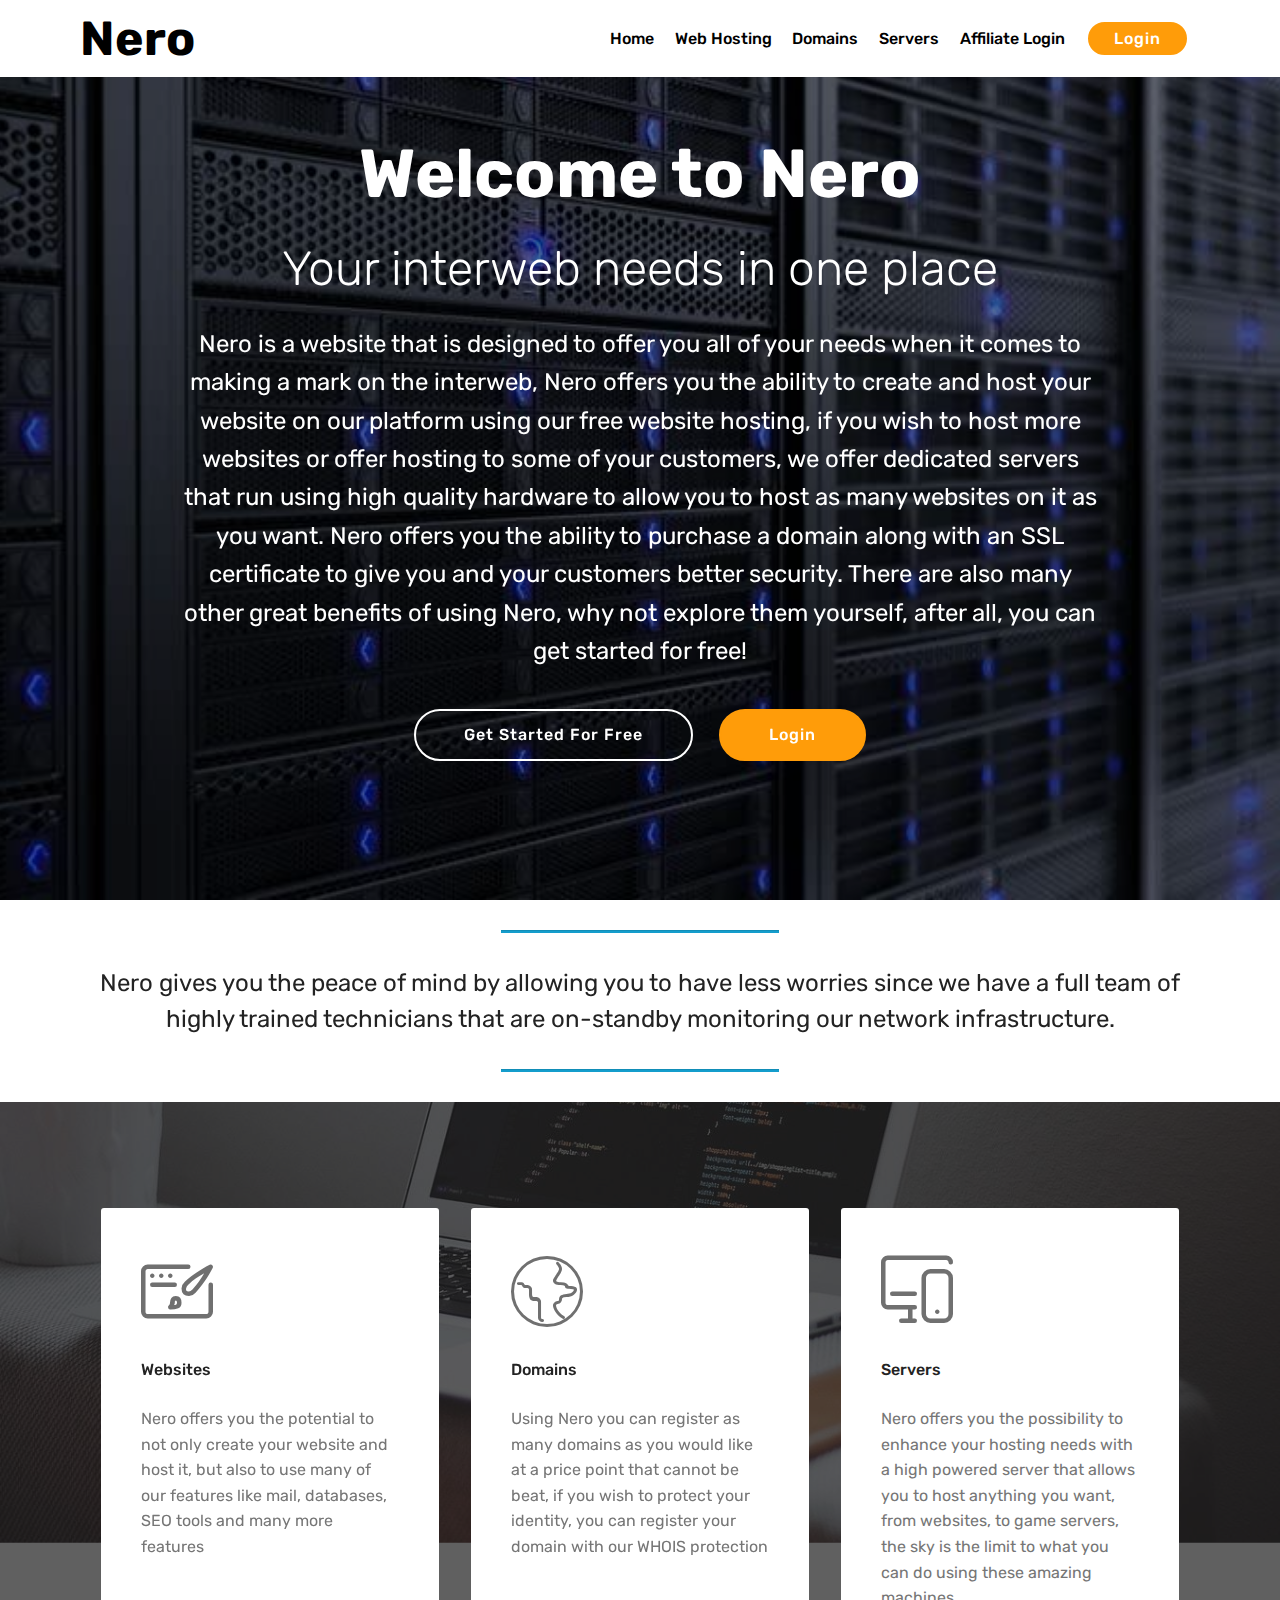
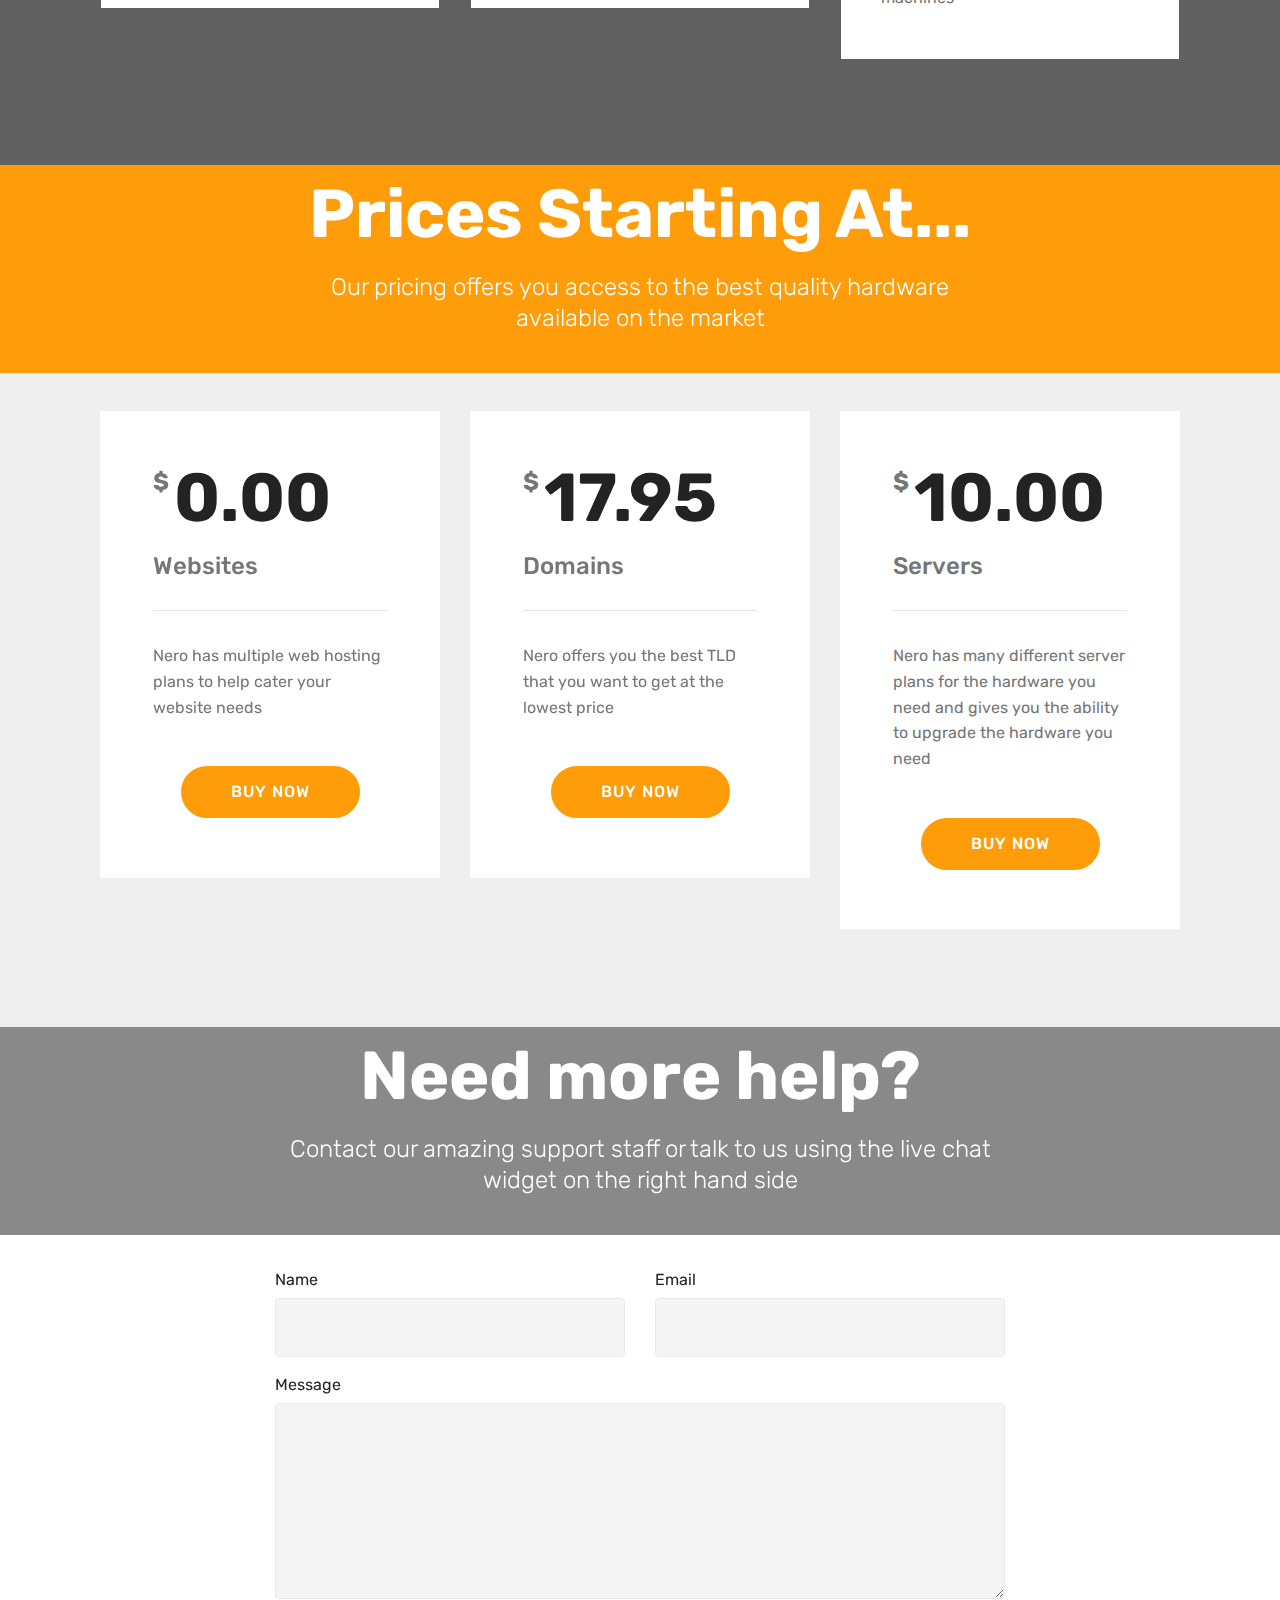
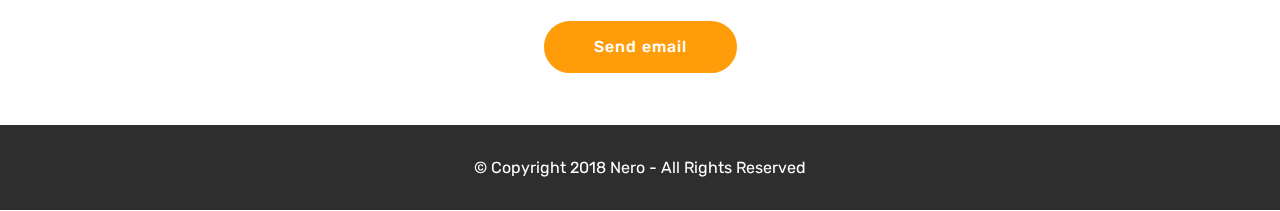
<file: index.html>
<!DOCTYPE html>
<html >
<head>
  <!-- Site made with Mobirise Website Builder v4.6.5, https://mobirise.com -->
  <meta charset="UTF-8">
  <meta http-equiv="X-UA-Compatible" content="IE=edge">
  <meta name="generator" content="Mobirise v4.6.5, mobirise.com">
  <meta name="viewport" content="width=device-width, initial-scale=1, minimum-scale=1">
  <link rel="shortcut icon" href="assets/images/logo2.png" type="image/x-icon">
  <meta name="description" content="">
  <title>Home</title>
  <link rel="stylesheet" href="assets/web/assets/mobirise-icons-bold/mobirise-icons-bold.css">
  <link rel="stylesheet" href="assets/web/assets/mobirise-icons/mobirise-icons.css">
  <link rel="stylesheet" href="assets/tether/tether.min.css">
  <link rel="stylesheet" href="assets/bootstrap/css/bootstrap.min.css">
  <link rel="stylesheet" href="assets/bootstrap/css/bootstrap-grid.min.css">
  <link rel="stylesheet" href="assets/bootstrap/css/bootstrap-reboot.min.css">
  <link rel="stylesheet" href="assets/dropdown/css/style.css">
  <link rel="stylesheet" href="assets/theme/css/style.css">
  <link rel="stylesheet" href="assets/mobirise/css/mbr-additional.css" type="text/css">
  
  
  
</head>
<body>
  <section class="menu cid-qK4sDYuwJm" once="menu" id="menu2-0">

    

    <nav class="navbar navbar-expand beta-menu navbar-dropdown align-items-center navbar-fixed-top navbar-toggleable-sm">
        <button class="navbar-toggler navbar-toggler-right" type="button" data-toggle="collapse" data-target="#navbarSupportedContent" aria-controls="navbarSupportedContent" aria-expanded="false" aria-label="Toggle navigation">
            <div class="hamburger">
                <span></span>
                <span></span>
                <span></span>
                <span></span>
            </div>
        </button>
        <div class="menu-logo">
            <div class="navbar-brand">
                
                <span class="navbar-caption-wrap"><a class="navbar-caption text-black display-2" href="index.html">
                        Nero</a></span>
            </div>
        </div>
        <div class="collapse navbar-collapse" id="navbarSupportedContent">
            <ul class="navbar-nav nav-dropdown" data-app-modern-menu="true"><li class="nav-item">
                    <a class="nav-link link text-black display-4" href="https://mobirise.com"></a>
                </li>
                <li class="nav-item">
                    <a class="nav-link link text-black display-4" href="index.html">
                        Home</a>
                </li><li class="nav-item"><a class="nav-link link text-black display-4" href="webhosting.html">
                        Web Hosting</a></li><li class="nav-item"><a class="nav-link link text-black display-4" href="domains.html">
                        Domains</a></li><li class="nav-item"><a class="nav-link link text-black display-4" href="server.html">
                        Servers</a></li><li class="nav-item"><a class="nav-link link text-black display-4" href="affiliates.html">
                        Affiliate Login</a></li></ul>
            <div class="navbar-buttons mbr-section-btn"><a class="btn btn-sm btn-primary display-4" href="tel:+1-234-567-8901">Login</a></div>
        </div>
    </nav>
</section>

<section class="engine"><a href="https://mobirise.ws/k">develop your own website</a></section><section class="header1 cid-qK4ugqiOtq mbr-fullscreen mbr-parallax-background" id="header1-6">

    

    <div class="mbr-overlay" style="opacity: 0.4; background-color: rgb(0, 0, 0);">
    </div>

    <div class="container">
        <div class="row justify-content-md-center">
            <div class="mbr-white col-md-10">
                <h1 class="mbr-section-title align-center mbr-bold pb-3 mbr-fonts-style display-1">Welcome to Nero</h1>
                <h3 class="mbr-section-subtitle align-center mbr-light pb-3 mbr-fonts-style display-2">
                    Your interweb needs in one place</h3>
                <p class="mbr-text align-center pb-3 mbr-fonts-style display-5">
                    Nero is a website that is designed to offer you all of your needs when it comes to making a mark on the interweb, Nero offers you the ability to create and host your website on our platform using our free website hosting, if you wish to host more websites or offer hosting to some of your customers, we offer dedicated servers that run using high quality hardware to allow you to host as many websites on it as you want. Nero offers you the ability to purchase a domain along with an SSL certificate to give you and your customers better security. There are also many other great benefits of using Nero, why not explore them yourself, after all, you can get started for free!
                </p>
                <div class="mbr-section-btn align-center"><a class="btn btn-md btn-white-outline display-4" href="webhosting.html">Get Started For Free</a>
                    <a class="btn btn-md btn-primary display-4" href="login.html">Login</a></div>
            </div>
        </div>
    </div>

</section>

<section class="mbr-section article content9 cid-qK4vZvKlPe" id="content9-9">
    
     

    <div class="container">
        <div class="inner-container" style="width: 100%;">
            <hr class="line" style="width: 25%;">
            <div class="section-text align-center mbr-fonts-style display-5">
                    Nero gives you the peace of mind by allowing you to have less worries since we have a full team of highly trained technicians that are on-standby monitoring our network infrastructure.</div>
            <hr class="line" style="width: 25%;">
        </div>
        </div>
</section>

<section class="features6 cid-qK4wARSNEf mbr-parallax-background" id="features6-b">
    
    

    <div class="mbr-overlay" style="opacity: 0.7; background-color: rgb(35, 35, 35);">
    </div>
    <div class="container">
        <div class="media-container-row">

            <div class="card p-3 col-12 col-md-6 col-lg-4">
                <div class="card-img pb-3">
                    <span class="mbr-iconfont mbrib-website-theme"></span>
                </div>
                <div class="card-box">
                    <h4 class="card-title py-3 mbr-fonts-style display-7">
                        Websites</h4>
                    <p class="mbr-text mbr-fonts-style display-7">Nero offers you the potential to not only create your website and host it, but also to use many of our features like mail, databases, SEO tools and many more features</p>
                </div>
            </div>

            <div class="card p-3 col-12 col-md-6 col-lg-4">
                <div class="card-img pb-3">
                    <span class="mbr-iconfont mbri-globe"></span>
                </div>
                <div class="card-box">
                    <h4 class="card-title py-3 mbr-fonts-style display-7">
                        Domains</h4>
                    <p class="mbr-text mbr-fonts-style display-7">
                       Using Nero you can register as many domains as you would like at a price point that cannot be beat, if you wish to protect your identity, you can register your domain with our WHOIS protection</p>
                </div>
            </div>

            <div class="card p-3 col-12 col-md-6 col-lg-4">
                <div class="card-img pb-3">
                    <span class="mbr-iconfont mbrib-responsive"></span>
                </div>
                <div class="card-box">
                    <h4 class="card-title py-3 mbr-fonts-style display-7">
                        Servers</h4>
                    <p class="mbr-text mbr-fonts-style display-7">
                       Nero offers you the possibility to enhance your hosting needs with a high powered server that allows you to host anything you want, from websites, to game servers, the sky is the limit to what you can do using these amazing machines</p>
                </div>
            </div>

            

        </div>

    </div>

</section>

<section class="mbr-section content5 cid-qK4yEMiuHv" id="content5-d">

    

    

    <div class="container">
        <div class="media-container-row">
            <div class="title col-12 col-md-8">
                <h2 class="align-center mbr-bold mbr-white pb-3 mbr-fonts-style display-1">
                    Prices Starting At...</h2>
                <h3 class="mbr-section-subtitle align-center mbr-light mbr-white pb-3 mbr-fonts-style display-5">
                    Our pricing offers you access to the best quality hardware available on the market</h3>
                
                
            </div>
        </div>
    </div>
</section>

<section class="cid-qK4yqyF3KU" id="pricing-tables3-c">

    

    
    <div class="container">
        <div class="media-container-row">
            <div class=" col-12 col-lg-4 col-md-6 my-2">
                <div class="pricing">
                    <div class="plan-header">
                        <div class="plan-price">
                            <span class="price-value mbr-fonts-style display-5">
                                $
                            </span>
                            <span class="price-figure mbr-fonts-style display-1">0.00</span>
                            <h3 class="plan-title mbr-fonts-style display-5">
                                Websites</h3>
                            <hr>
                        </div>
                    </div>
                    <div class="plan-body">
                        <p class="mbr-text mbr-fonts-style display-7">Nero has multiple web hosting plans to help cater your website needs</p>
                        <div class="mbr-section-btn pt-4 text-center"><a href="https://mobirise.com" class="btn btn-primary display-4">BUY NOW</a></div>
                    </div>
                </div>
            </div>

            <div class="col-12 col-lg-4 col-md-6 my-2">
                <div class="pricing">
                    <div class="plan-header">
                        <div class="plan-price">
                            <span class="price-value mbr-fonts-style display-5">
                                $
                            </span>
                            <span class="price-figure mbr-fonts-style display-1">17.95</span>
                            <h3 class="plan-title mbr-fonts-style display-5">
                                Domains</h3>
                            <hr>
                        </div>
                    </div>
                    <div class="plan-body">
                        <p class="mbr-text mbr-fonts-style display-7">Nero offers you the best TLD that you want to get at the lowest price</p>
                        <div class="mbr-section-btn pt-4 text-center">
                            <a href="https://mobirise.com" class="btn btn-primary display-4">BUY NOW</a>
                        </div>
                    </div>
                </div>
            </div>

            <div class="col-12 col-lg-4 col-md-6 my-2">
                <div class="pricing">
                    <div class="plan-header">
                        <div class="plan-price">
                            <span class="price-value mbr-fonts-style display-5">
                                $
                            </span>
                            <span class="price-figure mbr-fonts-style display-1">
                                10.00</span>
                            <h3 class="plan-title mbr-fonts-style display-5">
                                Servers</h3>
                            <hr>
                        </div>
                    </div>
                    <div class="plan-body ">
                        <p class="mbr-text mbr-fonts-style display-7">
                            Nero has many different server plans for the hardware you need and gives you the ability to upgrade the hardware you need</p>
                        <div class="mbr-section-btn pt-4 text-center">
                            <a href="https://mobirise.com" class="btn btn-primary display-4">BUY NOW</a>
                        </div>
                    </div>
                </div>
            </div>

        </div>
    </div>
</section>

<section class="mbr-section content5 cid-qK4CjR3xiL mbr-parallax-background" id="content5-e">

    

    <div class="mbr-overlay" style="opacity: 0.5; background-color: rgb(35, 35, 35);">
    </div>

    <div class="container">
        <div class="media-container-row">
            <div class="title col-12 col-md-8">
                <h2 class="align-center mbr-bold mbr-white pb-3 mbr-fonts-style display-1">
                    Need more help?</h2>
                <h3 class="mbr-section-subtitle align-center mbr-light mbr-white pb-3 mbr-fonts-style display-5">
                    Contact our amazing support staff or talk to us using the live chat widget on the right hand side</h3>
                
                
            </div>
        </div>
    </div>
</section>

<section class="mbr-section form1 cid-qK4Clx9FMu" id="form1-f">

    

    
    <div class="container">
        <div class="row justify-content-center">
            <div class="title col-12 col-lg-8">
                
                
            </div>
        </div>
    </div>
    <div class="container">
        <div class="row justify-content-center">
            <div class="media-container-column col-lg-8" data-form-type="formoid">
                    <div data-form-alert="" hidden="">Thanks for sending us an email, we will get back to you as soon as possible!</div>
            
                    <form class="mbr-form" action="https://mobirise.com/" method="post" data-form-title="Mobirise Form"><input type="hidden" name="email" data-form-email="true" value="tvxARgAqFTV+Lo9UblYu+5+bnXt8tzvX+t4djp2qATGUYwGDsbXwKC9CvB7HIoQi/vYSPEhSJR/b6FP6ygXLyBwKhEIQuYdPY1hWq35PYmFPETcRLYiGrcUC6JZn6Fee" data-form-field="Email">
                        <div class="row row-sm-offset">
                            <div class="col-md-4 multi-horizontal" data-for="name">
                                <div class="form-group">
                                    <label class="form-control-label mbr-fonts-style display-7" for="name-form1-f">Name</label>
                                    <input type="text" class="form-control" name="name" data-form-field="Name" required="" id="name-form1-f">
                                </div>
                            </div>
                            <div class="col-md-4 multi-horizontal" data-for="email">
                                <div class="form-group">
                                    <label class="form-control-label mbr-fonts-style display-7" for="email-form1-f">Email</label>
                                    <input type="email" class="form-control" name="email" data-form-field="Email" required="" id="email-form1-f">
                                </div>
                            </div>
                            
                        </div>
                        <div class="form-group" data-for="message">
                            <label class="form-control-label mbr-fonts-style display-7" for="message-form1-f">Message</label>
                            <textarea type="text" class="form-control" name="message" rows="7" data-form-field="Message" id="message-form1-f"></textarea>
                        </div>
            
                        <span class="input-group-btn"><button href="" type="submit" class="btn btn-primary btn-form display-4">Send email</button></span>
                    </form>
            </div>
        </div>
    </div>
</section>

<section once="" class="cid-qK4CY0224Y" id="footer6-g">

    

    

    <div class="container">
        <div class="media-container-row align-center mbr-white">
            <div class="col-12">
                <p class="mbr-text mb-0 mbr-fonts-style display-7">
                    © Copyright 2018 Nero - All Rights Reserved
                </p>
            </div>
        </div>
    </div>
</section>

<section class="mbr-section mbr-section--relative mbr-section--fixed-size" id="htmlblock-block-v" data-rv-view="438" style="background-color: rgb(255, 255, 255);">
	<style>.block {padding-bottom:0px; padding-top:0px;}</style>		
            

    <div class="mbr-section__container mbr-section__container--isolated container">
        <div class="row block">
            <div class="mbr-box mbr-box--fixed mbr-box--adapted">
                <div class="mbr-box__magnet mbr-box__magnet--top-left mbr-section__left col-sm-8">
                    <div class="mbr-section__container mbr-section__container--middle">
                        <div class="mbr-header mbr-header--auto-align mbr-header--wysiwyg">
                            <div class="mbr-header__text tiny"></div>
                        </div>
                    </div>
                    <div class="mbr-section__container">
                        <div class="mbr-article mbr-article--auto-align mbr-article--wysiwyg"><div class="tiny"><script language="javascript" type="text/javascript" src="https://secure.runhosting.com/live_chat.php?store=nero.gq"></script></div>
						</div>
                    </div>
                </div>
            </div>
        </div>
    </div>

	<div>
		<script src="https://cdn.tinymce.com/4/tinymce.min.js"></script>
		<script>tinymce.init({selector:'.tiny', inline: true, plugins: ['advlist autolink lists link image media charmap print preview anchor','searchreplace visualblocks code fullscreen','insertdatetime table contextmenu paste code textcolor colorpicker textpattern'],  toolbar1: 'insertfile undo redo | styleselect | bold italic forecolor backcolor | alignleft aligncenter alignright alignjustify | bullist numlist outdent indent | link image media | code',});</script>
	</div>
	
</section>


  <script src="assets/web/assets/jquery/jquery.min.js"></script>
  <script src="assets/tether/tether.min.js"></script>
  <script src="assets/popper/popper.min.js"></script>
  <script src="assets/bootstrap/js/bootstrap.min.js"></script>
  <script src="assets/smoothscroll/smooth-scroll.js"></script>
  <script src="assets/touchswipe/jquery.touch-swipe.min.js"></script>
  <script src="assets/parallax/jarallax.min.js"></script>
  <script src="assets/dropdown/js/script.min.js"></script>
  <script src="assets/theme/js/script.js"></script>
  <script src="assets/formoid/formoid.min.js"></script>
  
  
</body>
</html>
</file>
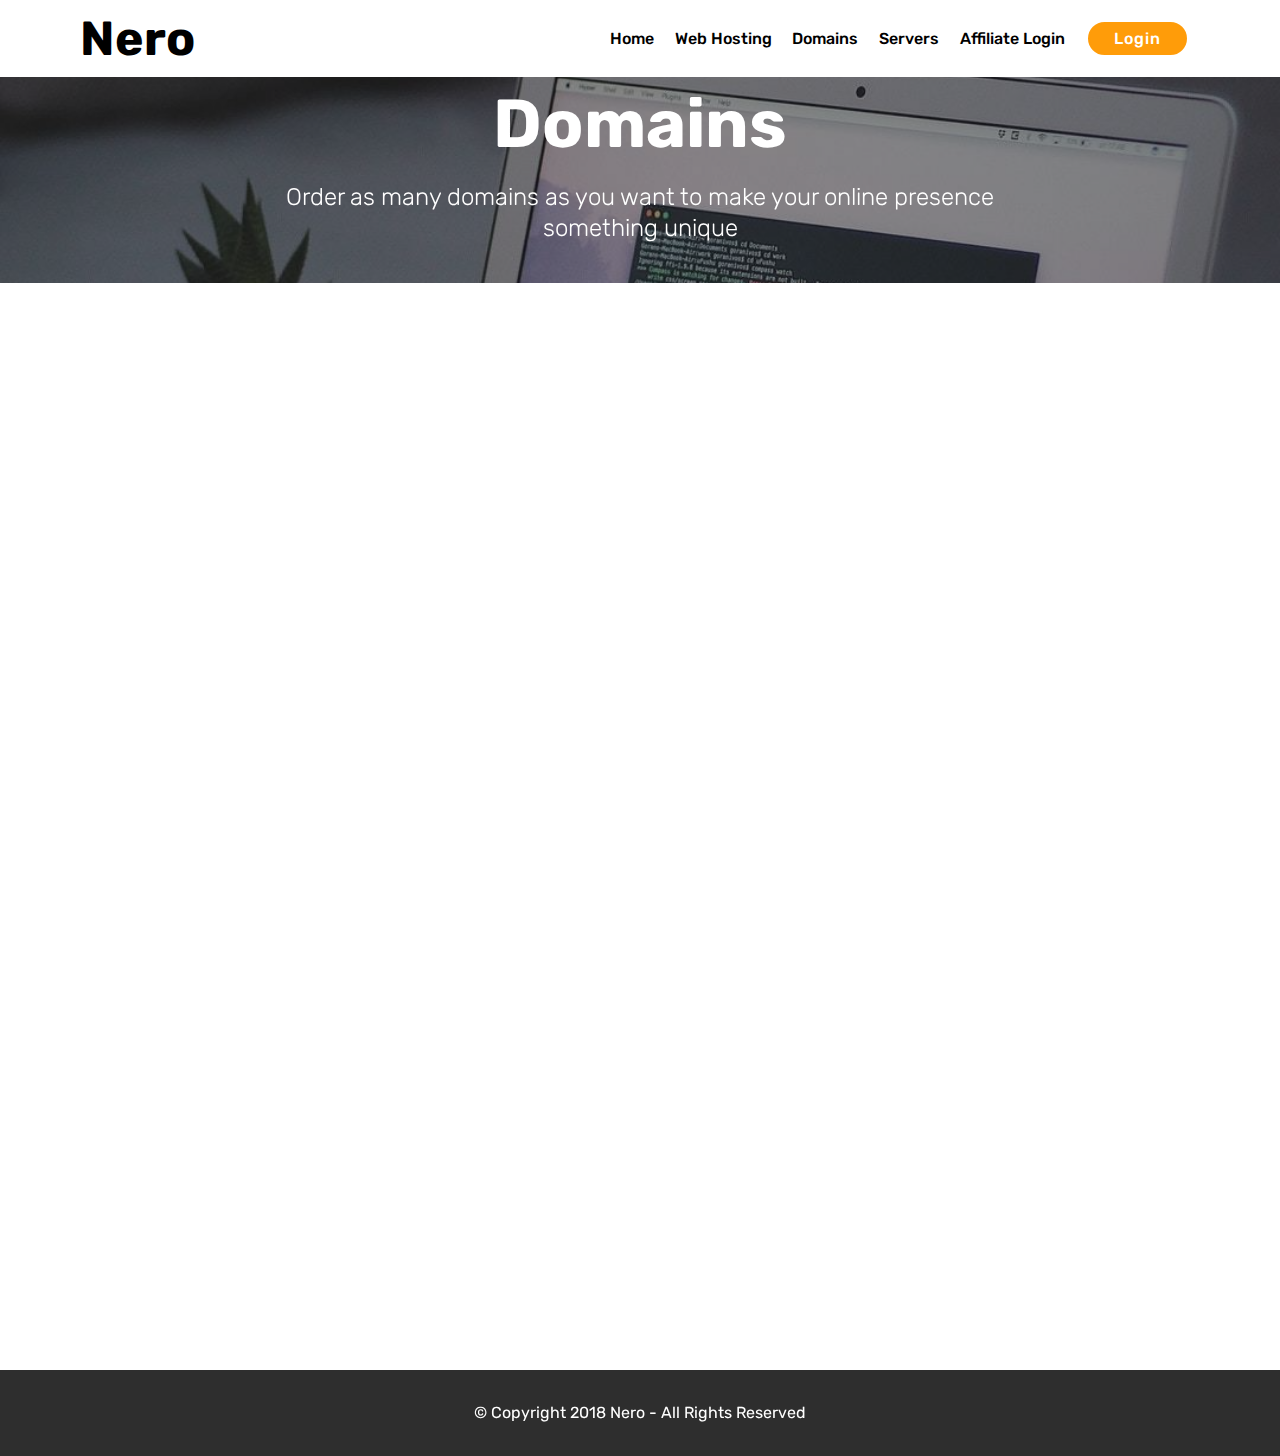
<file: domains.html>
<!DOCTYPE html>
<html >
<head>
  <!-- Site made with Mobirise Website Builder v4.6.5, https://mobirise.com -->
  <meta charset="UTF-8">
  <meta http-equiv="X-UA-Compatible" content="IE=edge">
  <meta name="generator" content="Mobirise v4.6.5, mobirise.com">
  <meta name="viewport" content="width=device-width, initial-scale=1, minimum-scale=1">
  <link rel="shortcut icon" href="assets/images/logo2.png" type="image/x-icon">
  <meta name="description" content="">
  <title>Domains</title>
  <link rel="stylesheet" href="assets/tether/tether.min.css">
  <link rel="stylesheet" href="assets/bootstrap/css/bootstrap.min.css">
  <link rel="stylesheet" href="assets/bootstrap/css/bootstrap-grid.min.css">
  <link rel="stylesheet" href="assets/bootstrap/css/bootstrap-reboot.min.css">
  <link rel="stylesheet" href="assets/dropdown/css/style.css">
  <link rel="stylesheet" href="assets/theme/css/style.css">
  <link rel="stylesheet" href="assets/mobirise/css/mbr-additional.css" type="text/css">
  
  
  
</head>
<body>
  <section class="menu cid-qK9jkyxrjm" once="menu" id="menu2-q">

    

    <nav class="navbar navbar-expand beta-menu navbar-dropdown align-items-center navbar-fixed-top navbar-toggleable-sm">
        <button class="navbar-toggler navbar-toggler-right" type="button" data-toggle="collapse" data-target="#navbarSupportedContent" aria-controls="navbarSupportedContent" aria-expanded="false" aria-label="Toggle navigation">
            <div class="hamburger">
                <span></span>
                <span></span>
                <span></span>
                <span></span>
            </div>
        </button>
        <div class="menu-logo">
            <div class="navbar-brand">
                
                <span class="navbar-caption-wrap"><a class="navbar-caption text-black display-2" href="index.html">
                        Nero</a></span>
            </div>
        </div>
        <div class="collapse navbar-collapse" id="navbarSupportedContent">
            <ul class="navbar-nav nav-dropdown" data-app-modern-menu="true"><li class="nav-item">
                    <a class="nav-link link text-black display-4" href="https://mobirise.com"></a>
                </li>
                <li class="nav-item">
                    <a class="nav-link link text-black display-4" href="index.html">
                        Home</a>
                </li><li class="nav-item"><a class="nav-link link text-black display-4" href="webhosting.html">
                        Web Hosting</a></li><li class="nav-item"><a class="nav-link link text-black display-4" href="domains.html">
                        Domains</a></li><li class="nav-item"><a class="nav-link link text-black display-4" href="server.html">
                        Servers</a></li><li class="nav-item"><a class="nav-link link text-black display-4" href="affiliates.html">
                        Affiliate Login</a></li></ul>
            <div class="navbar-buttons mbr-section-btn"><a class="btn btn-sm btn-primary display-4" href="tel:+1-234-567-8901">Login</a></div>
        </div>
    </nav>
</section>

<section class="engine"><a href="https://mobirise.ws/c">best free site maker</a></section><section class="mbr-section content5 cid-qK9jkzl3cp mbr-parallax-background" id="content5-r">

    

    <div class="mbr-overlay" style="opacity: 0.5; background-color: rgb(35, 35, 35);">
    </div>

    <div class="container">
        <div class="media-container-row">
            <div class="title col-12 col-md-8">
                <h2 class="align-center mbr-bold mbr-white pb-3 mbr-fonts-style display-1">
                    Domains</h2>
                <h3 class="mbr-section-subtitle align-center mbr-light mbr-white pb-3 mbr-fonts-style display-5">
                    Order as many domains as you want to make your online presence something unique</h3>
                
                
            </div>
        </div>
    </div>
</section>

<section class="mbr-section mbr-section--relative mbr-section--fixed-size" id="htmlblock-block-s" data-rv-view="237" style="background-color: rgb(255, 255, 255);">
	<style>.block {padding-bottom:40px; padding-top:40px;}</style>		
            

    <div class="mbr-section__container mbr-section__container--isolated container">
        <div class="row block">
            <div class="mbr-box mbr-box--fixed mbr-box--adapted">
                <div class="mbr-box__magnet mbr-box__magnet--top-left mbr-section__left col-sm-8">
                    <div class="mbr-section__container mbr-section__container--middle">
                        <div class="mbr-header mbr-header--auto-align mbr-header--wysiwyg">
                            <div class="mbr-header__text tiny"></div>
                        </div>
                    </div>
                    <div class="mbr-section__container">
                        <div class="mbr-article mbr-article--auto-align mbr-article--wysiwyg"><div class="tiny"><iframe name="domain_search_frame" frameborder="0" width="1100" height="1000" scrolling="no" src="https://secure.runhosting.com/remote_domain_search.html?store=nero.gq&amp;css=&amp;signup_url=http%3A%2F%2Fnero.gq%2Fsignup.html&amp;type=domain_search"></iframe></div>
						</div>
                    </div>
                </div>
            </div>
        </div>
    </div>

	
	
</section>

<section once="" class="cid-qK9jkC8TyD" id="footer6-t">

    

    

    <div class="container">
        <div class="media-container-row align-center mbr-white">
            <div class="col-12">
                <p class="mbr-text mb-0 mbr-fonts-style display-7">
                    © Copyright 2018 Nero - All Rights Reserved
                </p>
            </div>
        </div>
    </div>
</section>


  <script src="assets/web/assets/jquery/jquery.min.js"></script>
  <script src="assets/popper/popper.min.js"></script>
  <script src="assets/tether/tether.min.js"></script>
  <script src="assets/bootstrap/js/bootstrap.min.js"></script>
  <script src="assets/smoothscroll/smooth-scroll.js"></script>
  <script src="assets/dropdown/js/script.min.js"></script>
  <script src="assets/touchswipe/jquery.touch-swipe.min.js"></script>
  <script src="assets/parallax/jarallax.min.js"></script>
  <script src="assets/theme/js/script.js"></script>
  
  
</body>
</html>
</file>
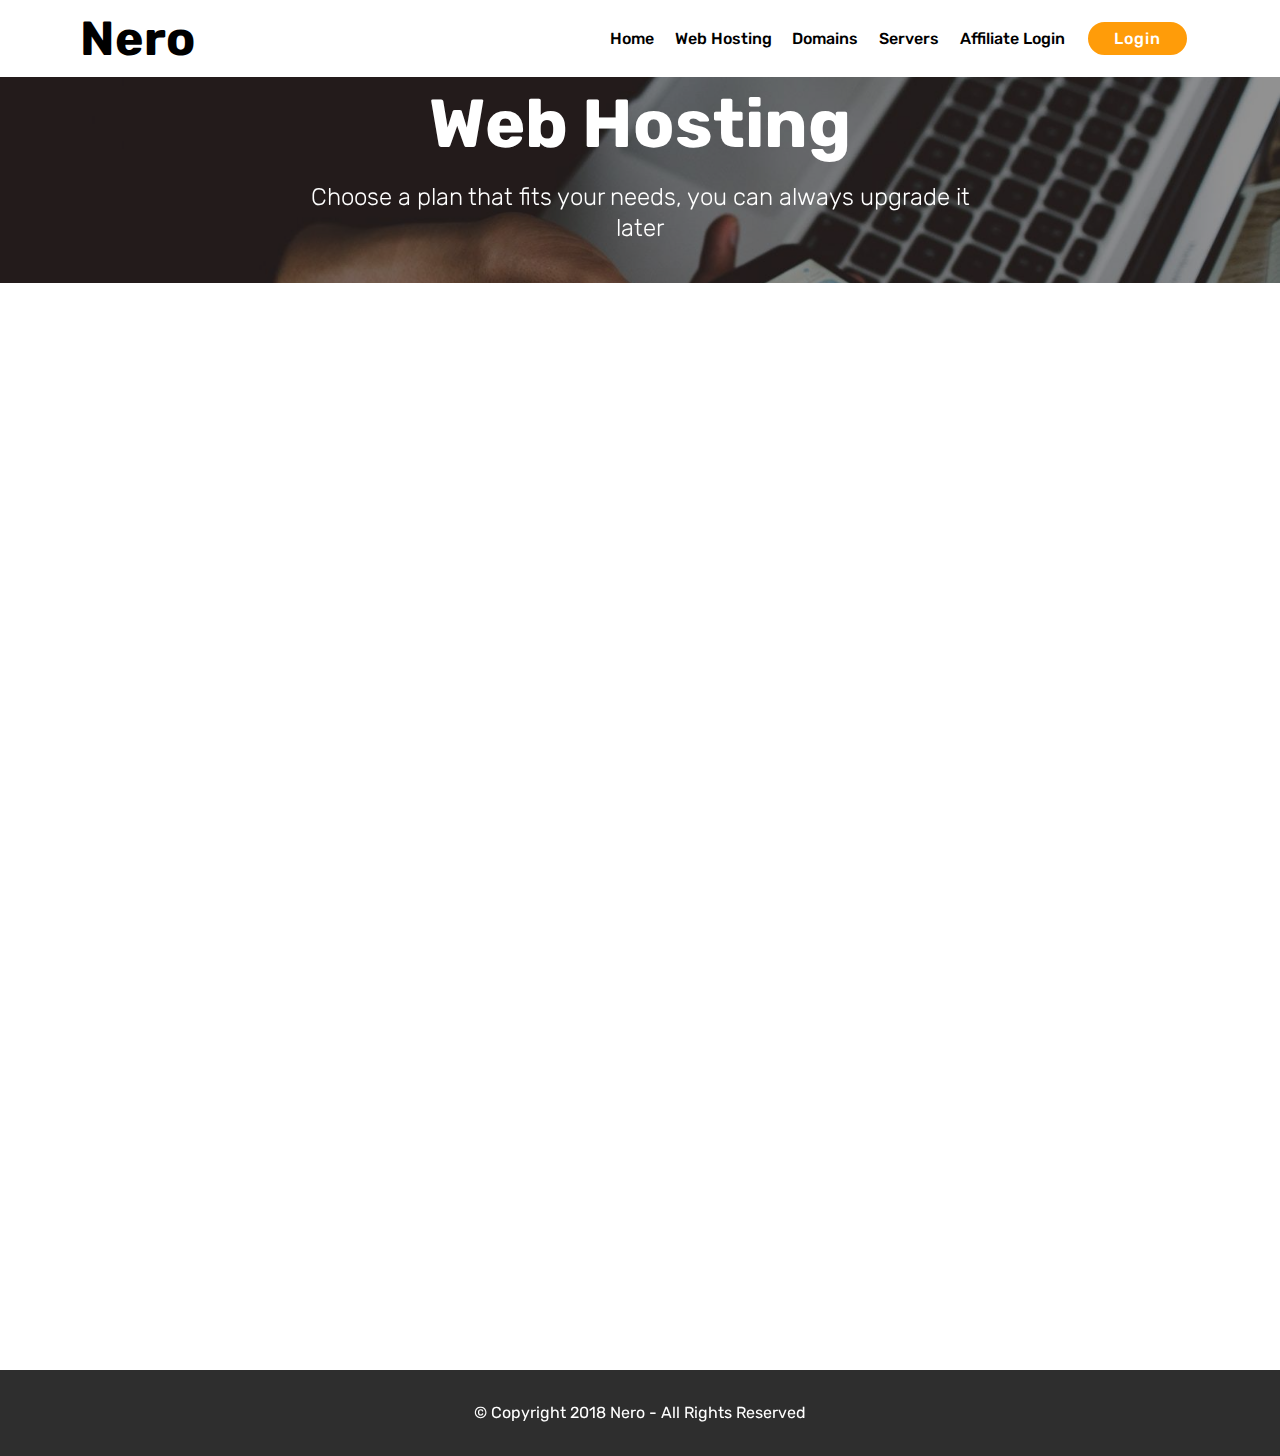
<file: webhosting.html>
<!DOCTYPE html>
<html >
<head>
  <!-- Site made with Mobirise Website Builder v4.6.5, https://mobirise.com -->
  <meta charset="UTF-8">
  <meta http-equiv="X-UA-Compatible" content="IE=edge">
  <meta name="generator" content="Mobirise v4.6.5, mobirise.com">
  <meta name="viewport" content="width=device-width, initial-scale=1, minimum-scale=1">
  <link rel="shortcut icon" href="assets/images/logo2.png" type="image/x-icon">
  <meta name="description" content="">
  <title>Web Hosting</title>
  <link rel="stylesheet" href="assets/tether/tether.min.css">
  <link rel="stylesheet" href="assets/bootstrap/css/bootstrap.min.css">
  <link rel="stylesheet" href="assets/bootstrap/css/bootstrap-grid.min.css">
  <link rel="stylesheet" href="assets/bootstrap/css/bootstrap-reboot.min.css">
  <link rel="stylesheet" href="assets/dropdown/css/style.css">
  <link rel="stylesheet" href="assets/theme/css/style.css">
  <link rel="stylesheet" href="assets/mobirise/css/mbr-additional.css" type="text/css">
  
  
  
</head>
<body>
  <section class="menu cid-qK4sDYuwJm" once="menu" id="menu2-1">

    

    <nav class="navbar navbar-expand beta-menu navbar-dropdown align-items-center navbar-fixed-top navbar-toggleable-sm">
        <button class="navbar-toggler navbar-toggler-right" type="button" data-toggle="collapse" data-target="#navbarSupportedContent" aria-controls="navbarSupportedContent" aria-expanded="false" aria-label="Toggle navigation">
            <div class="hamburger">
                <span></span>
                <span></span>
                <span></span>
                <span></span>
            </div>
        </button>
        <div class="menu-logo">
            <div class="navbar-brand">
                
                <span class="navbar-caption-wrap"><a class="navbar-caption text-black display-2" href="index.html">
                        Nero</a></span>
            </div>
        </div>
        <div class="collapse navbar-collapse" id="navbarSupportedContent">
            <ul class="navbar-nav nav-dropdown" data-app-modern-menu="true"><li class="nav-item">
                    <a class="nav-link link text-black display-4" href="https://mobirise.com"></a>
                </li>
                <li class="nav-item">
                    <a class="nav-link link text-black display-4" href="index.html">
                        Home</a>
                </li><li class="nav-item"><a class="nav-link link text-black display-4" href="webhosting.html">
                        Web Hosting</a></li><li class="nav-item"><a class="nav-link link text-black display-4" href="domains.html">
                        Domains</a></li><li class="nav-item"><a class="nav-link link text-black display-4" href="server.html">
                        Servers</a></li><li class="nav-item"><a class="nav-link link text-black display-4" href="affiliates.html">
                        Affiliate Login</a></li></ul>
            <div class="navbar-buttons mbr-section-btn"><a class="btn btn-sm btn-primary display-4" href="tel:+1-234-567-8901">Login</a></div>
        </div>
    </nav>
</section>

<section class="engine"><a href="https://mobirise.ws/c">best free site maker</a></section><section class="mbr-section content5 cid-qK9aKkIPlJ mbr-parallax-background" id="content5-l">

    

    <div class="mbr-overlay" style="opacity: 0.5; background-color: rgb(35, 35, 35);">
    </div>

    <div class="container">
        <div class="media-container-row">
            <div class="title col-12 col-md-8">
                <h2 class="align-center mbr-bold mbr-white pb-3 mbr-fonts-style display-1">
                    Web Hosting</h2>
                <h3 class="mbr-section-subtitle align-center mbr-light mbr-white pb-3 mbr-fonts-style display-5">
                    Choose a plan that fits your needs, you can always upgrade it later</h3>
                
                
            </div>
        </div>
    </div>
</section>

<section class="mbr-section mbr-section--relative mbr-section--fixed-size" id="htmlblock-block-n" data-rv-view="36" style="background-color: rgb(255, 255, 255);">
	<style>.block {padding-bottom:40px; padding-top:40px;}</style>		
            

    <div class="mbr-section__container mbr-section__container--isolated container">
        <div class="row block">
            <div class="mbr-box mbr-box--fixed mbr-box--adapted">
                <div class="mbr-box__magnet mbr-box__magnet--top-left mbr-section__left col-sm-8">
                    <div class="mbr-section__container mbr-section__container--middle">
                        <div class="mbr-header mbr-header--auto-align mbr-header--wysiwyg">
                            <div class="mbr-header__text tiny"></div>
                        </div>
                    </div>
                    <div class="mbr-section__container">
                        <div class="mbr-article mbr-article--auto-align mbr-article--wysiwyg"><div class="tiny"><iframe name="signup_frame" id="signup_frame" frameborder="0" width="1100" height="1000" scrolling="no" src="https://secure.runhosting.com/signup_form.html?store=nero.gq&amp;css=&amp;ref=http%3A%2F%2Fnero.gq%2Fsignup.html&amp;rl=http%3A%2F%2Fnero.gq%2Flogin.html&amp;type=signup"></iframe>
</div>
						</div>
                    </div>
                </div>
            </div>
        </div>
    </div>

	
	
</section>

<section once="" class="cid-qK9b7UO3CP" id="footer6-p">

    

    

    <div class="container">
        <div class="media-container-row align-center mbr-white">
            <div class="col-12">
                <p class="mbr-text mb-0 mbr-fonts-style display-7">
                    © Copyright 2018 Nero - All Rights Reserved
                </p>
            </div>
        </div>
    </div>
</section>


  <script src="assets/web/assets/jquery/jquery.min.js"></script>
  <script src="assets/popper/popper.min.js"></script>
  <script src="assets/tether/tether.min.js"></script>
  <script src="assets/bootstrap/js/bootstrap.min.js"></script>
  <script src="assets/smoothscroll/smooth-scroll.js"></script>
  <script src="assets/dropdown/js/script.min.js"></script>
  <script src="assets/touchswipe/jquery.touch-swipe.min.js"></script>
  <script src="assets/parallax/jarallax.min.js"></script>
  <script src="assets/theme/js/script.js"></script>
  
  
</body>
</html>
</file>
<file: assets/web/assets/mobirise-icons-bold/mobirise-icons-bold.css>
@font-face {
  font-family: 'mobirise-icons-bold';
  src:  url('mobirise-icons-bold.eot?m1l4yr');
  src:  url('mobirise-icons-bold.eot?m1l4yr#iefix') format('embedded-opentype'),
    url('mobirise-icons-bold.ttf?m1l4yr') format('truetype'),
    url('mobirise-icons-bold.woff?m1l4yr') format('woff'),
    url('mobirise-icons-bold.svg?m1l4yr#mobirise-icons-bold') format('svg');
  font-weight: normal;
  font-style: normal;
}

[class^="mbrib-"], [class*="mbrib-"] {
  /* use !important to prevent issues with browser extensions that change fonts */
  font-family: 'mobirise-icons-bold' !important;
  speak: none;
  font-style: normal;
  font-weight: normal;
  font-variant: normal;
  text-transform: none;
  line-height: 1;

  /* Better Font Rendering =========== */
  -webkit-font-smoothing: antialiased;
  -moz-osx-font-smoothing: grayscale;
}

.mbrib-add-submenu:before {
  content: "\e900";
}
.mbrib-alert:before {
  content: "\e901";
}
.mbrib-align-center:before {
  content: "\e902";
}
.mbrib-align-justify:before {
  content: "\e903";
}
.mbrib-align-left:before {
  content: "\e904";
}
.mbrib-align-right:before {
  content: "\e905";
}
.mbrib-android:before {
  content: "\e906";
}
.mbrib-apple:before {
  content: "\e907";
}
.mbrib-arrow-down:before {
  content: "\e908";
}
.mbrib-arrow-next:before {
  content: "\e909";
}
.mbrib-arrow-prev:before {
  content: "\e90a";
}
.mbrib-arrow-up:before {
  content: "\e90b";
}
.mbrib-bold:before {
  content: "\e90c";
}
.mbrib-bookmark:before {
  content: "\e90d";
}
.mbrib-bootstrap:before {
  content: "\e90e";
}
.mbrib-briefcase:before {
  content: "\e90f";
}
.mbrib-browse:before {
  content: "\e910";
}
.mbrib-bulleted-list:before {
  content: "\e911";
}
.mbrib-calendar:before {
  content: "\e912";
}
.mbrib-camera:before {
  content: "\e913";
}
.mbrib-cart-add:before {
  content: "\e914";
}
.mbrib-cart-full:before {
  content: "\e915";
}
.mbrib-cash:before {
  content: "\e916";
}
.mbrib-change-style:before {
  content: "\e917";
}
.mbrib-chat:before {
  content: "\e918";
}
.mbrib-clock:before {
  content: "\e919";
}
.mbrib-close:before {
  content: "\e91a";
}
.mbrib-cloud:before {
  content: "\e91b";
}
.mbrib-code:before {
  content: "\e91c";
}
.mbrib-contact-form:before {
  content: "\e91d";
}
.mbrib-credit-card:before {
  content: "\e91e";
}
.mbrib-cursor-click:before {
  content: "\e91f";
}
.mbrib-cust-feedback:before {
  content: "\e920";
}
.mbrib-database:before {
  content: "\e921";
}
.mbrib-delivery:before {
  content: "\e922";
}
.mbrib-desktop:before {
  content: "\e923";
}
.mbrib-devices:before {
  content: "\e924";
}
.mbrib-down:before {
  content: "\e925";
}
.mbrib-download:before {
  content: "\e926";
}
.mbrib-drag-n-drop:before {
  content: "\e927";
}
.mbrib-drag-n-drop2:before {
  content: "\e928";
}
.mbrib-edit:before {
  content: "\e929";
}
.mbrib-edit2:before {
  content: "\e92a";
}
.mbrib-error:before {
  content: "\e92b";
}
.mbrib-extension:before {
  content: "\e92c";
}
.mbrib-features:before {
  content: "\e92d";
}
.mbrib-file:before {
  content: "\e92e";
}
.mbrib-flag:before {
  content: "\e92f";
}
.mbrib-folder:before {
  content: "\e930";
}
.mbrib-gift:before {
  content: "\e931";
}
.mbrib-github:before {
  content: "\e932";
}
.mbrib-globe-2:before {
  content: "\e933";
}
.mbrib-globe:before {
  content: "\e934";
}
.mbrib-growing-chart:before {
  content: "\e935";
}
.mbrib-hearth:before {
  content: "\e936";
}
.mbrib-help:before {
  content: "\e937";
}
.mbrib-home:before {
  content: "\e938";
}
.mbrib-hot-cup:before {
  content: "\e939";
}
.mbrib-idea:before {
  content: "\e93a";
}
.mbrib-image-gallery:before {
  content: "\e93b";
}
.mbrib-image-slider:before {
  content: "\e93c";
}
.mbrib-info:before {
  content: "\e93d";
}
.mbrib-italic:before {
  content: "\e93e";
}
.mbrib-key:before {
  content: "\e93f";
}
.mbrib-laptop:before {
  content: "\e940";
}
.mbrib-layers:before {
  content: "\e941";
}
.mbrib-left-right:before {
  content: "\e942";
}
.mbrib-left:before {
  content: "\e943";
}
.mbrib-letter:before {
  content: "\e944";
}
.mbrib-like:before {
  content: "\e945";
}
.mbrib-link:before {
  content: "\e946";
}
.mbrib-lock:before {
  content: "\e947";
}
.mbrib-login:before {
  content: "\e948";
}
.mbrib-logout:before {
  content: "\e949";
}
.mbrib-magic-stick:before {
  content: "\e94a";
}
.mbrib-map-pin:before {
  content: "\e94b";
}
.mbrib-menu:before {
  content: "\e94c";
}
.mbrib-mobile:before {
  content: "\e94d";
}
.mbrib-mobile2:before {
  content: "\e94e";
}
.mbrib-mobirise:before {
  content: "\e94f";
}
.mbrib-more-horizontal:before {
  content: "\e950";
}
.mbrib-more-vertical:before {
  content: "\e951";
}
.mbrib-music:before {
  content: "\e952";
}
.mbrib-new-file:before {
  content: "\e953";
}
.mbrib-numbered-list:before {
  content: "\e954";
}
.mbrib-opened-folder:before {
  content: "\e955";
}
.mbrib-pages:before {
  content: "\e956";
}
.mbrib-paper-plane:before {
  content: "\e957";
}
.mbrib-paperclip:before {
  content: "\e958";
}
.mbrib-photo:before {
  content: "\e959";
}
.mbrib-photos:before {
  content: "\e95a";
}
.mbrib-pin:before {
  content: "\e95b";
}
.mbrib-play:before {
  content: "\e95c";
}
.mbrib-plus:before {
  content: "\e95d";
}
.mbrib-preview:before {
  content: "\e95e";
}
.mbrib-print:before {
  content: "\e95f";
}
.mbrib-protect:before {
  content: "\e960";
}
.mbrib-question:before {
  content: "\e961";
}
.mbrib-quote-left:before {
  content: "\e962";
}
.mbrib-quote-right:before {
  content: "\e963";
}
.mbrib-redo:before {
  content: "\e964";
}
.mbrib-refresh:before {
  content: "\e965";
}
.mbrib-responsive:before {
  content: "\e966";
}
.mbrib-right:before {
  content: "\e967";
}
.mbrib-rocket:before {
  content: "\e968";
}
.mbrib-sad-face:before {
  content: "\e969";
}
.mbrib-sale:before {
  content: "\e96a";
}
.mbrib-save:before {
  content: "\e96b";
}
.mbrib-search:before {
  content: "\e96c";
}
.mbrib-setting:before {
  content: "\e96d";
}
.mbrib-setting2:before {
  content: "\e96e";
}
.mbrib-setting3:before {
  content: "\e96f";
}
.mbrib-share:before {
  content: "\e970";
}
.mbrib-shopping-bag:before {
  content: "\e971";
}
.mbrib-shopping-basket:before {
  content: "\e972";
}
.mbrib-shopping-cart:before {
  content: "\e973";
}
.mbrib-sites:before {
  content: "\e974";
}
.mbrib-smile-face:before {
  content: "\e975";
}
.mbrib-speed:before {
  content: "\e976";
}
.mbrib-star:before {
  content: "\e977";
}
.mbrib-success:before {
  content: "\e978";
}
.mbrib-sun:before {
  content: "\e979";
}
.mbrib-sun2:before {
  content: "\e97a";
}
.mbrib-tablet-vertical:before {
  content: "\e97b";
}
.mbrib-tablet:before {
  content: "\e97c";
}
.mbrib-target:before {
  content: "\e97d";
}
.mbrib-timer:before {
  content: "\e97e";
}
.mbrib-to-ftp:before {
  content: "\e97f";
}
.mbrib-to-local-drive:before {
  content: "\e980";
}
.mbrib-touch-swipe:before {
  content: "\e981";
}
.mbrib-touch:before {
  content: "\e982";
}
.mbrib-trash:before {
  content: "\e983";
}
.mbrib-underline:before {
  content: "\e984";
}
.mbrib-undo:before {
  content: "\e985";
}
.mbrib-unlink:before {
  content: "\e986";
}
.mbrib-unlock:before {
  content: "\e987";
}
.mbrib-up-down:before {
  content: "\e988";
}
.mbrib-up:before {
  content: "\e989";
}
.mbrib-update:before {
  content: "\e98a";
}
.mbrib-upload:before {
  content: "\e98b";
}
.mbrib-user:before {
  content: "\e98c";
}
.mbrib-user2:before {
  content: "\e98d";
}
.mbrib-users:before {
  content: "\e98e";
}
.mbrib-video-play:before {
  content: "\e98f";
}
.mbrib-video:before {
  content: "\e990";
}
.mbrib-watch:before {
  content: "\e991";
}
.mbrib-website-theme:before {
  content: "\e992";
}
.mbrib-wifi:before {
  content: "\e993";
}
.mbrib-windows:before {
  content: "\e994";
}
.mbrib-zoom-out:before {
  content: "\e995";
}
</file>
<file: assets/web/assets/mobirise-icons/mobirise-icons.css>
@font-face {
  font-family: 'MobiriseIcons';
  src:  url('mobirise-icons.eot?spat4u');
  src:  url('mobirise-icons.eot?spat4u#iefix') format('embedded-opentype'),
    url('mobirise-icons.ttf?spat4u') format('truetype'),
    url('mobirise-icons.woff?spat4u') format('woff'),
    url('mobirise-icons.svg?spat4u#MobiriseIcons') format('svg');
  font-weight: normal;
  font-style: normal;
}

[class^="mbri-"], [class*=" mbri-"] {
  /* use !important to prevent issues with browser extensions that change fonts */
  font-family: MobiriseIcons !important;
  speak: none;
  font-style: normal;
  font-weight: normal;
  font-variant: normal;
  text-transform: none;
  line-height: 1;

  /* Better Font Rendering =========== */
  -webkit-font-smoothing: antialiased;
  -moz-osx-font-smoothing: grayscale;
}

.mbri-add-submenu:before {
  content: "\e900";
}
.mbri-alert:before {
  content: "\e901";
}
.mbri-align-center:before {
  content: "\e902";
}
.mbri-align-justify:before {
  content: "\e903";
}
.mbri-align-left:before {
  content: "\e904";
}
.mbri-align-right:before {
  content: "\e905";
}
.mbri-android:before {
  content: "\e906";
}
.mbri-apple:before {
  content: "\e907";
}
.mbri-arrow-down:before {
  content: "\e908";
}
.mbri-arrow-next:before {
  content: "\e909";
}
.mbri-arrow-prev:before {
  content: "\e90a";
}
.mbri-arrow-up:before {
  content: "\e90b";
}
.mbri-bold:before {
  content: "\e90c";
}
.mbri-bookmark:before {
  content: "\e90d";
}
.mbri-bootstrap:before {
  content: "\e90e";
}
.mbri-briefcase:before {
  content: "\e90f";
}
.mbri-browse:before {
  content: "\e910";
}
.mbri-bulleted-list:before {
  content: "\e911";
}
.mbri-calendar:before {
  content: "\e912";
}
.mbri-camera:before {
  content: "\e913";
}
.mbri-cart-add:before {
  content: "\e914";
}
.mbri-cart-full:before {
  content: "\e915";
}
.mbri-cash:before {
  content: "\e916";
}
.mbri-change-style:before {
  content: "\e917";
}
.mbri-chat:before {
  content: "\e918";
}
.mbri-clock:before {
  content: "\e919";
}
.mbri-close:before {
  content: "\e91a";
}
.mbri-cloud:before {
  content: "\e91b";
}
.mbri-code:before {
  content: "\e91c";
}
.mbri-contact-form:before {
  content: "\e91d";
}
.mbri-credit-card:before {
  content: "\e91e";
}
.mbri-cursor-click:before {
  content: "\e91f";
}
.mbri-cust-feedback:before {
  content: "\e920";
}
.mbri-database:before {
  content: "\e921";
}
.mbri-delivery:before {
  content: "\e922";
}
.mbri-desktop:before {
  content: "\e923";
}
.mbri-devices:before {
  content: "\e924";
}
.mbri-down:before {
  content: "\e925";
}
.mbri-download:before {
  content: "\e989";
}
.mbri-drag-n-drop:before {
  content: "\e927";
}
.mbri-drag-n-drop2:before {
  content: "\e928";
}
.mbri-edit:before {
  content: "\e929";
}
.mbri-edit2:before {
  content: "\e92a";
}
.mbri-error:before {
  content: "\e92b";
}
.mbri-extension:before {
  content: "\e92c";
}
.mbri-features:before {
  content: "\e92d";
}
.mbri-file:before {
  content: "\e92e";
}
.mbri-flag:before {
  content: "\e92f";
}
.mbri-folder:before {
  content: "\e930";
}
.mbri-gift:before {
  content: "\e931";
}
.mbri-github:before {
  content: "\e932";
}
.mbri-globe:before {
  content: "\e933";
}
.mbri-globe-2:before {
  content: "\e934";
}
.mbri-growing-chart:before {
  content: "\e935";
}
.mbri-hearth:before {
  content: "\e936";
}
.mbri-help:before {
  content: "\e937";
}
.mbri-home:before {
  content: "\e938";
}
.mbri-hot-cup:before {
  content: "\e939";
}
.mbri-idea:before {
  content: "\e93a";
}
.mbri-image-gallery:before {
  content: "\e93b";
}
.mbri-image-slider:before {
  content: "\e93c";
}
.mbri-info:before {
  content: "\e93d";
}
.mbri-italic:before {
  content: "\e93e";
}
.mbri-key:before {
  content: "\e93f";
}
.mbri-laptop:before {
  content: "\e940";
}
.mbri-layers:before {
  content: "\e941";
}
.mbri-left-right:before {
  content: "\e942";
}
.mbri-left:before {
  content: "\e943";
}
.mbri-letter:before {
  content: "\e944";
}
.mbri-like:before {
  content: "\e945";
}
.mbri-link:before {
  content: "\e946";
}
.mbri-lock:before {
  content: "\e947";
}
.mbri-login:before {
  content: "\e948";
}
.mbri-logout:before {
  content: "\e949";
}
.mbri-magic-stick:before {
  content: "\e94a";
}
.mbri-map-pin:before {
  content: "\e94b";
}
.mbri-menu:before {
  content: "\e94c";
}
.mbri-mobile:before {
  content: "\e94d";
}
.mbri-mobile2:before {
  content: "\e94e";
}
.mbri-mobirise:before {
  content: "\e94f";
}
.mbri-more-horizontal:before {
  content: "\e950";
}
.mbri-more-vertical:before {
  content: "\e951";
}
.mbri-music:before {
  content: "\e952";
}
.mbri-new-file:before {
  content: "\e953";
}
.mbri-numbered-list:before {
  content: "\e954";
}
.mbri-opened-folder:before {
  content: "\e955";
}
.mbri-pages:before {
  content: "\e956";
}
.mbri-paper-plane:before {
  content: "\e957";
}
.mbri-paperclip:before {
  content: "\e958";
}
.mbri-photo:before {
  content: "\e959";
}
.mbri-photos:before {
  content: "\e95a";
}
.mbri-pin:before {
  content: "\e95b";
}
.mbri-play:before {
  content: "\e95c";
}
.mbri-plus:before {
  content: "\e95d";
}
.mbri-preview:before {
  content: "\e95e";
}
.mbri-print:before {
  content: "\e95f";
}
.mbri-protect:before {
  content: "\e960";
}
.mbri-question:before {
  content: "\e961";
}
.mbri-quote-left:before {
  content: "\e962";
}
.mbri-quote-right:before {
  content: "\e963";
}
.mbri-refresh:before {
  content: "\e964";
}
.mbri-responsive:before {
  content: "\e965";
}
.mbri-right:before {
  content: "\e966";
}
.mbri-rocket:before {
  content: "\e967";
}
.mbri-sad-face:before {
  content: "\e968";
}
.mbri-sale:before {
  content: "\e969";
}
.mbri-save:before {
  content: "\e96a";
}
.mbri-search:before {
  content: "\e96b";
}
.mbri-setting:before {
  content: "\e96c";
}
.mbri-setting2:before {
  content: "\e96d";
}
.mbri-setting3:before {
  content: "\e96e";
}
.mbri-share:before {
  content: "\e96f";
}
.mbri-shopping-bag:before {
  content: "\e970";
}
.mbri-shopping-basket:before {
  content: "\e971";
}
.mbri-shopping-cart:before {
  content: "\e972";
}
.mbri-sites:before {
  content: "\e973";
}
.mbri-smile-face:before {
  content: "\e974";
}
.mbri-speed:before {
  content: "\e975";
}
.mbri-star:before {
  content: "\e976";
}
.mbri-success:before {
  content: "\e977";
}
.mbri-sun:before {
  content: "\e978";
}
.mbri-sun2:before {
  content: "\e979";
}
.mbri-tablet:before {
  content: "\e97a";
}
.mbri-tablet-vertical:before {
  content: "\e97b";
}
.mbri-target:before {
  content: "\e97c";
}
.mbri-timer:before {
  content: "\e97d";
}
.mbri-to-ftp:before {
  content: "\e97e";
}
.mbri-to-local-drive:before {
  content: "\e97f";
}
.mbri-touch-swipe:before {
  content: "\e980";
}
.mbri-touch:before {
  content: "\e981";
}
.mbri-trash:before {
  content: "\e982";
}
.mbri-underline:before {
  content: "\e983";
}
.mbri-unlink:before {
  content: "\e984";
}
.mbri-unlock:before {
  content: "\e985";
}
.mbri-up-down:before {
  content: "\e986";
}
.mbri-up:before {
  content: "\e987";
}
.mbri-update:before {
  content: "\e988";
}
.mbri-upload:before {
 content: "\e926"; 
}
.mbri-user:before {
  content: "\e98a";
}
.mbri-user2:before {
  content: "\e98b";
}
.mbri-users:before {
  content: "\e98c";
}
.mbri-video:before {
  content: "\e98d";
}
.mbri-video-play:before {
  content: "\e98e";
}
.mbri-watch:before {
  content: "\e98f";
}
.mbri-website-theme:before {
  content: "\e990";
}
.mbri-wifi:before {
  content: "\e991";
}
.mbri-windows:before {
  content: "\e992";
}
.mbri-zoom-out:before {
  content: "\e993";
}
.mbri-redo:before {
  content: "\e994";
}
.mbri-undo:before {
  content: "\e995";
}
</file>
<file: assets/dropdown/css/style.css>
.navbar-dropdown {
  left: 0;
  padding: 0;
  position: absolute;
  right: 0;
  top: 0;
  transition: all 0.45s ease;
  z-index: 1030;
  background: #282828; }
  .navbar-dropdown .navbar-logo {
    margin-right: 0.8rem;
    transition: margin 0.3s ease-in-out;
    vertical-align: middle; }
    .navbar-dropdown .navbar-logo img {
      height: 3.125rem;
      transition: all 0.3s ease-in-out; }
    .navbar-dropdown .navbar-logo.mbr-iconfont {
      font-size: 3.125rem;
      line-height: 3.125rem; }
  .navbar-dropdown .navbar-caption {
    font-weight: 700;
    white-space: normal;
    vertical-align: -4px;
    line-height: 3.125rem !important; }
    .navbar-dropdown .navbar-caption, .navbar-dropdown .navbar-caption:hover {
      color: inherit;
      text-decoration: none; }
  .navbar-dropdown .mbr-iconfont + .navbar-caption {
    vertical-align: -1px; }
  .navbar-dropdown.navbar-fixed-top {
    position: fixed; }
  .navbar-dropdown .navbar-brand span {
    vertical-align: -4px; }
  .navbar-dropdown.bg-color.transparent {
    background: none; }
  .navbar-dropdown.navbar-short .navbar-brand {
    padding: 0.625rem 0; }
    .navbar-dropdown.navbar-short .navbar-brand span {
      vertical-align: -1px; }
  .navbar-dropdown.navbar-short .navbar-caption {
    line-height: 2.375rem !important;
    vertical-align: -2px; }
  .navbar-dropdown.navbar-short .navbar-logo {
    margin-right: 0.5rem; }
    .navbar-dropdown.navbar-short .navbar-logo img {
      height: 2.375rem; }
    .navbar-dropdown.navbar-short .navbar-logo.mbr-iconfont {
      font-size: 2.375rem;
      line-height: 2.375rem; }
  .navbar-dropdown.navbar-short .mbr-table-cell {
    height: 3.625rem; }
  .navbar-dropdown .navbar-close {
    left: 0.6875rem;
    position: fixed;
    top: 0.75rem;
    z-index: 1000; }
  .navbar-dropdown .hamburger-icon {
    content: "";
    display: inline-block;
    vertical-align: middle;
    width: 16px;
    -webkit-box-shadow: 0 -6px 0 1px #282828,0 0 0 1px #282828,0 6px 0 1px #282828;
    -moz-box-shadow: 0 -6px 0 1px #282828,0 0 0 1px #282828,0 6px 0 1px #282828;
    box-shadow: 0 -6px 0 1px #282828,0 0 0 1px #282828,0 6px 0 1px #282828; }

.dropdown-menu .dropdown-toggle[data-toggle="dropdown-submenu"]::after {
  border-bottom: 0.35em solid transparent;
  border-left: 0.35em solid;
  border-right: 0;
  border-top: 0.35em solid transparent;
  margin-left: 0.3rem; }

.dropdown-menu .dropdown-item:focus {
  outline: 0; }

.nav-dropdown {
  font-size: 0.75rem;
  font-weight: 500;
  height: auto !important; }
  .nav-dropdown .nav-btn {
    padding-left: 1rem; }
  .nav-dropdown .link {
    margin: .667em 1.667em;
    font-weight: 500;
    padding: 0;
    transition: color .2s ease-in-out; }
    .nav-dropdown .link.dropdown-toggle {
      margin-right: 2.583em; }
      .nav-dropdown .link.dropdown-toggle::after {
        margin-left: .25rem;
        border-top: 0.35em solid;
        border-right: 0.35em solid transparent;
        border-left: 0.35em solid transparent;
        border-bottom: 0; }
      .nav-dropdown .link.dropdown-toggle[aria-expanded="true"] {
        margin: 0;
        padding: 0.667em 3.263em  0.667em 1.667em; }
  .nav-dropdown .link::after,
  .nav-dropdown .dropdown-item::after {
    color: inherit; }
  .nav-dropdown .btn {
    font-size: 0.75rem;
    font-weight: 700;
    letter-spacing: 0;
    margin-bottom: 0;
    padding-left: 1.25rem;
    padding-right: 1.25rem; }
  .nav-dropdown .dropdown-menu {
    border-radius: 0;
    border: 0;
    left: 0;
    margin: 0;
    padding-bottom: 1.25rem;
    padding-top: 1.25rem;
    position: relative; }
  .nav-dropdown .dropdown-submenu {
    margin-left: 0.125rem;
    top: 0; }
  .nav-dropdown .dropdown-item {
    font-weight: 500;
    line-height: 2;
    padding: 0.3846em 4.615em 0.3846em 1.5385em;
    position: relative;
    transition: color .2s ease-in-out, background-color .2s ease-in-out; }
    .nav-dropdown .dropdown-item::after {
      margin-top: -0.3077em;
      position: absolute;
      right: 1.1538em;
      top: 50%; }
    .nav-dropdown .dropdown-item:focus, .nav-dropdown .dropdown-item:hover {
      background: none; }

@media (max-width: 767px) {
  .nav-dropdown.navbar-toggleable-sm {
    bottom: 0;
    display: none;
    left: 0;
    overflow-x: hidden;
    position: fixed;
    top: 0;
    transform: translateX(-100%);
    -ms-transform: translateX(-100%);
    -webkit-transform: translateX(-100%);
    width: 18.75rem;
    z-index: 999; } }
.nav-dropdown.navbar-toggleable-xl {
  bottom: 0;
  display: none;
  left: 0;
  overflow-x: hidden;
  position: fixed;
  top: 0;
  transform: translateX(-100%);
  -ms-transform: translateX(-100%);
  -webkit-transform: translateX(-100%);
  width: 18.75rem;
  z-index: 999; }

.nav-dropdown-sm {
  display: block !important;
  overflow-x: hidden;
  overflow: auto;
  padding-top: 3.875rem; }
  .nav-dropdown-sm::after {
    content: "";
    display: block;
    height: 3rem;
    width: 100%; }
  .nav-dropdown-sm.collapse.in ~ .navbar-close {
    display: block !important; }
  .nav-dropdown-sm.collapsing, .nav-dropdown-sm.collapse.in {
    transform: translateX(0);
    -ms-transform: translateX(0);
    -webkit-transform: translateX(0);
    transition: all 0.25s ease-out;
    -webkit-transition: all 0.25s ease-out;
    background: #282828; }
  .nav-dropdown-sm.collapsing[aria-expanded="false"] {
    transform: translateX(-100%);
    -ms-transform: translateX(-100%);
    -webkit-transform: translateX(-100%); }
  .nav-dropdown-sm .nav-item {
    display: block;
    margin-left: 0 !important;
    padding-left: 0; }
  .nav-dropdown-sm .link,
  .nav-dropdown-sm .dropdown-item {
    border-top: 1px dotted rgba(255, 255, 255, 0.1);
    font-size: 0.8125rem;
    line-height: 1.6;
    margin: 0 !important;
    padding: 0.875rem 2.4rem 0.875rem 1.5625rem !important;
    position: relative;
    white-space: normal; }
    .nav-dropdown-sm .link:focus, .nav-dropdown-sm .link:hover,
    .nav-dropdown-sm .dropdown-item:focus,
    .nav-dropdown-sm .dropdown-item:hover {
      background: rgba(0, 0, 0, 0.2) !important;
      color: #c0a375; }
  .nav-dropdown-sm .nav-btn {
    position: relative;
    padding: 1.5625rem 1.5625rem 0 1.5625rem; }
    .nav-dropdown-sm .nav-btn::before {
      border-top: 1px dotted rgba(255, 255, 255, 0.1);
      content: "";
      left: 0;
      position: absolute;
      top: 0;
      width: 100%; }
    .nav-dropdown-sm .nav-btn + .nav-btn {
      padding-top: 0.625rem; }
      .nav-dropdown-sm .nav-btn + .nav-btn::before {
        display: none; }
  .nav-dropdown-sm .btn {
    padding: 0.625rem 0; }
  .nav-dropdown-sm .dropdown-toggle[data-toggle="dropdown-submenu"]::after {
    margin-left: .25rem;
    border-top: 0.35em solid;
    border-right: 0.35em solid transparent;
    border-left: 0.35em solid transparent;
    border-bottom: 0; }
  .nav-dropdown-sm .dropdown-toggle[data-toggle="dropdown-submenu"][aria-expanded="true"]::after {
    border-top: 0;
    border-right: 0.35em solid transparent;
    border-left: 0.35em solid transparent;
    border-bottom: 0.35em solid; }
  .nav-dropdown-sm .dropdown-menu {
    margin: 0;
    padding: 0;
    position: relative;
    top: 0;
    left: 0;
    width: 100%;
    border: 0;
    float: none;
    border-radius: 0;
    background: none; }
  .nav-dropdown-sm .dropdown-submenu {
    left: 100%;
    margin-left: 0.125rem;
    margin-top: -1.25rem;
    top: 0; }

.navbar-toggleable-sm .nav-dropdown .dropdown-menu {
  position: absolute; }

.navbar-toggleable-sm .nav-dropdown .dropdown-submenu {
  left: 100%;
  margin-left: 0.125rem;
  margin-top: -1.25rem;
  top: 0; }

.navbar-toggleable-sm.opened .nav-dropdown .dropdown-menu {
  position: relative; }

.navbar-toggleable-sm.opened .nav-dropdown .dropdown-submenu {
  left: 0;
  margin-left: 00rem;
  margin-top: 0rem;
  top: 0; }

.is-builder .nav-dropdown.collapsing {
  transition: none !important; }

/*# sourceMappingURL=style.css.map */
</file>
<file: assets/theme/css/style.css>
/*!
 * Mobirise v4 theme (https://mobirise.com/)
 * Copyright 2017 Mobirise
 */
section {
  background-color: #eeeeee; }

section,
.container,
.container-fluid {
  position: relative;
  word-wrap: break-word; }

a.mbr-iconfont:hover {
  text-decoration: none; }

.article .lead p, .article .lead ul, .article .lead ol, .article .lead pre, .article .lead blockquote {
  margin-bottom: 0; }

a {
  font-style: normal;
  font-weight: 400;
  cursor: pointer; }
  a, a:hover {
    text-decoration: none; }

figure {
  margin-bottom: 0; }

body {
  color: #232323; }

h1, h2, h3, h4, h5, h6,
.h1, .h2, .h3, .h4, .h5, .h6,
.display-1, .display-2, .display-3, .display-4 {
  line-height: 1;
  word-break: break-word;
  word-wrap: break-word; }

b, strong {
  font-weight: bold; }

blockquote {
  padding: 10px 0 10px 20px;
  position: relative;
  border-left: 2px solid;
  border-color: #ff3366; }

input:-webkit-autofill, input:-webkit-autofill:hover, input:-webkit-autofill:focus, input:-webkit-autofill:active {
  transition-delay: 9999s;
  transition-property: background-color, color; }

textarea[type="hidden"] {
  display: none; }

body {
  position: relative; }

section {
  background-position: 50% 50%;
  background-repeat: no-repeat;
  background-size: cover; }
  section .mbr-background-video,
  section .mbr-background-video-preview {
    position: absolute;
    bottom: 0;
    left: 0;
    right: 0;
    top: 0; }

.hidden {
  visibility: hidden; }

.mbr-z-index20 {
  z-index: 20; }

/*! Base colors */
.mbr-white {
  color: #ffffff; }

.mbr-black {
  color: #000000; }

.mbr-bg-white {
  background-color: #ffffff; }

.mbr-bg-black {
  background-color: #000000; }

/*! Text-aligns */
.align-left {
  text-align: left; }

.align-center {
  text-align: center; }

.align-right {
  text-align: right; }

@media (max-width: 767px) {
  .align-left, .align-center, .align-right, .mbr-section-btn, .mbr-section-title {
    text-align: center; } }
/*! Font-weight  */
.mbr-light {
  font-weight: 300; }

.mbr-regular {
  font-weight: 400; }

.mbr-semibold {
  font-weight: 500; }

.mbr-bold {
  font-weight: 700; }

/*! Media  */
.media-size-item {
  -webkit-flex: 1 1 auto;
  -moz-flex: 1 1 auto;
  -ms-flex: 1 1 auto;
  -o-flex: 1 1 auto;
  flex: 1 1 auto; }

.media-content {
  -webkit-flex-basis: 100%;
  flex-basis: 100%; }

.media-container-row {
  display: -ms-flexbox;
  display: -webkit-flex;
  display: flex;
  -webkit-flex-direction: row;
  -ms-flex-direction: row;
  flex-direction: row;
  -webkit-flex-wrap: wrap;
  -ms-flex-wrap: wrap;
  flex-wrap: wrap;
  -webkit-justify-content: center;
  -ms-flex-pack: center;
  justify-content: center;
  -webkit-align-content: center;
  -ms-flex-line-pack: center;
  align-content: center;
  -webkit-align-items: start;
  -ms-flex-align: start;
  align-items: start; }
  .media-container-row .media-size-item {
    width: 400px; }

.media-container-column {
  display: -ms-flexbox;
  display: -webkit-flex;
  display: flex;
  -webkit-flex-direction: column;
  -ms-flex-direction: column;
  flex-direction: column;
  -webkit-flex-wrap: wrap;
  -ms-flex-wrap: wrap;
  flex-wrap: wrap;
  -webkit-justify-content: center;
  -ms-flex-pack: center;
  justify-content: center;
  -webkit-align-content: center;
  -ms-flex-line-pack: center;
  align-content: center;
  -webkit-align-items: stretch;
  -ms-flex-align: stretch;
  align-items: stretch; }
  .media-container-column > * {
    width: 100%; }

@media (min-width: 992px) {
  .media-container-row {
    -webkit-flex-wrap: nowrap;
    -ms-flex-wrap: nowrap;
    flex-wrap: nowrap; } }
figure {
  overflow: hidden; }

figure[mbr-media-size] {
  transition: width 0.1s; }

.mbr-figure img, .mbr-figure iframe {
  display: block;
  width: 100%; }

.card {
  background-color: transparent;
  border: none; }

.card-img {
  text-align: center;
  flex-shrink: 0; }

.media {
  max-width: 100%;
  margin: 0 auto; }

.mbr-figure {
  -ms-flex-item-align: center;
  -ms-grid-row-align: center;
  -webkit-align-self: center;
  align-self: center; }

.media-container > div {
  max-width: 100%; }

.mbr-figure img, .card-img img {
  width: 100%; }

@media (max-width: 991px) {
  .media-size-item {
    width: auto !important; }

  .media {
    width: auto; }

  .mbr-figure {
    width: 100% !important; } }
/*! Buttons */
.mbr-section-btn {
  margin-left: -.25rem;
  margin-right: -.25rem;
  font-size: 0; }

nav .mbr-section-btn {
  margin-left: 0rem;
  margin-right: 0rem; }

/*! Btn icon margin */
.btn .mbr-iconfont, .btn.btn-sm .mbr-iconfont {
  cursor: pointer;
  margin-right: 0.5rem; }

.btn.btn-md .mbr-iconfont, .btn.btn-md .mbr-iconfont {
  margin-right: 0.8rem; }

.mbr-regular {
  font-weight: 400; }

.mbr-semibold {
  font-weight: 500; }

.mbr-bold {
  font-weight: 700; }

[type="submit"] {
  -webkit-appearance: none; }

/*! Full-screen */
.mbr-fullscreen .mbr-overlay {
  min-height: 100vh; }

.mbr-fullscreen {
  display: flex;
  display: -webkit-flex;
  display: -moz-flex;
  display: -ms-flex;
  display: -o-flex;
  align-items: center;
  -webkit-align-items: center;
  min-height: 100vh;
  padding-top: 3rem;
  padding-bottom: 3rem; }

/*! Map */
.map {
  height: 25rem;
  position: relative; }
  .map iframe {
    width: 100%;
    height: 100%; }

/* Form */
.form-asterisk {
  font-family: initial;
  position: absolute;
  top: -2px;
  font-weight: normal; }

/*! Scroll to top arrow */
.mbr-arrow-up {
  bottom: 25px;
  right: 90px;
  position: fixed;
  text-align: right;
  z-index: 5000;
  color: #ffffff;
  font-size: 32px;
  transform: rotate(180deg);
  -webkit-transform: rotate(180deg); }

.mbr-arrow-up a {
  background: rgba(0, 0, 0, 0.2);
  border-radius: 3px;
  color: #fff;
  display: inline-block;
  height: 60px;
  width: 60px;
  outline-style: none !important;
  position: relative;
  text-decoration: none;
  transition: all .3s ease-in-out;
  cursor: pointer;
  text-align: center; }
  .mbr-arrow-up a:hover {
    background-color: rgba(0, 0, 0, 0.4); }
  .mbr-arrow-up a i {
    line-height: 60px; }

.mbr-arrow-up-icon {
  display: block;
  color: #fff; }

.mbr-arrow-up-icon::before {
  content: "\203a";
  display: inline-block;
  font-family: serif;
  font-size: 32px;
  line-height: 1;
  font-style: normal;
  position: relative;
  top: 6px;
  left: -4px;
  -webkit-transform: rotate(-90deg);
  transform: rotate(-90deg); }

/*! Arrow Down */
.mbr-arrow {
  position: absolute;
  bottom: 45px;
  left: 50%;
  width: 60px;
  height: 60px;
  cursor: pointer;
  background-color: rgba(80, 80, 80, 0.5);
  border-radius: 50%;
  -webkit-transform: translateX(-50%);
  transform: translateX(-50%); }
  .mbr-arrow > a {
    display: inline-block;
    text-decoration: none;
    outline-style: none;
    -webkit-animation: arrowdown 1.7s ease-in-out infinite;
    animation: arrowdown 1.7s ease-in-out infinite; }
    .mbr-arrow > a > i {
      position: absolute;
      top: -2px;
      left: 15px;
      font-size: 2rem; }

@keyframes arrowdown {
  0% {
    transform: translateY(0px);
    -webkit-transform: translateY(0px); }
  50% {
    transform: translateY(-5px);
    -webkit-transform: translateY(-5px); }
  100% {
    transform: translateY(0px);
    -webkit-transform: translateY(0px); } }
@-webkit-keyframes arrowdown {
  0% {
    transform: translateY(0px);
    -webkit-transform: translateY(0px); }
  50% {
    transform: translateY(-5px);
    -webkit-transform: translateY(-5px); }
  100% {
    transform: translateY(0px);
    -webkit-transform: translateY(0px); } }
@media (max-width: 500px) {
  .mbr-arrow-up {
    left: 50%;
    right: auto;
    transform: translateX(-50%) rotate(180deg);
    -webkit-transform: translateX(-50%) rotate(180deg); } }
/*Gradients animation*/
@keyframes gradient-animation {
  from {
    background-position: 0% 100%;
    animation-timing-function: ease-in-out; }
  to {
    background-position: 100% 0%;
    animation-timing-function: ease-in-out; } }
@-webkit-keyframes gradient-animation {
  from {
    background-position: 0% 100%;
    animation-timing-function: ease-in-out; }
  to {
    background-position: 100% 0%;
    animation-timing-function: ease-in-out; } }
.bg-gradient {
  background-size: 200% 200%;
  animation: gradient-animation 5s infinite alternate;
  -webkit-animation: gradient-animation 5s infinite alternate; }

.menu .navbar-brand {
  display: -webkit-flex; }
  .menu .navbar-brand span {
    display: flex;
    display: -webkit-flex; }
  .menu .navbar-brand .navbar-caption-wrap {
    display: -webkit-flex; }
  .menu .navbar-brand .navbar-logo img {
    display: -webkit-flex; }
@media (min-width: 768px) and (max-width: 991px) {
  .menu .navbar-toggleable-sm .navbar-nav {
    display: -webkit-box;
    display: -webkit-flex;
    display: -ms-flexbox; } }
@media (min-width: 992px) {
  .menu .navbar-nav.nav-dropdown {
    display: -webkit-flex; }
  .menu .navbar-toggleable-sm .navbar-collapse {
    display: -webkit-flex !important; } }

/*# sourceMappingURL=style.css.map */
.engine {
	position: absolute;
	text-indent: -2400px;
	text-align: center;
	padding: 0;
	top: 0;
	left: -2400px;
}
</file>
<file: assets/mobirise/css/mbr-additional.css>
@import url(https://fonts.googleapis.com/css?family=Rubik:300,300i,400,400i,500,500i,700,700i,900,900i);





body {
  font-style: normal;
  line-height: 1.5;
}
.mbr-section-title {
  font-style: normal;
  line-height: 1.2;
}
.mbr-section-subtitle {
  line-height: 1.3;
}
.mbr-text {
  font-style: normal;
  line-height: 1.6;
}
.display-1 {
  font-family: 'Rubik', sans-serif;
  font-size: 4.25rem;
}
.display-1 > .mbr-iconfont {
  font-size: 6.8rem;
}
.display-2 {
  font-family: 'Rubik', sans-serif;
  font-size: 3rem;
}
.display-2 > .mbr-iconfont {
  font-size: 4.8rem;
}
.display-4 {
  font-family: 'Rubik', sans-serif;
  font-size: 1rem;
}
.display-4 > .mbr-iconfont {
  font-size: 1.6rem;
}
.display-5 {
  font-family: 'Rubik', sans-serif;
  font-size: 1.5rem;
}
.display-5 > .mbr-iconfont {
  font-size: 2.4rem;
}
.display-7 {
  font-family: 'Rubik', sans-serif;
  font-size: 1rem;
}
.display-7 > .mbr-iconfont {
  font-size: 1.6rem;
}
/* ---- Fluid typography for mobile devices ---- */
/* 1.4 - font scale ratio ( bootstrap == 1.42857 ) */
/* 100vw - current viewport width */
/* (48 - 20)  48 == 48rem == 768px, 20 == 20rem == 320px(minimal supported viewport) */
/* 0.65 - min scale variable, may vary */
@media (max-width: 768px) {
  .display-1 {
    font-size: 3.4rem;
    font-size: calc( 2.1374999999999997rem + (4.25 - 2.1374999999999997) * ((100vw - 20rem) / (48 - 20)));
    line-height: calc( 1.4 * (2.1374999999999997rem + (4.25 - 2.1374999999999997) * ((100vw - 20rem) / (48 - 20))));
  }
  .display-2 {
    font-size: 2.4rem;
    font-size: calc( 1.7rem + (3 - 1.7) * ((100vw - 20rem) / (48 - 20)));
    line-height: calc( 1.4 * (1.7rem + (3 - 1.7) * ((100vw - 20rem) / (48 - 20))));
  }
  .display-4 {
    font-size: 0.8rem;
    font-size: calc( 1rem + (1 - 1) * ((100vw - 20rem) / (48 - 20)));
    line-height: calc( 1.4 * (1rem + (1 - 1) * ((100vw - 20rem) / (48 - 20))));
  }
  .display-5 {
    font-size: 1.2rem;
    font-size: calc( 1.175rem + (1.5 - 1.175) * ((100vw - 20rem) / (48 - 20)));
    line-height: calc( 1.4 * (1.175rem + (1.5 - 1.175) * ((100vw - 20rem) / (48 - 20))));
  }
}
/* Buttons */
.btn {
  font-weight: 500;
  border-width: 2px;
  font-style: normal;
  letter-spacing: 1px;
  margin: .4rem .8rem;
  white-space: normal;
  -webkit-transition: all 0.3s ease-in-out;
  -moz-transition: all 0.3s ease-in-out;
  transition: all 0.3s ease-in-out;
  padding: 1rem 3rem;
  border-radius: 3px;
  display: inline-flex;
  align-items: center;
  justify-content: center;
  word-break: break-word;
}
.btn-sm {
  font-weight: 500;
  letter-spacing: 1px;
  -webkit-transition: all 0.3s ease-in-out;
  -moz-transition: all 0.3s ease-in-out;
  transition: all 0.3s ease-in-out;
  padding: 0.6rem 1.5rem;
  border-radius: 3px;
}
.btn-md {
  font-weight: 500;
  letter-spacing: 1px;
  margin: .4rem .8rem !important;
  -webkit-transition: all 0.3s ease-in-out;
  -moz-transition: all 0.3s ease-in-out;
  transition: all 0.3s ease-in-out;
  padding: 1rem 3rem;
  border-radius: 3px;
}
.btn-lg {
  font-weight: 500;
  letter-spacing: 1px;
  margin: .4rem .8rem !important;
  -webkit-transition: all 0.3s ease-in-out;
  -moz-transition: all 0.3s ease-in-out;
  transition: all 0.3s ease-in-out;
  padding: 1.2rem 3.2rem;
  border-radius: 3px;
}
.bg-primary {
  background-color: #ff9c09 !important;
}
.bg-success {
  background-color: #f7ed4a !important;
}
.bg-info {
  background-color: #82786e !important;
}
.bg-warning {
  background-color: #879a9f !important;
}
.bg-danger {
  background-color: #b1a374 !important;
}
.btn-primary,
.btn-primary:active {
  background-color: #ff9c09 !important;
  border-color: #ff9c09 !important;
  color: #ffffff !important;
}
.btn-primary:hover,
.btn-primary:focus,
.btn-primary.focus,
.btn-primary.active {
  color: #ffffff !important;
  background-color: #bc7000 !important;
  border-color: #bc7000 !important;
}
.btn-primary.disabled,
.btn-primary:disabled {
  color: #ffffff !important;
  background-color: #bc7000 !important;
  border-color: #bc7000 !important;
}
.btn-secondary,
.btn-secondary:active {
  background-color: #ff3366 !important;
  border-color: #ff3366 !important;
  color: #ffffff !important;
}
.btn-secondary:hover,
.btn-secondary:focus,
.btn-secondary.focus,
.btn-secondary.active {
  color: #ffffff !important;
  background-color: #e50039 !important;
  border-color: #e50039 !important;
}
.btn-secondary.disabled,
.btn-secondary:disabled {
  color: #ffffff !important;
  background-color: #e50039 !important;
  border-color: #e50039 !important;
}
.btn-info,
.btn-info:active {
  background-color: #82786e !important;
  border-color: #82786e !important;
  color: #ffffff !important;
}
.btn-info:hover,
.btn-info:focus,
.btn-info.focus,
.btn-info.active {
  color: #ffffff !important;
  background-color: #59524b !important;
  border-color: #59524b !important;
}
.btn-info.disabled,
.btn-info:disabled {
  color: #ffffff !important;
  background-color: #59524b !important;
  border-color: #59524b !important;
}
.btn-success,
.btn-success:active {
  background-color: #f7ed4a !important;
  border-color: #f7ed4a !important;
  color: #3f3c03 !important;
}
.btn-success:hover,
.btn-success:focus,
.btn-success.focus,
.btn-success.active {
  color: #3f3c03 !important;
  background-color: #eadd0a !important;
  border-color: #eadd0a !important;
}
.btn-success.disabled,
.btn-success:disabled {
  color: #3f3c03 !important;
  background-color: #eadd0a !important;
  border-color: #eadd0a !important;
}
.btn-warning,
.btn-warning:active {
  background-color: #879a9f !important;
  border-color: #879a9f !important;
  color: #ffffff !important;
}
.btn-warning:hover,
.btn-warning:focus,
.btn-warning.focus,
.btn-warning.active {
  color: #ffffff !important;
  background-color: #617479 !important;
  border-color: #617479 !important;
}
.btn-warning.disabled,
.btn-warning:disabled {
  color: #ffffff !important;
  background-color: #617479 !important;
  border-color: #617479 !important;
}
.btn-danger,
.btn-danger:active {
  background-color: #b1a374 !important;
  border-color: #b1a374 !important;
  color: #ffffff !important;
}
.btn-danger:hover,
.btn-danger:focus,
.btn-danger.focus,
.btn-danger.active {
  color: #ffffff !important;
  background-color: #8b7d4e !important;
  border-color: #8b7d4e !important;
}
.btn-danger.disabled,
.btn-danger:disabled {
  color: #ffffff !important;
  background-color: #8b7d4e !important;
  border-color: #8b7d4e !important;
}
.btn-white {
  color: #333333 !important;
}
.btn-white,
.btn-white:active {
  background-color: #ffffff !important;
  border-color: #ffffff !important;
  color: #808080 !important;
}
.btn-white:hover,
.btn-white:focus,
.btn-white.focus,
.btn-white.active {
  color: #808080 !important;
  background-color: #d9d9d9 !important;
  border-color: #d9d9d9 !important;
}
.btn-white.disabled,
.btn-white:disabled {
  color: #808080 !important;
  background-color: #d9d9d9 !important;
  border-color: #d9d9d9 !important;
}
.btn-black,
.btn-black:active {
  background-color: #333333 !important;
  border-color: #333333 !important;
  color: #ffffff !important;
}
.btn-black:hover,
.btn-black:focus,
.btn-black.focus,
.btn-black.active {
  color: #ffffff !important;
  background-color: #0d0d0d !important;
  border-color: #0d0d0d !important;
}
.btn-black.disabled,
.btn-black:disabled {
  color: #ffffff !important;
  background-color: #0d0d0d !important;
  border-color: #0d0d0d !important;
}
.btn-primary-outline,
.btn-primary-outline:active {
  background: none;
  border-color: #a26100;
  color: #a26100;
}
.btn-primary-outline:hover,
.btn-primary-outline:focus,
.btn-primary-outline.focus,
.btn-primary-outline.active {
  color: #ffffff;
  background-color: #ff9c09;
  border-color: #ff9c09;
}
.btn-primary-outline.disabled,
.btn-primary-outline:disabled {
  color: #ffffff !important;
  background-color: #ff9c09 !important;
  border-color: #ff9c09 !important;
}
.btn-secondary-outline,
.btn-secondary-outline:active {
  background: none;
  border-color: #cc0033;
  color: #cc0033;
}
.btn-secondary-outline:hover,
.btn-secondary-outline:focus,
.btn-secondary-outline.focus,
.btn-secondary-outline.active {
  color: #ffffff;
  background-color: #ff3366;
  border-color: #ff3366;
}
.btn-secondary-outline.disabled,
.btn-secondary-outline:disabled {
  color: #ffffff !important;
  background-color: #ff3366 !important;
  border-color: #ff3366 !important;
}
.btn-info-outline,
.btn-info-outline:active {
  background: none;
  border-color: #4b453f;
  color: #4b453f;
}
.btn-info-outline:hover,
.btn-info-outline:focus,
.btn-info-outline.focus,
.btn-info-outline.active {
  color: #ffffff;
  background-color: #82786e;
  border-color: #82786e;
}
.btn-info-outline.disabled,
.btn-info-outline:disabled {
  color: #ffffff !important;
  background-color: #82786e !important;
  border-color: #82786e !important;
}
.btn-success-outline,
.btn-success-outline:active {
  background: none;
  border-color: #d2c609;
  color: #d2c609;
}
.btn-success-outline:hover,
.btn-success-outline:focus,
.btn-success-outline.focus,
.btn-success-outline.active {
  color: #3f3c03;
  background-color: #f7ed4a;
  border-color: #f7ed4a;
}
.btn-success-outline.disabled,
.btn-success-outline:disabled {
  color: #3f3c03 !important;
  background-color: #f7ed4a !important;
  border-color: #f7ed4a !important;
}
.btn-warning-outline,
.btn-warning-outline:active {
  background: none;
  border-color: #55666b;
  color: #55666b;
}
.btn-warning-outline:hover,
.btn-warning-outline:focus,
.btn-warning-outline.focus,
.btn-warning-outline.active {
  color: #ffffff;
  background-color: #879a9f;
  border-color: #879a9f;
}
.btn-warning-outline.disabled,
.btn-warning-outline:disabled {
  color: #ffffff !important;
  background-color: #879a9f !important;
  border-color: #879a9f !important;
}
.btn-danger-outline,
.btn-danger-outline:active {
  background: none;
  border-color: #7a6e45;
  color: #7a6e45;
}
.btn-danger-outline:hover,
.btn-danger-outline:focus,
.btn-danger-outline.focus,
.btn-danger-outline.active {
  color: #ffffff;
  background-color: #b1a374;
  border-color: #b1a374;
}
.btn-danger-outline.disabled,
.btn-danger-outline:disabled {
  color: #ffffff !important;
  background-color: #b1a374 !important;
  border-color: #b1a374 !important;
}
.btn-black-outline,
.btn-black-outline:active {
  background: none;
  border-color: #000000;
  color: #000000;
}
.btn-black-outline:hover,
.btn-black-outline:focus,
.btn-black-outline.focus,
.btn-black-outline.active {
  color: #ffffff;
  background-color: #333333;
  border-color: #333333;
}
.btn-black-outline.disabled,
.btn-black-outline:disabled {
  color: #ffffff !important;
  background-color: #333333 !important;
  border-color: #333333 !important;
}
.btn-white-outline,
.btn-white-outline:active,
.btn-white-outline.active {
  background: none;
  border-color: #ffffff;
  color: #ffffff;
}
.btn-white-outline:hover,
.btn-white-outline:focus,
.btn-white-outline.focus {
  color: #333333;
  background-color: #ffffff;
  border-color: #ffffff;
}
.text-primary {
  color: #ff9c09 !important;
}
.text-secondary {
  color: #ff3366 !important;
}
.text-success {
  color: #f7ed4a !important;
}
.text-info {
  color: #82786e !important;
}
.text-warning {
  color: #879a9f !important;
}
.text-danger {
  color: #b1a374 !important;
}
.text-white {
  color: #ffffff !important;
}
.text-black {
  color: #000000 !important;
}
a.text-primary:hover,
a.text-primary:focus {
  color: #a26100 !important;
}
a.text-secondary:hover,
a.text-secondary:focus {
  color: #cc0033 !important;
}
a.text-success:hover,
a.text-success:focus {
  color: #d2c609 !important;
}
a.text-info:hover,
a.text-info:focus {
  color: #4b453f !important;
}
a.text-warning:hover,
a.text-warning:focus {
  color: #55666b !important;
}
a.text-danger:hover,
a.text-danger:focus {
  color: #7a6e45 !important;
}
a.text-white:hover,
a.text-white:focus {
  color: #b3b3b3 !important;
}
a.text-black:hover,
a.text-black:focus {
  color: #4d4d4d !important;
}
.alert-success {
  background-color: #70c770;
}
.alert-info {
  background-color: #82786e;
}
.alert-warning {
  background-color: #879a9f;
}
.alert-danger {
  background-color: #b1a374;
}
.mbr-section-btn a.btn:not(.btn-form) {
  border-radius: 100px;
}
.mbr-section-btn a.btn:not(.btn-form):hover,
.mbr-section-btn a.btn:not(.btn-form):focus {
  box-shadow: none !important;
}
.mbr-section-btn a.btn:not(.btn-form):hover,
.mbr-section-btn a.btn:not(.btn-form):focus {
  box-shadow: 0 10px 40px 0 rgba(0, 0, 0, 0.2) !important;
  -webkit-box-shadow: 0 10px 40px 0 rgba(0, 0, 0, 0.2) !important;
}
.mbr-gallery-filter li a {
  border-radius: 100px !important;
}
.mbr-gallery-filter li.active .btn {
  background-color: #ff9c09;
  border-color: #ff9c09;
  color: #ffffff;
}
.mbr-gallery-filter li.active .btn:focus {
  box-shadow: none;
}
.nav-tabs .nav-link {
  border-radius: 100px !important;
}
.btn-form {
  border-radius: 0;
}
.btn-form:hover {
  cursor: pointer;
}
a,
a:hover {
  color: #ff9c09;
}
.mbr-plan-header.bg-primary .mbr-plan-subtitle,
.mbr-plan-header.bg-primary .mbr-plan-price-desc {
  color: #ffeed5;
}
.mbr-plan-header.bg-success .mbr-plan-subtitle,
.mbr-plan-header.bg-success .mbr-plan-price-desc {
  color: #ffffff;
}
.mbr-plan-header.bg-info .mbr-plan-subtitle,
.mbr-plan-header.bg-info .mbr-plan-price-desc {
  color: #beb8b2;
}
.mbr-plan-header.bg-warning .mbr-plan-subtitle,
.mbr-plan-header.bg-warning .mbr-plan-price-desc {
  color: #ced6d8;
}
.mbr-plan-header.bg-danger .mbr-plan-subtitle,
.mbr-plan-header.bg-danger .mbr-plan-price-desc {
  color: #dfd9c6;
}
/* Scroll to top button*/
.scrollToTop_wraper {
  opacity: 0 !important;
}
#scrollToTop a i:before {
  content: '';
  position: absolute;
  height: 40%;
  top: 25%;
  background: #fff;
  width: 2px;
  left: calc(50% - 1px);
}
#scrollToTop a i:after {
  content: '';
  position: absolute;
  display: block;
  border-top: 2px solid #fff;
  border-right: 2px solid #fff;
  width: 40%;
  height: 40%;
  left: 30%;
  bottom: 30%;
  transform: rotate(135deg);
}
/* Others*/
.note-check a[data-value=Rubik] {
  font-style: normal;
}
.mbr-arrow a {
  color: #ffffff;
}
@media (max-width: 767px) {
  .mbr-arrow {
    display: none;
  }
}
.form-control-label {
  position: relative;
  cursor: pointer;
  margin-bottom: .357em;
  padding: 0;
}
.alert {
  color: #ffffff;
  border-radius: 0;
  border: 0;
  font-size: .875rem;
  line-height: 1.5;
  margin-bottom: 1.875rem;
  padding: 1.25rem;
  position: relative;
}
.alert.alert-form::after {
  background-color: inherit;
  bottom: -7px;
  content: "";
  display: block;
  height: 14px;
  left: 50%;
  margin-left: -7px;
  position: absolute;
  transform: rotate(45deg);
  width: 14px;
}
.form-control {
  background-color: #f5f5f5;
  box-shadow: none;
  color: #565656;
  font-family: 'Rubik', sans-serif;
  font-size: 1rem;
  line-height: 1.43;
  min-height: 3.5em;
  padding: 1.07em .5em;
}
.form-control > .mbr-iconfont {
  font-size: 1.6rem;
}
.form-control,
.form-control:focus {
  border: 1px solid #e8e8e8;
}
.form-active .form-control:invalid {
  border-color: red;
}
.mbr-overlay {
  background-color: #000;
  bottom: 0;
  left: 0;
  opacity: .5;
  position: absolute;
  right: 0;
  top: 0;
  z-index: 0;
}
blockquote {
  font-style: italic;
  padding: 10px 0 10px 20px;
  font-size: 1.09rem;
  position: relative;
  border-color: #ff9c09;
  border-width: 3px;
}
ul,
ol,
pre,
blockquote {
  margin-bottom: 2.3125rem;
}
pre {
  background: #f4f4f4;
  padding: 10px 24px;
  white-space: pre-wrap;
}
.inactive {
  -webkit-user-select: none;
  -moz-user-select: none;
  -ms-user-select: none;
  user-select: none;
  pointer-events: none;
  -webkit-user-drag: none;
  user-drag: none;
}
.mbr-section__comments .row {
  justify-content: center;
}
/* Forms */
.mbr-form .btn {
  margin: .4rem 0;
}
.mbr-form .input-group-btn a.btn {
  border-radius: 100px !important;
}
.mbr-form .input-group-btn a.btn:hover {
  box-shadow: 0 10px 40px 0 rgba(0, 0, 0, 0.2);
}
.mbr-form .input-group-btn button[type="submit"] {
  border-radius: 100px !important;
  padding: 1rem 3rem;
}
.mbr-form .input-group-btn button[type="submit"]:hover {
  box-shadow: 0 10px 40px 0 rgba(0, 0, 0, 0.2);
}
.form2 .form-control {
  border-top-left-radius: 100px;
  border-bottom-left-radius: 100px;
}
.form2 .input-group-btn a.btn {
  border-top-left-radius: 0 !important;
  border-bottom-left-radius: 0 !important;
}
.form2 .input-group-btn button[type="submit"] {
  border-top-left-radius: 0 !important;
  border-bottom-left-radius: 0 !important;
}
.form3 input[type="email"] {
  border-radius: 100px !important;
}
@media (max-width: 349px) {
  .form2 input[type="email"] {
    border-radius: 100px !important;
  }
  .form2 .input-group-btn a.btn {
    border-radius: 100px !important;
  }
  .form2 .input-group-btn button[type="submit"] {
    border-radius: 100px !important;
  }
}
@media (max-width: 767px) {
  .btn {
    font-size: .75rem !important;
  }
  .btn .mbr-iconfont {
    font-size: 1rem !important;
  }
}
/* Social block */
.btn-social {
  font-size: 20px;
  border-radius: 50%;
  padding: 0;
  width: 44px;
  height: 44px;
  line-height: 44px;
  text-align: center;
  position: relative;
  border: 2px solid #c0a375;
  border-color: #ff9c09;
  color: #232323;
  cursor: pointer;
}
.btn-social i {
  top: 0;
  line-height: 44px;
  width: 44px;
}
.btn-social:hover {
  color: #fff;
  background: #ff9c09;
}
.btn-social + .btn {
  margin-left: .1rem;
}
/* Footer */
.mbr-footer-content li::before,
.mbr-footer .mbr-contacts li::before {
  background: #ff9c09;
}
.mbr-footer-content li a:hover,
.mbr-footer .mbr-contacts li a:hover {
  color: #ff9c09;
}
.footer3 input[type="email"],
.footer4 input[type="email"] {
  border-radius: 100px !important;
}
.footer3 .input-group-btn a.btn,
.footer4 .input-group-btn a.btn {
  border-radius: 100px !important;
}
.footer3 .input-group-btn button[type="submit"],
.footer4 .input-group-btn button[type="submit"] {
  border-radius: 100px !important;
}
/* Headers*/
.header13 .form-inline input[type="email"],
.header14 .form-inline input[type="email"] {
  border-radius: 100px;
}
.header13 .form-inline input[type="text"],
.header14 .form-inline input[type="text"] {
  border-radius: 100px;
}
.header13 .form-inline input[type="tel"],
.header14 .form-inline input[type="tel"] {
  border-radius: 100px;
}
.header13 .form-inline a.btn,
.header14 .form-inline a.btn {
  border-radius: 100px;
}
.header13 .form-inline button,
.header14 .form-inline button {
  border-radius: 100px !important;
}
.offset-1 {
  margin-left: 8.33333%;
}
.offset-2 {
  margin-left: 16.66667%;
}
.offset-3 {
  margin-left: 25%;
}
.offset-4 {
  margin-left: 33.33333%;
}
.offset-5 {
  margin-left: 41.66667%;
}
.offset-6 {
  margin-left: 50%;
}
.offset-7 {
  margin-left: 58.33333%;
}
.offset-8 {
  margin-left: 66.66667%;
}
.offset-9 {
  margin-left: 75%;
}
.offset-10 {
  margin-left: 83.33333%;
}
.offset-11 {
  margin-left: 91.66667%;
}
@media (min-width: 576px) {
  .offset-sm-0 {
    margin-left: 0%;
  }
  .offset-sm-1 {
    margin-left: 8.33333%;
  }
  .offset-sm-2 {
    margin-left: 16.66667%;
  }
  .offset-sm-3 {
    margin-left: 25%;
  }
  .offset-sm-4 {
    margin-left: 33.33333%;
  }
  .offset-sm-5 {
    margin-left: 41.66667%;
  }
  .offset-sm-6 {
    margin-left: 50%;
  }
  .offset-sm-7 {
    margin-left: 58.33333%;
  }
  .offset-sm-8 {
    margin-left: 66.66667%;
  }
  .offset-sm-9 {
    margin-left: 75%;
  }
  .offset-sm-10 {
    margin-left: 83.33333%;
  }
  .offset-sm-11 {
    margin-left: 91.66667%;
  }
}
@media (min-width: 768px) {
  .offset-md-0 {
    margin-left: 0%;
  }
  .offset-md-1 {
    margin-left: 8.33333%;
  }
  .offset-md-2 {
    margin-left: 16.66667%;
  }
  .offset-md-3 {
    margin-left: 25%;
  }
  .offset-md-4 {
    margin-left: 33.33333%;
  }
  .offset-md-5 {
    margin-left: 41.66667%;
  }
  .offset-md-6 {
    margin-left: 50%;
  }
  .offset-md-7 {
    margin-left: 58.33333%;
  }
  .offset-md-8 {
    margin-left: 66.66667%;
  }
  .offset-md-9 {
    margin-left: 75%;
  }
  .offset-md-10 {
    margin-left: 83.33333%;
  }
  .offset-md-11 {
    margin-left: 91.66667%;
  }
}
@media (min-width: 992px) {
  .offset-lg-0 {
    margin-left: 0%;
  }
  .offset-lg-1 {
    margin-left: 8.33333%;
  }
  .offset-lg-2 {
    margin-left: 16.66667%;
  }
  .offset-lg-3 {
    margin-left: 25%;
  }
  .offset-lg-4 {
    margin-left: 33.33333%;
  }
  .offset-lg-5 {
    margin-left: 41.66667%;
  }
  .offset-lg-6 {
    margin-left: 50%;
  }
  .offset-lg-7 {
    margin-left: 58.33333%;
  }
  .offset-lg-8 {
    margin-left: 66.66667%;
  }
  .offset-lg-9 {
    margin-left: 75%;
  }
  .offset-lg-10 {
    margin-left: 83.33333%;
  }
  .offset-lg-11 {
    margin-left: 91.66667%;
  }
}
@media (min-width: 1200px) {
  .offset-xl-0 {
    margin-left: 0%;
  }
  .offset-xl-1 {
    margin-left: 8.33333%;
  }
  .offset-xl-2 {
    margin-left: 16.66667%;
  }
  .offset-xl-3 {
    margin-left: 25%;
  }
  .offset-xl-4 {
    margin-left: 33.33333%;
  }
  .offset-xl-5 {
    margin-left: 41.66667%;
  }
  .offset-xl-6 {
    margin-left: 50%;
  }
  .offset-xl-7 {
    margin-left: 58.33333%;
  }
  .offset-xl-8 {
    margin-left: 66.66667%;
  }
  .offset-xl-9 {
    margin-left: 75%;
  }
  .offset-xl-10 {
    margin-left: 83.33333%;
  }
  .offset-xl-11 {
    margin-left: 91.66667%;
  }
}
.navbar-toggler {
  -webkit-align-self: flex-start;
  -ms-flex-item-align: start;
  align-self: flex-start;
  padding: 0.25rem 0.75rem;
  font-size: 1.25rem;
  line-height: 1;
  background: transparent;
  border: 1px solid transparent;
  -webkit-border-radius: 0.25rem;
  border-radius: 0.25rem;
}
.navbar-toggler:focus,
.navbar-toggler:hover {
  text-decoration: none;
}
.navbar-toggler-icon {
  display: inline-block;
  width: 1.5em;
  height: 1.5em;
  vertical-align: middle;
  content: "";
  background: no-repeat center center;
  -webkit-background-size: 100% 100%;
  -o-background-size: 100% 100%;
  background-size: 100% 100%;
}
.navbar-toggler-left {
  position: absolute;
  left: 1rem;
}
.navbar-toggler-right {
  position: absolute;
  right: 1rem;
}
@media (max-width: 575px) {
  .navbar-toggleable .navbar-nav .dropdown-menu {
    position: static;
    float: none;
  }
  .navbar-toggleable > .container {
    padding-right: 0;
    padding-left: 0;
  }
}
@media (min-width: 576px) {
  .navbar-toggleable {
    -webkit-box-orient: horizontal;
    -webkit-box-direction: normal;
    -webkit-flex-direction: row;
    -ms-flex-direction: row;
    flex-direction: row;
    -webkit-flex-wrap: nowrap;
    -ms-flex-wrap: nowrap;
    flex-wrap: nowrap;
    -webkit-box-align: center;
    -webkit-align-items: center;
    -ms-flex-align: center;
    align-items: center;
  }
  .navbar-toggleable .navbar-nav {
    -webkit-box-orient: horizontal;
    -webkit-box-direction: normal;
    -webkit-flex-direction: row;
    -ms-flex-direction: row;
    flex-direction: row;
  }
  .navbar-toggleable .navbar-nav .nav-link {
    padding-right: .5rem;
    padding-left: .5rem;
  }
  .navbar-toggleable > .container {
    display: -webkit-box;
    display: -webkit-flex;
    display: -ms-flexbox;
    display: flex;
    -webkit-flex-wrap: nowrap;
    -ms-flex-wrap: nowrap;
    flex-wrap: nowrap;
    -webkit-box-align: center;
    -webkit-align-items: center;
    -ms-flex-align: center;
    align-items: center;
  }
  .navbar-toggleable .navbar-collapse {
    display: -webkit-box !important;
    display: -webkit-flex !important;
    display: -ms-flexbox !important;
    display: flex !important;
    width: 100%;
  }
  .navbar-toggleable .navbar-toggler {
    display: none;
  }
}
@media (max-width: 767px) {
  .navbar-toggleable-sm .navbar-nav .dropdown-menu {
    position: static;
    float: none;
  }
  .navbar-toggleable-sm > .container {
    padding-right: 0;
    padding-left: 0;
  }
}
@media (min-width: 768px) {
  .navbar-toggleable-sm {
    -webkit-box-orient: horizontal;
    -webkit-box-direction: normal;
    -webkit-flex-direction: row;
    -ms-flex-direction: row;
    flex-direction: row;
    -webkit-flex-wrap: nowrap;
    -ms-flex-wrap: nowrap;
    flex-wrap: nowrap;
    -webkit-box-align: center;
    -webkit-align-items: center;
    -ms-flex-align: center;
    align-items: center;
  }
  .navbar-toggleable-sm .navbar-nav {
    -webkit-box-orient: horizontal;
    -webkit-box-direction: normal;
    -webkit-flex-direction: row;
    -ms-flex-direction: row;
    flex-direction: row;
  }
  .navbar-toggleable-sm .navbar-nav .nav-link {
    padding-right: .5rem;
    padding-left: .5rem;
  }
  .navbar-toggleable-sm > .container {
    display: -webkit-box;
    display: -webkit-flex;
    display: -ms-flexbox;
    display: flex;
    -webkit-flex-wrap: nowrap;
    -ms-flex-wrap: nowrap;
    flex-wrap: nowrap;
    -webkit-box-align: center;
    -webkit-align-items: center;
    -ms-flex-align: center;
    align-items: center;
  }
  .navbar-toggleable-sm .navbar-collapse {
    display: -webkit-box !important;
    display: -webkit-flex !important;
    display: -ms-flexbox !important;
    display: flex !important;
    width: 100%;
  }
  .navbar-toggleable-sm .navbar-toggler {
    display: none;
  }
}
@media (max-width: 991px) {
  .navbar-toggleable-md .navbar-nav .dropdown-menu {
    position: static;
    float: none;
  }
  .navbar-toggleable-md > .container {
    padding-right: 0;
    padding-left: 0;
  }
}
@media (min-width: 992px) {
  .navbar-toggleable-md {
    -webkit-box-orient: horizontal;
    -webkit-box-direction: normal;
    -webkit-flex-direction: row;
    -ms-flex-direction: row;
    flex-direction: row;
    -webkit-flex-wrap: nowrap;
    -ms-flex-wrap: nowrap;
    flex-wrap: nowrap;
    -webkit-box-align: center;
    -webkit-align-items: center;
    -ms-flex-align: center;
    align-items: center;
  }
  .navbar-toggleable-md .navbar-nav {
    -webkit-box-orient: horizontal;
    -webkit-box-direction: normal;
    -webkit-flex-direction: row;
    -ms-flex-direction: row;
    flex-direction: row;
  }
  .navbar-toggleable-md .navbar-nav .nav-link {
    padding-right: .5rem;
    padding-left: .5rem;
  }
  .navbar-toggleable-md > .container {
    display: -webkit-box;
    display: -webkit-flex;
    display: -ms-flexbox;
    display: flex;
    -webkit-flex-wrap: nowrap;
    -ms-flex-wrap: nowrap;
    flex-wrap: nowrap;
    -webkit-box-align: center;
    -webkit-align-items: center;
    -ms-flex-align: center;
    align-items: center;
  }
  .navbar-toggleable-md .navbar-collapse {
    display: -webkit-box !important;
    display: -webkit-flex !important;
    display: -ms-flexbox !important;
    display: flex !important;
    width: 100%;
  }
  .navbar-toggleable-md .navbar-toggler {
    display: none;
  }
}
@media (max-width: 1199px) {
  .navbar-toggleable-lg .navbar-nav .dropdown-menu {
    position: static;
    float: none;
  }
  .navbar-toggleable-lg > .container {
    padding-right: 0;
    padding-left: 0;
  }
}
@media (min-width: 1200px) {
  .navbar-toggleable-lg {
    -webkit-box-orient: horizontal;
    -webkit-box-direction: normal;
    -webkit-flex-direction: row;
    -ms-flex-direction: row;
    flex-direction: row;
    -webkit-flex-wrap: nowrap;
    -ms-flex-wrap: nowrap;
    flex-wrap: nowrap;
    -webkit-box-align: center;
    -webkit-align-items: center;
    -ms-flex-align: center;
    align-items: center;
  }
  .navbar-toggleable-lg .navbar-nav {
    -webkit-box-orient: horizontal;
    -webkit-box-direction: normal;
    -webkit-flex-direction: row;
    -ms-flex-direction: row;
    flex-direction: row;
  }
  .navbar-toggleable-lg .navbar-nav .nav-link {
    padding-right: .5rem;
    padding-left: .5rem;
  }
  .navbar-toggleable-lg > .container {
    display: -webkit-box;
    display: -webkit-flex;
    display: -ms-flexbox;
    display: flex;
    -webkit-flex-wrap: nowrap;
    -ms-flex-wrap: nowrap;
    flex-wrap: nowrap;
    -webkit-box-align: center;
    -webkit-align-items: center;
    -ms-flex-align: center;
    align-items: center;
  }
  .navbar-toggleable-lg .navbar-collapse {
    display: -webkit-box !important;
    display: -webkit-flex !important;
    display: -ms-flexbox !important;
    display: flex !important;
    width: 100%;
  }
  .navbar-toggleable-lg .navbar-toggler {
    display: none;
  }
}
.navbar-toggleable-xl {
  -webkit-box-orient: horizontal;
  -webkit-box-direction: normal;
  -webkit-flex-direction: row;
  -ms-flex-direction: row;
  flex-direction: row;
  -webkit-flex-wrap: nowrap;
  -ms-flex-wrap: nowrap;
  flex-wrap: nowrap;
  -webkit-box-align: center;
  -webkit-align-items: center;
  -ms-flex-align: center;
  align-items: center;
}
.navbar-toggleable-xl .navbar-nav .dropdown-menu {
  position: static;
  float: none;
}
.navbar-toggleable-xl > .container {
  padding-right: 0;
  padding-left: 0;
}
.navbar-toggleable-xl .navbar-nav {
  -webkit-box-orient: horizontal;
  -webkit-box-direction: normal;
  -webkit-flex-direction: row;
  -ms-flex-direction: row;
  flex-direction: row;
}
.navbar-toggleable-xl .navbar-nav .nav-link {
  padding-right: .5rem;
  padding-left: .5rem;
}
.navbar-toggleable-xl > .container {
  display: -webkit-box;
  display: -webkit-flex;
  display: -ms-flexbox;
  display: flex;
  -webkit-flex-wrap: nowrap;
  -ms-flex-wrap: nowrap;
  flex-wrap: nowrap;
  -webkit-box-align: center;
  -webkit-align-items: center;
  -ms-flex-align: center;
  align-items: center;
}
.navbar-toggleable-xl .navbar-collapse {
  display: -webkit-box !important;
  display: -webkit-flex !important;
  display: -ms-flexbox !important;
  display: flex !important;
  width: 100%;
}
.navbar-toggleable-xl .navbar-toggler {
  display: none;
}
.card-img {
  width: auto;
}
.menu .navbar.collapsed:not(.beta-menu) {
  flex-direction: column;
}
.carousel-item.active,
.carousel-item-next,
.carousel-item-prev {
  display: -webkit-box;
  display: -webkit-flex;
  display: -ms-flexbox;
  display: flex;
}
.note-air-layout .dropup .dropdown-menu,
.note-air-layout .navbar-fixed-bottom .dropdown .dropdown-menu {
  bottom: initial !important;
}
html,
body {
  height: auto;
  min-height: 100vh;
}
.dropup .dropdown-toggle::after {
  display: none;
}
.cid-qK4sDYuwJm .navbar {
  background: #ffffff;
  transition: none;
  min-height: 77px;
  padding: .5rem 0;
}
.cid-qK4sDYuwJm .navbar-dropdown.bg-color.transparent.opened {
  background: #ffffff;
}
.cid-qK4sDYuwJm a {
  font-style: normal;
}
.cid-qK4sDYuwJm .nav-item span {
  padding-right: 0.4em;
  line-height: 0.5em;
  vertical-align: text-bottom;
  position: relative;
  text-decoration: none;
}
.cid-qK4sDYuwJm .nav-item a {
  display: flex;
  align-items: center;
  justify-content: center;
  padding: 0.7rem 0 !important;
  margin: 0rem .65rem !important;
}
.cid-qK4sDYuwJm .nav-item:focus,
.cid-qK4sDYuwJm .nav-link:focus {
  outline: none;
}
.cid-qK4sDYuwJm .btn {
  padding: 0.4rem 1.5rem;
  display: inline-flex;
  align-items: center;
}
.cid-qK4sDYuwJm .btn .mbr-iconfont {
  font-size: 1.6rem;
}
.cid-qK4sDYuwJm .menu-logo {
  margin-right: auto;
}
.cid-qK4sDYuwJm .menu-logo .navbar-brand {
  display: flex;
  margin-left: 5rem;
  padding: 0;
  transition: padding .2s;
  min-height: 3.8rem;
  align-items: center;
}
.cid-qK4sDYuwJm .menu-logo .navbar-brand .navbar-caption-wrap {
  display: flex;
  -webkit-align-items: center;
  align-items: center;
  word-break: break-word;
  min-width: 7rem;
  margin: .3rem 0;
}
.cid-qK4sDYuwJm .menu-logo .navbar-brand .navbar-caption-wrap .navbar-caption {
  line-height: 1.2rem !important;
  padding-right: 2rem;
}
.cid-qK4sDYuwJm .menu-logo .navbar-brand .navbar-logo {
  font-size: 4rem;
  transition: font-size 0.25s;
}
.cid-qK4sDYuwJm .menu-logo .navbar-brand .navbar-logo img {
  display: flex;
}
.cid-qK4sDYuwJm .menu-logo .navbar-brand .navbar-logo .mbr-iconfont {
  transition: font-size 0.25s;
}
.cid-qK4sDYuwJm .navbar-toggleable-sm .navbar-collapse {
  justify-content: flex-end;
  -webkit-justify-content: flex-end;
  padding-right: 5rem;
  width: auto;
}
.cid-qK4sDYuwJm .navbar-toggleable-sm .navbar-collapse .navbar-nav {
  flex-wrap: wrap;
  -webkit-flex-wrap: wrap;
  padding-left: 0;
}
.cid-qK4sDYuwJm .navbar-toggleable-sm .navbar-collapse .navbar-nav .nav-item {
  -webkit-align-self: center;
  align-self: center;
}
.cid-qK4sDYuwJm .navbar-toggleable-sm .navbar-collapse .navbar-buttons {
  padding-left: 0;
  padding-bottom: 0;
}
.cid-qK4sDYuwJm .dropdown .dropdown-menu {
  background: #ffffff;
  display: none;
  position: absolute;
  min-width: 5rem;
  padding-top: 1.4rem;
  padding-bottom: 1.4rem;
  text-align: left;
}
.cid-qK4sDYuwJm .dropdown .dropdown-menu .dropdown-item {
  width: auto;
  padding: 0.235em 1.5385em 0.235em 1.5385em !important;
}
.cid-qK4sDYuwJm .dropdown .dropdown-menu .dropdown-item::after {
  right: 0.5rem;
}
.cid-qK4sDYuwJm .dropdown .dropdown-menu .dropdown-submenu {
  margin: 0;
}
.cid-qK4sDYuwJm .dropdown.open > .dropdown-menu {
  display: block;
}
.cid-qK4sDYuwJm .navbar-toggleable-sm.opened:after {
  position: absolute;
  width: 100vw;
  height: 100vh;
  content: '';
  background-color: rgba(0, 0, 0, 0.1);
  left: 0;
  bottom: 0;
  transform: translateY(100%);
  -webkit-transform: translateY(100%);
  z-index: 1000;
}
.cid-qK4sDYuwJm .navbar.navbar-short {
  min-height: 60px;
  transition: all .2s;
}
.cid-qK4sDYuwJm .navbar.navbar-short .navbar-toggler-right {
  top: 20px;
}
.cid-qK4sDYuwJm .navbar.navbar-short .navbar-logo a {
  font-size: 2.5rem !important;
  line-height: 2.5rem;
  transition: font-size 0.25s;
}
.cid-qK4sDYuwJm .navbar.navbar-short .navbar-logo a .mbr-iconfont {
  font-size: 2.5rem !important;
}
.cid-qK4sDYuwJm .navbar.navbar-short .navbar-logo a img {
  height: 3rem !important;
}
.cid-qK4sDYuwJm .navbar.navbar-short .navbar-brand {
  min-height: 3rem;
}
.cid-qK4sDYuwJm button.navbar-toggler {
  width: 31px;
  height: 18px;
  cursor: pointer;
  transition: all .2s;
  top: 1.5rem;
  right: 1rem;
}
.cid-qK4sDYuwJm button.navbar-toggler:focus {
  outline: none;
}
.cid-qK4sDYuwJm button.navbar-toggler .hamburger span {
  position: absolute;
  right: 0;
  width: 30px;
  height: 2px;
  border-right: 5px;
  background-color: #ff9c09;
}
.cid-qK4sDYuwJm button.navbar-toggler .hamburger span:nth-child(1) {
  top: 0;
  transition: all .2s;
}
.cid-qK4sDYuwJm button.navbar-toggler .hamburger span:nth-child(2) {
  top: 8px;
  transition: all .15s;
}
.cid-qK4sDYuwJm button.navbar-toggler .hamburger span:nth-child(3) {
  top: 8px;
  transition: all .15s;
}
.cid-qK4sDYuwJm button.navbar-toggler .hamburger span:nth-child(4) {
  top: 16px;
  transition: all .2s;
}
.cid-qK4sDYuwJm nav.opened .hamburger span:nth-child(1) {
  top: 8px;
  width: 0;
  opacity: 0;
  right: 50%;
  transition: all .2s;
}
.cid-qK4sDYuwJm nav.opened .hamburger span:nth-child(2) {
  -webkit-transform: rotate(45deg);
  transform: rotate(45deg);
  transition: all .25s;
}
.cid-qK4sDYuwJm nav.opened .hamburger span:nth-child(3) {
  -webkit-transform: rotate(-45deg);
  transform: rotate(-45deg);
  transition: all .25s;
}
.cid-qK4sDYuwJm nav.opened .hamburger span:nth-child(4) {
  top: 8px;
  width: 0;
  opacity: 0;
  right: 50%;
  transition: all .2s;
}
.cid-qK4sDYuwJm .collapsed.navbar-expand {
  flex-direction: column;
}
.cid-qK4sDYuwJm .collapsed .btn {
  display: flex;
}
.cid-qK4sDYuwJm .collapsed .navbar-collapse {
  display: none !important;
  padding-right: 0 !important;
}
.cid-qK4sDYuwJm .collapsed .navbar-collapse.collapsing,
.cid-qK4sDYuwJm .collapsed .navbar-collapse.show {
  display: block !important;
}
.cid-qK4sDYuwJm .collapsed .navbar-collapse.collapsing .navbar-nav,
.cid-qK4sDYuwJm .collapsed .navbar-collapse.show .navbar-nav {
  display: block;
  text-align: center;
}
.cid-qK4sDYuwJm .collapsed .navbar-collapse.collapsing .navbar-nav .nav-item,
.cid-qK4sDYuwJm .collapsed .navbar-collapse.show .navbar-nav .nav-item {
  clear: both;
}
.cid-qK4sDYuwJm .collapsed .navbar-collapse.collapsing .navbar-buttons,
.cid-qK4sDYuwJm .collapsed .navbar-collapse.show .navbar-buttons {
  text-align: center;
}
.cid-qK4sDYuwJm .collapsed .navbar-collapse.collapsing .navbar-buttons:last-child,
.cid-qK4sDYuwJm .collapsed .navbar-collapse.show .navbar-buttons:last-child {
  margin-bottom: 1rem;
}
.cid-qK4sDYuwJm .collapsed button.navbar-toggler {
  display: block;
}
.cid-qK4sDYuwJm .collapsed .navbar-brand {
  margin-left: 1rem !important;
}
.cid-qK4sDYuwJm .collapsed .navbar-toggleable-sm {
  flex-direction: column;
  -webkit-flex-direction: column;
}
.cid-qK4sDYuwJm .collapsed .dropdown .dropdown-menu {
  width: 100%;
  text-align: center;
  position: relative;
  opacity: 0;
  display: block;
  height: 0;
  visibility: hidden;
  padding: 0;
  transition-duration: .5s;
  transition-property: opacity,padding,height;
}
.cid-qK4sDYuwJm .collapsed .dropdown.open > .dropdown-menu {
  position: relative;
  opacity: 1;
  height: auto;
  padding: 1.4rem 0;
  visibility: visible;
}
.cid-qK4sDYuwJm .collapsed .dropdown .dropdown-submenu {
  left: 0;
  text-align: center;
  width: 100%;
}
.cid-qK4sDYuwJm .collapsed .dropdown .dropdown-toggle[data-toggle="dropdown-submenu"]::after {
  margin-top: 0;
  position: inherit;
  right: 0;
  top: 50%;
  display: inline-block;
  width: 0;
  height: 0;
  margin-left: .3em;
  vertical-align: middle;
  content: "";
  border-top: .30em solid;
  border-right: .30em solid transparent;
  border-left: .30em solid transparent;
}
@media (max-width: 991px) {
  .cid-qK4sDYuwJm.navbar-expand {
    flex-direction: column;
  }
  .cid-qK4sDYuwJm img {
    height: 3.8rem !important;
  }
  .cid-qK4sDYuwJm .btn {
    display: flex;
  }
  .cid-qK4sDYuwJm button.navbar-toggler {
    display: block;
  }
  .cid-qK4sDYuwJm .navbar-brand {
    margin-left: 1rem !important;
  }
  .cid-qK4sDYuwJm .navbar-toggleable-sm {
    flex-direction: column;
    -webkit-flex-direction: column;
  }
  .cid-qK4sDYuwJm .navbar-collapse {
    display: none !important;
    padding-right: 0 !important;
  }
  .cid-qK4sDYuwJm .navbar-collapse.collapsing,
  .cid-qK4sDYuwJm .navbar-collapse.show {
    display: block !important;
  }
  .cid-qK4sDYuwJm .navbar-collapse.collapsing .navbar-nav,
  .cid-qK4sDYuwJm .navbar-collapse.show .navbar-nav {
    display: block;
    text-align: center;
  }
  .cid-qK4sDYuwJm .navbar-collapse.collapsing .navbar-nav .nav-item,
  .cid-qK4sDYuwJm .navbar-collapse.show .navbar-nav .nav-item {
    clear: both;
  }
  .cid-qK4sDYuwJm .navbar-collapse.collapsing .navbar-buttons,
  .cid-qK4sDYuwJm .navbar-collapse.show .navbar-buttons {
    text-align: center;
  }
  .cid-qK4sDYuwJm .navbar-collapse.collapsing .navbar-buttons:last-child,
  .cid-qK4sDYuwJm .navbar-collapse.show .navbar-buttons:last-child {
    margin-bottom: 1rem;
  }
  .cid-qK4sDYuwJm .dropdown .dropdown-menu {
    width: 100%;
    text-align: center;
    position: relative;
    opacity: 0;
    display: block;
    height: 0;
    visibility: hidden;
    padding: 0;
    transition-duration: .5s;
    transition-property: opacity,padding,height;
  }
  .cid-qK4sDYuwJm .dropdown.open > .dropdown-menu {
    position: relative;
    opacity: 1;
    height: auto;
    padding: 1.4rem 0;
    visibility: visible;
  }
  .cid-qK4sDYuwJm .dropdown .dropdown-submenu {
    left: 0;
    text-align: center;
    width: 100%;
  }
  .cid-qK4sDYuwJm .dropdown .dropdown-toggle[data-toggle="dropdown-submenu"]::after {
    margin-top: 0;
    position: inherit;
    right: 0;
    top: 50%;
    display: inline-block;
    width: 0;
    height: 0;
    margin-left: .3em;
    vertical-align: middle;
    content: "";
    border-top: .30em solid;
    border-right: .30em solid transparent;
    border-left: .30em solid transparent;
  }
}
@media (min-width: 767px) {
  .cid-qK4sDYuwJm .menu-logo {
    flex-shrink: 0;
  }
}
.cid-qK4sDYuwJm .navbar-collapse {
  flex-basis: auto;
}
.cid-qK4sDYuwJm .nav-link:hover,
.cid-qK4sDYuwJm .dropdown-item:hover {
  color: #767676 !important;
}
.cid-qK4ugqiOtq {
  background-image: url("../../../assets/images/1-852x480.jpg");
}
.cid-qK4vZvKlPe {
  padding-top: 30px;
  padding-bottom: 30px;
  background-color: #ffffff;
}
.cid-qK4vZvKlPe .line {
  background-color: #149dcc;
  color: #149dcc;
  align: center;
  height: 2px;
  margin: 0 auto;
}
.cid-qK4vZvKlPe .section-text {
  padding: 2rem 0;
}
.cid-qK4vZvKlPe .inner-container {
  margin: 0 auto;
}
@media (max-width: 768px) {
  .cid-qK4vZvKlPe .inner-container {
    width: 100% !important;
  }
}
.cid-qK4wARSNEf {
  padding-top: 90px;
  padding-bottom: 90px;
  background-image: url("../../../assets/images/mbr-1352x1080.jpg");
}
.cid-qK4wARSNEf h4 {
  text-align: left;
  font-weight: 500;
}
.cid-qK4wARSNEf p {
  color: #767676;
  text-align: left;
  margin-bottom: 0;
}
.cid-qK4wARSNEf .card-img {
  text-align: left;
  background-color: #ffffff;
  border-bottom-right-radius: 0;
  border-bottom-left-radius: 0;
  padding: 3rem 2.5rem 0 2.5rem;
}
.cid-qK4wARSNEf .card-img span {
  font-size: 72px;
  color: #707070;
}
.cid-qK4wARSNEf .card-box {
  padding: 0rem 2.5rem 3rem 2.5rem;
  background-color: #ffffff;
}
.cid-qK4yEMiuHv {
  padding-top: 15px;
  padding-bottom: 15px;
  background-color: #ff9c09;
}
.cid-qK4yqyF3KU {
  padding-top: 30px;
  padding-bottom: 90px;
  background-color: #efefef;
}
.cid-qK4yqyF3KU .pricing {
  padding: 3.3rem;
  color: #767676;
  background-color: #fff;
}
@media (max-width: 767px) {
  .cid-qK4yqyF3KU .pricing {
    padding: 1.5rem;
  }
}
.cid-qK4yqyF3KU .plan-header,
.cid-qK4yqyF3KU .plan-body {
  background-color: #fff;
}
.cid-qK4yqyF3KU .plan-title {
  margin-top: 1.4rem;
}
.cid-qK4yqyF3KU .price-figure {
  font-weight: 700;
  color: #232323;
}
@media (max-width: 550px) {
  .cid-qK4yqyF3KU .price-figure {
    font-size: 4.25rem;
  }
}
.cid-qK4yqyF3KU .price-value {
  font-weight: 700;
  vertical-align: top;
}
.cid-qK4yqyF3KU hr {
  margin: 2rem 0;
}
.cid-qK4CjR3xiL {
  padding-top: 15px;
  padding-bottom: 15px;
  background-image: url("../../../assets/images/mbr-1-1620x1080.jpg");
}
.cid-qK4Clx9FMu {
  padding-top: 0px;
  padding-bottom: 45px;
  background-color: #ffffff;
}
.cid-qK4Clx9FMu .title {
  margin-bottom: 2rem;
}
.cid-qK4Clx9FMu .mbr-section-subtitle {
  color: #767676;
}
.cid-qK4Clx9FMu a:not([href]):not([tabindex]) {
  color: #fff;
  border-radius: 3px;
}
.cid-qK4Clx9FMu a.btn-white:not([href]):not([tabindex]) {
  color: #333;
}
.cid-qK4Clx9FMu .multi-horizontal {
  flex-grow: 1;
  -webkit-flex-grow: 1;
  max-width: 100%;
}
.cid-qK4Clx9FMu .input-group-btn {
  display: block;
  text-align: center;
}
.cid-qK4CY0224Y {
  padding-top: 30px;
  padding-bottom: 30px;
  background-color: #2e2e2e;
}
.cid-qK4sDYuwJm .navbar {
  background: #ffffff;
  transition: none;
  min-height: 77px;
  padding: .5rem 0;
}
.cid-qK4sDYuwJm .navbar-dropdown.bg-color.transparent.opened {
  background: #ffffff;
}
.cid-qK4sDYuwJm a {
  font-style: normal;
}
.cid-qK4sDYuwJm .nav-item span {
  padding-right: 0.4em;
  line-height: 0.5em;
  vertical-align: text-bottom;
  position: relative;
  text-decoration: none;
}
.cid-qK4sDYuwJm .nav-item a {
  display: flex;
  align-items: center;
  justify-content: center;
  padding: 0.7rem 0 !important;
  margin: 0rem .65rem !important;
}
.cid-qK4sDYuwJm .nav-item:focus,
.cid-qK4sDYuwJm .nav-link:focus {
  outline: none;
}
.cid-qK4sDYuwJm .btn {
  padding: 0.4rem 1.5rem;
  display: inline-flex;
  align-items: center;
}
.cid-qK4sDYuwJm .btn .mbr-iconfont {
  font-size: 1.6rem;
}
.cid-qK4sDYuwJm .menu-logo {
  margin-right: auto;
}
.cid-qK4sDYuwJm .menu-logo .navbar-brand {
  display: flex;
  margin-left: 5rem;
  padding: 0;
  transition: padding .2s;
  min-height: 3.8rem;
  align-items: center;
}
.cid-qK4sDYuwJm .menu-logo .navbar-brand .navbar-caption-wrap {
  display: flex;
  -webkit-align-items: center;
  align-items: center;
  word-break: break-word;
  min-width: 7rem;
  margin: .3rem 0;
}
.cid-qK4sDYuwJm .menu-logo .navbar-brand .navbar-caption-wrap .navbar-caption {
  line-height: 1.2rem !important;
  padding-right: 2rem;
}
.cid-qK4sDYuwJm .menu-logo .navbar-brand .navbar-logo {
  font-size: 4rem;
  transition: font-size 0.25s;
}
.cid-qK4sDYuwJm .menu-logo .navbar-brand .navbar-logo img {
  display: flex;
}
.cid-qK4sDYuwJm .menu-logo .navbar-brand .navbar-logo .mbr-iconfont {
  transition: font-size 0.25s;
}
.cid-qK4sDYuwJm .navbar-toggleable-sm .navbar-collapse {
  justify-content: flex-end;
  -webkit-justify-content: flex-end;
  padding-right: 5rem;
  width: auto;
}
.cid-qK4sDYuwJm .navbar-toggleable-sm .navbar-collapse .navbar-nav {
  flex-wrap: wrap;
  -webkit-flex-wrap: wrap;
  padding-left: 0;
}
.cid-qK4sDYuwJm .navbar-toggleable-sm .navbar-collapse .navbar-nav .nav-item {
  -webkit-align-self: center;
  align-self: center;
}
.cid-qK4sDYuwJm .navbar-toggleable-sm .navbar-collapse .navbar-buttons {
  padding-left: 0;
  padding-bottom: 0;
}
.cid-qK4sDYuwJm .dropdown .dropdown-menu {
  background: #ffffff;
  display: none;
  position: absolute;
  min-width: 5rem;
  padding-top: 1.4rem;
  padding-bottom: 1.4rem;
  text-align: left;
}
.cid-qK4sDYuwJm .dropdown .dropdown-menu .dropdown-item {
  width: auto;
  padding: 0.235em 1.5385em 0.235em 1.5385em !important;
}
.cid-qK4sDYuwJm .dropdown .dropdown-menu .dropdown-item::after {
  right: 0.5rem;
}
.cid-qK4sDYuwJm .dropdown .dropdown-menu .dropdown-submenu {
  margin: 0;
}
.cid-qK4sDYuwJm .dropdown.open > .dropdown-menu {
  display: block;
}
.cid-qK4sDYuwJm .navbar-toggleable-sm.opened:after {
  position: absolute;
  width: 100vw;
  height: 100vh;
  content: '';
  background-color: rgba(0, 0, 0, 0.1);
  left: 0;
  bottom: 0;
  transform: translateY(100%);
  -webkit-transform: translateY(100%);
  z-index: 1000;
}
.cid-qK4sDYuwJm .navbar.navbar-short {
  min-height: 60px;
  transition: all .2s;
}
.cid-qK4sDYuwJm .navbar.navbar-short .navbar-toggler-right {
  top: 20px;
}
.cid-qK4sDYuwJm .navbar.navbar-short .navbar-logo a {
  font-size: 2.5rem !important;
  line-height: 2.5rem;
  transition: font-size 0.25s;
}
.cid-qK4sDYuwJm .navbar.navbar-short .navbar-logo a .mbr-iconfont {
  font-size: 2.5rem !important;
}
.cid-qK4sDYuwJm .navbar.navbar-short .navbar-logo a img {
  height: 3rem !important;
}
.cid-qK4sDYuwJm .navbar.navbar-short .navbar-brand {
  min-height: 3rem;
}
.cid-qK4sDYuwJm button.navbar-toggler {
  width: 31px;
  height: 18px;
  cursor: pointer;
  transition: all .2s;
  top: 1.5rem;
  right: 1rem;
}
.cid-qK4sDYuwJm button.navbar-toggler:focus {
  outline: none;
}
.cid-qK4sDYuwJm button.navbar-toggler .hamburger span {
  position: absolute;
  right: 0;
  width: 30px;
  height: 2px;
  border-right: 5px;
  background-color: #333333;
}
.cid-qK4sDYuwJm button.navbar-toggler .hamburger span:nth-child(1) {
  top: 0;
  transition: all .2s;
}
.cid-qK4sDYuwJm button.navbar-toggler .hamburger span:nth-child(2) {
  top: 8px;
  transition: all .15s;
}
.cid-qK4sDYuwJm button.navbar-toggler .hamburger span:nth-child(3) {
  top: 8px;
  transition: all .15s;
}
.cid-qK4sDYuwJm button.navbar-toggler .hamburger span:nth-child(4) {
  top: 16px;
  transition: all .2s;
}
.cid-qK4sDYuwJm nav.opened .hamburger span:nth-child(1) {
  top: 8px;
  width: 0;
  opacity: 0;
  right: 50%;
  transition: all .2s;
}
.cid-qK4sDYuwJm nav.opened .hamburger span:nth-child(2) {
  -webkit-transform: rotate(45deg);
  transform: rotate(45deg);
  transition: all .25s;
}
.cid-qK4sDYuwJm nav.opened .hamburger span:nth-child(3) {
  -webkit-transform: rotate(-45deg);
  transform: rotate(-45deg);
  transition: all .25s;
}
.cid-qK4sDYuwJm nav.opened .hamburger span:nth-child(4) {
  top: 8px;
  width: 0;
  opacity: 0;
  right: 50%;
  transition: all .2s;
}
.cid-qK4sDYuwJm .collapsed.navbar-expand {
  flex-direction: column;
}
.cid-qK4sDYuwJm .collapsed .btn {
  display: flex;
}
.cid-qK4sDYuwJm .collapsed .navbar-collapse {
  display: none !important;
  padding-right: 0 !important;
}
.cid-qK4sDYuwJm .collapsed .navbar-collapse.collapsing,
.cid-qK4sDYuwJm .collapsed .navbar-collapse.show {
  display: block !important;
}
.cid-qK4sDYuwJm .collapsed .navbar-collapse.collapsing .navbar-nav,
.cid-qK4sDYuwJm .collapsed .navbar-collapse.show .navbar-nav {
  display: block;
  text-align: center;
}
.cid-qK4sDYuwJm .collapsed .navbar-collapse.collapsing .navbar-nav .nav-item,
.cid-qK4sDYuwJm .collapsed .navbar-collapse.show .navbar-nav .nav-item {
  clear: both;
}
.cid-qK4sDYuwJm .collapsed .navbar-collapse.collapsing .navbar-buttons,
.cid-qK4sDYuwJm .collapsed .navbar-collapse.show .navbar-buttons {
  text-align: center;
}
.cid-qK4sDYuwJm .collapsed .navbar-collapse.collapsing .navbar-buttons:last-child,
.cid-qK4sDYuwJm .collapsed .navbar-collapse.show .navbar-buttons:last-child {
  margin-bottom: 1rem;
}
.cid-qK4sDYuwJm .collapsed button.navbar-toggler {
  display: block;
}
.cid-qK4sDYuwJm .collapsed .navbar-brand {
  margin-left: 1rem !important;
}
.cid-qK4sDYuwJm .collapsed .navbar-toggleable-sm {
  flex-direction: column;
  -webkit-flex-direction: column;
}
.cid-qK4sDYuwJm .collapsed .dropdown .dropdown-menu {
  width: 100%;
  text-align: center;
  position: relative;
  opacity: 0;
  display: block;
  height: 0;
  visibility: hidden;
  padding: 0;
  transition-duration: .5s;
  transition-property: opacity,padding,height;
}
.cid-qK4sDYuwJm .collapsed .dropdown.open > .dropdown-menu {
  position: relative;
  opacity: 1;
  height: auto;
  padding: 1.4rem 0;
  visibility: visible;
}
.cid-qK4sDYuwJm .collapsed .dropdown .dropdown-submenu {
  left: 0;
  text-align: center;
  width: 100%;
}
.cid-qK4sDYuwJm .collapsed .dropdown .dropdown-toggle[data-toggle="dropdown-submenu"]::after {
  margin-top: 0;
  position: inherit;
  right: 0;
  top: 50%;
  display: inline-block;
  width: 0;
  height: 0;
  margin-left: .3em;
  vertical-align: middle;
  content: "";
  border-top: .30em solid;
  border-right: .30em solid transparent;
  border-left: .30em solid transparent;
}
@media (max-width: 991px) {
  .cid-qK4sDYuwJm.navbar-expand {
    flex-direction: column;
  }
  .cid-qK4sDYuwJm img {
    height: 3.8rem !important;
  }
  .cid-qK4sDYuwJm .btn {
    display: flex;
  }
  .cid-qK4sDYuwJm button.navbar-toggler {
    display: block;
  }
  .cid-qK4sDYuwJm .navbar-brand {
    margin-left: 1rem !important;
  }
  .cid-qK4sDYuwJm .navbar-toggleable-sm {
    flex-direction: column;
    -webkit-flex-direction: column;
  }
  .cid-qK4sDYuwJm .navbar-collapse {
    display: none !important;
    padding-right: 0 !important;
  }
  .cid-qK4sDYuwJm .navbar-collapse.collapsing,
  .cid-qK4sDYuwJm .navbar-collapse.show {
    display: block !important;
  }
  .cid-qK4sDYuwJm .navbar-collapse.collapsing .navbar-nav,
  .cid-qK4sDYuwJm .navbar-collapse.show .navbar-nav {
    display: block;
    text-align: center;
  }
  .cid-qK4sDYuwJm .navbar-collapse.collapsing .navbar-nav .nav-item,
  .cid-qK4sDYuwJm .navbar-collapse.show .navbar-nav .nav-item {
    clear: both;
  }
  .cid-qK4sDYuwJm .navbar-collapse.collapsing .navbar-buttons,
  .cid-qK4sDYuwJm .navbar-collapse.show .navbar-buttons {
    text-align: center;
  }
  .cid-qK4sDYuwJm .navbar-collapse.collapsing .navbar-buttons:last-child,
  .cid-qK4sDYuwJm .navbar-collapse.show .navbar-buttons:last-child {
    margin-bottom: 1rem;
  }
  .cid-qK4sDYuwJm .dropdown .dropdown-menu {
    width: 100%;
    text-align: center;
    position: relative;
    opacity: 0;
    display: block;
    height: 0;
    visibility: hidden;
    padding: 0;
    transition-duration: .5s;
    transition-property: opacity,padding,height;
  }
  .cid-qK4sDYuwJm .dropdown.open > .dropdown-menu {
    position: relative;
    opacity: 1;
    height: auto;
    padding: 1.4rem 0;
    visibility: visible;
  }
  .cid-qK4sDYuwJm .dropdown .dropdown-submenu {
    left: 0;
    text-align: center;
    width: 100%;
  }
  .cid-qK4sDYuwJm .dropdown .dropdown-toggle[data-toggle="dropdown-submenu"]::after {
    margin-top: 0;
    position: inherit;
    right: 0;
    top: 50%;
    display: inline-block;
    width: 0;
    height: 0;
    margin-left: .3em;
    vertical-align: middle;
    content: "";
    border-top: .30em solid;
    border-right: .30em solid transparent;
    border-left: .30em solid transparent;
  }
}
@media (min-width: 767px) {
  .cid-qK4sDYuwJm .menu-logo {
    flex-shrink: 0;
  }
}
.cid-qK4sDYuwJm .navbar-collapse {
  flex-basis: auto;
}
.cid-qK4sDYuwJm .nav-link:hover,
.cid-qK4sDYuwJm .dropdown-item:hover {
  color: #767676 !important;
}
.cid-qK9aKkIPlJ {
  padding-top: 90px;
  padding-bottom: 15px;
  background-image: url("../../../assets/images/mbr-2-1620x1080.jpg");
}
.cid-qK9b7UO3CP {
  padding-top: 30px;
  padding-bottom: 30px;
  background-color: #2e2e2e;
}
.cid-qK4sDYuwJm .navbar {
  background: #ffffff;
  transition: none;
  min-height: 77px;
  padding: .5rem 0;
}
.cid-qK4sDYuwJm .navbar-dropdown.bg-color.transparent.opened {
  background: #ffffff;
}
.cid-qK4sDYuwJm a {
  font-style: normal;
}
.cid-qK4sDYuwJm .nav-item span {
  padding-right: 0.4em;
  line-height: 0.5em;
  vertical-align: text-bottom;
  position: relative;
  text-decoration: none;
}
.cid-qK4sDYuwJm .nav-item a {
  display: flex;
  align-items: center;
  justify-content: center;
  padding: 0.7rem 0 !important;
  margin: 0rem .65rem !important;
}
.cid-qK4sDYuwJm .nav-item:focus,
.cid-qK4sDYuwJm .nav-link:focus {
  outline: none;
}
.cid-qK4sDYuwJm .btn {
  padding: 0.4rem 1.5rem;
  display: inline-flex;
  align-items: center;
}
.cid-qK4sDYuwJm .btn .mbr-iconfont {
  font-size: 1.6rem;
}
.cid-qK4sDYuwJm .menu-logo {
  margin-right: auto;
}
.cid-qK4sDYuwJm .menu-logo .navbar-brand {
  display: flex;
  margin-left: 5rem;
  padding: 0;
  transition: padding .2s;
  min-height: 3.8rem;
  align-items: center;
}
.cid-qK4sDYuwJm .menu-logo .navbar-brand .navbar-caption-wrap {
  display: flex;
  -webkit-align-items: center;
  align-items: center;
  word-break: break-word;
  min-width: 7rem;
  margin: .3rem 0;
}
.cid-qK4sDYuwJm .menu-logo .navbar-brand .navbar-caption-wrap .navbar-caption {
  line-height: 1.2rem !important;
  padding-right: 2rem;
}
.cid-qK4sDYuwJm .menu-logo .navbar-brand .navbar-logo {
  font-size: 4rem;
  transition: font-size 0.25s;
}
.cid-qK4sDYuwJm .menu-logo .navbar-brand .navbar-logo img {
  display: flex;
}
.cid-qK4sDYuwJm .menu-logo .navbar-brand .navbar-logo .mbr-iconfont {
  transition: font-size 0.25s;
}
.cid-qK4sDYuwJm .navbar-toggleable-sm .navbar-collapse {
  justify-content: flex-end;
  -webkit-justify-content: flex-end;
  padding-right: 5rem;
  width: auto;
}
.cid-qK4sDYuwJm .navbar-toggleable-sm .navbar-collapse .navbar-nav {
  flex-wrap: wrap;
  -webkit-flex-wrap: wrap;
  padding-left: 0;
}
.cid-qK4sDYuwJm .navbar-toggleable-sm .navbar-collapse .navbar-nav .nav-item {
  -webkit-align-self: center;
  align-self: center;
}
.cid-qK4sDYuwJm .navbar-toggleable-sm .navbar-collapse .navbar-buttons {
  padding-left: 0;
  padding-bottom: 0;
}
.cid-qK4sDYuwJm .dropdown .dropdown-menu {
  background: #ffffff;
  display: none;
  position: absolute;
  min-width: 5rem;
  padding-top: 1.4rem;
  padding-bottom: 1.4rem;
  text-align: left;
}
.cid-qK4sDYuwJm .dropdown .dropdown-menu .dropdown-item {
  width: auto;
  padding: 0.235em 1.5385em 0.235em 1.5385em !important;
}
.cid-qK4sDYuwJm .dropdown .dropdown-menu .dropdown-item::after {
  right: 0.5rem;
}
.cid-qK4sDYuwJm .dropdown .dropdown-menu .dropdown-submenu {
  margin: 0;
}
.cid-qK4sDYuwJm .dropdown.open > .dropdown-menu {
  display: block;
}
.cid-qK4sDYuwJm .navbar-toggleable-sm.opened:after {
  position: absolute;
  width: 100vw;
  height: 100vh;
  content: '';
  background-color: rgba(0, 0, 0, 0.1);
  left: 0;
  bottom: 0;
  transform: translateY(100%);
  -webkit-transform: translateY(100%);
  z-index: 1000;
}
.cid-qK4sDYuwJm .navbar.navbar-short {
  min-height: 60px;
  transition: all .2s;
}
.cid-qK4sDYuwJm .navbar.navbar-short .navbar-toggler-right {
  top: 20px;
}
.cid-qK4sDYuwJm .navbar.navbar-short .navbar-logo a {
  font-size: 2.5rem !important;
  line-height: 2.5rem;
  transition: font-size 0.25s;
}
.cid-qK4sDYuwJm .navbar.navbar-short .navbar-logo a .mbr-iconfont {
  font-size: 2.5rem !important;
}
.cid-qK4sDYuwJm .navbar.navbar-short .navbar-logo a img {
  height: 3rem !important;
}
.cid-qK4sDYuwJm .navbar.navbar-short .navbar-brand {
  min-height: 3rem;
}
.cid-qK4sDYuwJm button.navbar-toggler {
  width: 31px;
  height: 18px;
  cursor: pointer;
  transition: all .2s;
  top: 1.5rem;
  right: 1rem;
}
.cid-qK4sDYuwJm button.navbar-toggler:focus {
  outline: none;
}
.cid-qK4sDYuwJm button.navbar-toggler .hamburger span {
  position: absolute;
  right: 0;
  width: 30px;
  height: 2px;
  border-right: 5px;
  background-color: #333333;
}
.cid-qK4sDYuwJm button.navbar-toggler .hamburger span:nth-child(1) {
  top: 0;
  transition: all .2s;
}
.cid-qK4sDYuwJm button.navbar-toggler .hamburger span:nth-child(2) {
  top: 8px;
  transition: all .15s;
}
.cid-qK4sDYuwJm button.navbar-toggler .hamburger span:nth-child(3) {
  top: 8px;
  transition: all .15s;
}
.cid-qK4sDYuwJm button.navbar-toggler .hamburger span:nth-child(4) {
  top: 16px;
  transition: all .2s;
}
.cid-qK4sDYuwJm nav.opened .hamburger span:nth-child(1) {
  top: 8px;
  width: 0;
  opacity: 0;
  right: 50%;
  transition: all .2s;
}
.cid-qK4sDYuwJm nav.opened .hamburger span:nth-child(2) {
  -webkit-transform: rotate(45deg);
  transform: rotate(45deg);
  transition: all .25s;
}
.cid-qK4sDYuwJm nav.opened .hamburger span:nth-child(3) {
  -webkit-transform: rotate(-45deg);
  transform: rotate(-45deg);
  transition: all .25s;
}
.cid-qK4sDYuwJm nav.opened .hamburger span:nth-child(4) {
  top: 8px;
  width: 0;
  opacity: 0;
  right: 50%;
  transition: all .2s;
}
.cid-qK4sDYuwJm .collapsed.navbar-expand {
  flex-direction: column;
}
.cid-qK4sDYuwJm .collapsed .btn {
  display: flex;
}
.cid-qK4sDYuwJm .collapsed .navbar-collapse {
  display: none !important;
  padding-right: 0 !important;
}
.cid-qK4sDYuwJm .collapsed .navbar-collapse.collapsing,
.cid-qK4sDYuwJm .collapsed .navbar-collapse.show {
  display: block !important;
}
.cid-qK4sDYuwJm .collapsed .navbar-collapse.collapsing .navbar-nav,
.cid-qK4sDYuwJm .collapsed .navbar-collapse.show .navbar-nav {
  display: block;
  text-align: center;
}
.cid-qK4sDYuwJm .collapsed .navbar-collapse.collapsing .navbar-nav .nav-item,
.cid-qK4sDYuwJm .collapsed .navbar-collapse.show .navbar-nav .nav-item {
  clear: both;
}
.cid-qK4sDYuwJm .collapsed .navbar-collapse.collapsing .navbar-buttons,
.cid-qK4sDYuwJm .collapsed .navbar-collapse.show .navbar-buttons {
  text-align: center;
}
.cid-qK4sDYuwJm .collapsed .navbar-collapse.collapsing .navbar-buttons:last-child,
.cid-qK4sDYuwJm .collapsed .navbar-collapse.show .navbar-buttons:last-child {
  margin-bottom: 1rem;
}
.cid-qK4sDYuwJm .collapsed button.navbar-toggler {
  display: block;
}
.cid-qK4sDYuwJm .collapsed .navbar-brand {
  margin-left: 1rem !important;
}
.cid-qK4sDYuwJm .collapsed .navbar-toggleable-sm {
  flex-direction: column;
  -webkit-flex-direction: column;
}
.cid-qK4sDYuwJm .collapsed .dropdown .dropdown-menu {
  width: 100%;
  text-align: center;
  position: relative;
  opacity: 0;
  display: block;
  height: 0;
  visibility: hidden;
  padding: 0;
  transition-duration: .5s;
  transition-property: opacity,padding,height;
}
.cid-qK4sDYuwJm .collapsed .dropdown.open > .dropdown-menu {
  position: relative;
  opacity: 1;
  height: auto;
  padding: 1.4rem 0;
  visibility: visible;
}
.cid-qK4sDYuwJm .collapsed .dropdown .dropdown-submenu {
  left: 0;
  text-align: center;
  width: 100%;
}
.cid-qK4sDYuwJm .collapsed .dropdown .dropdown-toggle[data-toggle="dropdown-submenu"]::after {
  margin-top: 0;
  position: inherit;
  right: 0;
  top: 50%;
  display: inline-block;
  width: 0;
  height: 0;
  margin-left: .3em;
  vertical-align: middle;
  content: "";
  border-top: .30em solid;
  border-right: .30em solid transparent;
  border-left: .30em solid transparent;
}
@media (max-width: 991px) {
  .cid-qK4sDYuwJm.navbar-expand {
    flex-direction: column;
  }
  .cid-qK4sDYuwJm img {
    height: 3.8rem !important;
  }
  .cid-qK4sDYuwJm .btn {
    display: flex;
  }
  .cid-qK4sDYuwJm button.navbar-toggler {
    display: block;
  }
  .cid-qK4sDYuwJm .navbar-brand {
    margin-left: 1rem !important;
  }
  .cid-qK4sDYuwJm .navbar-toggleable-sm {
    flex-direction: column;
    -webkit-flex-direction: column;
  }
  .cid-qK4sDYuwJm .navbar-collapse {
    display: none !important;
    padding-right: 0 !important;
  }
  .cid-qK4sDYuwJm .navbar-collapse.collapsing,
  .cid-qK4sDYuwJm .navbar-collapse.show {
    display: block !important;
  }
  .cid-qK4sDYuwJm .navbar-collapse.collapsing .navbar-nav,
  .cid-qK4sDYuwJm .navbar-collapse.show .navbar-nav {
    display: block;
    text-align: center;
  }
  .cid-qK4sDYuwJm .navbar-collapse.collapsing .navbar-nav .nav-item,
  .cid-qK4sDYuwJm .navbar-collapse.show .navbar-nav .nav-item {
    clear: both;
  }
  .cid-qK4sDYuwJm .navbar-collapse.collapsing .navbar-buttons,
  .cid-qK4sDYuwJm .navbar-collapse.show .navbar-buttons {
    text-align: center;
  }
  .cid-qK4sDYuwJm .navbar-collapse.collapsing .navbar-buttons:last-child,
  .cid-qK4sDYuwJm .navbar-collapse.show .navbar-buttons:last-child {
    margin-bottom: 1rem;
  }
  .cid-qK4sDYuwJm .dropdown .dropdown-menu {
    width: 100%;
    text-align: center;
    position: relative;
    opacity: 0;
    display: block;
    height: 0;
    visibility: hidden;
    padding: 0;
    transition-duration: .5s;
    transition-property: opacity,padding,height;
  }
  .cid-qK4sDYuwJm .dropdown.open > .dropdown-menu {
    position: relative;
    opacity: 1;
    height: auto;
    padding: 1.4rem 0;
    visibility: visible;
  }
  .cid-qK4sDYuwJm .dropdown .dropdown-submenu {
    left: 0;
    text-align: center;
    width: 100%;
  }
  .cid-qK4sDYuwJm .dropdown .dropdown-toggle[data-toggle="dropdown-submenu"]::after {
    margin-top: 0;
    position: inherit;
    right: 0;
    top: 50%;
    display: inline-block;
    width: 0;
    height: 0;
    margin-left: .3em;
    vertical-align: middle;
    content: "";
    border-top: .30em solid;
    border-right: .30em solid transparent;
    border-left: .30em solid transparent;
  }
}
@media (min-width: 767px) {
  .cid-qK4sDYuwJm .menu-logo {
    flex-shrink: 0;
  }
}
.cid-qK4sDYuwJm .navbar-collapse {
  flex-basis: auto;
}
.cid-qK4sDYuwJm .nav-link:hover,
.cid-qK4sDYuwJm .dropdown-item:hover {
  color: #767676 !important;
}
.cid-qK4sDYuwJm .navbar {
  background: #ffffff;
  transition: none;
  min-height: 77px;
  padding: .5rem 0;
}
.cid-qK4sDYuwJm .navbar-dropdown.bg-color.transparent.opened {
  background: #ffffff;
}
.cid-qK4sDYuwJm a {
  font-style: normal;
}
.cid-qK4sDYuwJm .nav-item span {
  padding-right: 0.4em;
  line-height: 0.5em;
  vertical-align: text-bottom;
  position: relative;
  text-decoration: none;
}
.cid-qK4sDYuwJm .nav-item a {
  display: flex;
  align-items: center;
  justify-content: center;
  padding: 0.7rem 0 !important;
  margin: 0rem .65rem !important;
}
.cid-qK4sDYuwJm .nav-item:focus,
.cid-qK4sDYuwJm .nav-link:focus {
  outline: none;
}
.cid-qK4sDYuwJm .btn {
  padding: 0.4rem 1.5rem;
  display: inline-flex;
  align-items: center;
}
.cid-qK4sDYuwJm .btn .mbr-iconfont {
  font-size: 1.6rem;
}
.cid-qK4sDYuwJm .menu-logo {
  margin-right: auto;
}
.cid-qK4sDYuwJm .menu-logo .navbar-brand {
  display: flex;
  margin-left: 5rem;
  padding: 0;
  transition: padding .2s;
  min-height: 3.8rem;
  align-items: center;
}
.cid-qK4sDYuwJm .menu-logo .navbar-brand .navbar-caption-wrap {
  display: flex;
  -webkit-align-items: center;
  align-items: center;
  word-break: break-word;
  min-width: 7rem;
  margin: .3rem 0;
}
.cid-qK4sDYuwJm .menu-logo .navbar-brand .navbar-caption-wrap .navbar-caption {
  line-height: 1.2rem !important;
  padding-right: 2rem;
}
.cid-qK4sDYuwJm .menu-logo .navbar-brand .navbar-logo {
  font-size: 4rem;
  transition: font-size 0.25s;
}
.cid-qK4sDYuwJm .menu-logo .navbar-brand .navbar-logo img {
  display: flex;
}
.cid-qK4sDYuwJm .menu-logo .navbar-brand .navbar-logo .mbr-iconfont {
  transition: font-size 0.25s;
}
.cid-qK4sDYuwJm .navbar-toggleable-sm .navbar-collapse {
  justify-content: flex-end;
  -webkit-justify-content: flex-end;
  padding-right: 5rem;
  width: auto;
}
.cid-qK4sDYuwJm .navbar-toggleable-sm .navbar-collapse .navbar-nav {
  flex-wrap: wrap;
  -webkit-flex-wrap: wrap;
  padding-left: 0;
}
.cid-qK4sDYuwJm .navbar-toggleable-sm .navbar-collapse .navbar-nav .nav-item {
  -webkit-align-self: center;
  align-self: center;
}
.cid-qK4sDYuwJm .navbar-toggleable-sm .navbar-collapse .navbar-buttons {
  padding-left: 0;
  padding-bottom: 0;
}
.cid-qK4sDYuwJm .dropdown .dropdown-menu {
  background: #ffffff;
  display: none;
  position: absolute;
  min-width: 5rem;
  padding-top: 1.4rem;
  padding-bottom: 1.4rem;
  text-align: left;
}
.cid-qK4sDYuwJm .dropdown .dropdown-menu .dropdown-item {
  width: auto;
  padding: 0.235em 1.5385em 0.235em 1.5385em !important;
}
.cid-qK4sDYuwJm .dropdown .dropdown-menu .dropdown-item::after {
  right: 0.5rem;
}
.cid-qK4sDYuwJm .dropdown .dropdown-menu .dropdown-submenu {
  margin: 0;
}
.cid-qK4sDYuwJm .dropdown.open > .dropdown-menu {
  display: block;
}
.cid-qK4sDYuwJm .navbar-toggleable-sm.opened:after {
  position: absolute;
  width: 100vw;
  height: 100vh;
  content: '';
  background-color: rgba(0, 0, 0, 0.1);
  left: 0;
  bottom: 0;
  transform: translateY(100%);
  -webkit-transform: translateY(100%);
  z-index: 1000;
}
.cid-qK4sDYuwJm .navbar.navbar-short {
  min-height: 60px;
  transition: all .2s;
}
.cid-qK4sDYuwJm .navbar.navbar-short .navbar-toggler-right {
  top: 20px;
}
.cid-qK4sDYuwJm .navbar.navbar-short .navbar-logo a {
  font-size: 2.5rem !important;
  line-height: 2.5rem;
  transition: font-size 0.25s;
}
.cid-qK4sDYuwJm .navbar.navbar-short .navbar-logo a .mbr-iconfont {
  font-size: 2.5rem !important;
}
.cid-qK4sDYuwJm .navbar.navbar-short .navbar-logo a img {
  height: 3rem !important;
}
.cid-qK4sDYuwJm .navbar.navbar-short .navbar-brand {
  min-height: 3rem;
}
.cid-qK4sDYuwJm button.navbar-toggler {
  width: 31px;
  height: 18px;
  cursor: pointer;
  transition: all .2s;
  top: 1.5rem;
  right: 1rem;
}
.cid-qK4sDYuwJm button.navbar-toggler:focus {
  outline: none;
}
.cid-qK4sDYuwJm button.navbar-toggler .hamburger span {
  position: absolute;
  right: 0;
  width: 30px;
  height: 2px;
  border-right: 5px;
  background-color: #333333;
}
.cid-qK4sDYuwJm button.navbar-toggler .hamburger span:nth-child(1) {
  top: 0;
  transition: all .2s;
}
.cid-qK4sDYuwJm button.navbar-toggler .hamburger span:nth-child(2) {
  top: 8px;
  transition: all .15s;
}
.cid-qK4sDYuwJm button.navbar-toggler .hamburger span:nth-child(3) {
  top: 8px;
  transition: all .15s;
}
.cid-qK4sDYuwJm button.navbar-toggler .hamburger span:nth-child(4) {
  top: 16px;
  transition: all .2s;
}
.cid-qK4sDYuwJm nav.opened .hamburger span:nth-child(1) {
  top: 8px;
  width: 0;
  opacity: 0;
  right: 50%;
  transition: all .2s;
}
.cid-qK4sDYuwJm nav.opened .hamburger span:nth-child(2) {
  -webkit-transform: rotate(45deg);
  transform: rotate(45deg);
  transition: all .25s;
}
.cid-qK4sDYuwJm nav.opened .hamburger span:nth-child(3) {
  -webkit-transform: rotate(-45deg);
  transform: rotate(-45deg);
  transition: all .25s;
}
.cid-qK4sDYuwJm nav.opened .hamburger span:nth-child(4) {
  top: 8px;
  width: 0;
  opacity: 0;
  right: 50%;
  transition: all .2s;
}
.cid-qK4sDYuwJm .collapsed.navbar-expand {
  flex-direction: column;
}
.cid-qK4sDYuwJm .collapsed .btn {
  display: flex;
}
.cid-qK4sDYuwJm .collapsed .navbar-collapse {
  display: none !important;
  padding-right: 0 !important;
}
.cid-qK4sDYuwJm .collapsed .navbar-collapse.collapsing,
.cid-qK4sDYuwJm .collapsed .navbar-collapse.show {
  display: block !important;
}
.cid-qK4sDYuwJm .collapsed .navbar-collapse.collapsing .navbar-nav,
.cid-qK4sDYuwJm .collapsed .navbar-collapse.show .navbar-nav {
  display: block;
  text-align: center;
}
.cid-qK4sDYuwJm .collapsed .navbar-collapse.collapsing .navbar-nav .nav-item,
.cid-qK4sDYuwJm .collapsed .navbar-collapse.show .navbar-nav .nav-item {
  clear: both;
}
.cid-qK4sDYuwJm .collapsed .navbar-collapse.collapsing .navbar-buttons,
.cid-qK4sDYuwJm .collapsed .navbar-collapse.show .navbar-buttons {
  text-align: center;
}
.cid-qK4sDYuwJm .collapsed .navbar-collapse.collapsing .navbar-buttons:last-child,
.cid-qK4sDYuwJm .collapsed .navbar-collapse.show .navbar-buttons:last-child {
  margin-bottom: 1rem;
}
.cid-qK4sDYuwJm .collapsed button.navbar-toggler {
  display: block;
}
.cid-qK4sDYuwJm .collapsed .navbar-brand {
  margin-left: 1rem !important;
}
.cid-qK4sDYuwJm .collapsed .navbar-toggleable-sm {
  flex-direction: column;
  -webkit-flex-direction: column;
}
.cid-qK4sDYuwJm .collapsed .dropdown .dropdown-menu {
  width: 100%;
  text-align: center;
  position: relative;
  opacity: 0;
  display: block;
  height: 0;
  visibility: hidden;
  padding: 0;
  transition-duration: .5s;
  transition-property: opacity,padding,height;
}
.cid-qK4sDYuwJm .collapsed .dropdown.open > .dropdown-menu {
  position: relative;
  opacity: 1;
  height: auto;
  padding: 1.4rem 0;
  visibility: visible;
}
.cid-qK4sDYuwJm .collapsed .dropdown .dropdown-submenu {
  left: 0;
  text-align: center;
  width: 100%;
}
.cid-qK4sDYuwJm .collapsed .dropdown .dropdown-toggle[data-toggle="dropdown-submenu"]::after {
  margin-top: 0;
  position: inherit;
  right: 0;
  top: 50%;
  display: inline-block;
  width: 0;
  height: 0;
  margin-left: .3em;
  vertical-align: middle;
  content: "";
  border-top: .30em solid;
  border-right: .30em solid transparent;
  border-left: .30em solid transparent;
}
@media (max-width: 991px) {
  .cid-qK4sDYuwJm.navbar-expand {
    flex-direction: column;
  }
  .cid-qK4sDYuwJm img {
    height: 3.8rem !important;
  }
  .cid-qK4sDYuwJm .btn {
    display: flex;
  }
  .cid-qK4sDYuwJm button.navbar-toggler {
    display: block;
  }
  .cid-qK4sDYuwJm .navbar-brand {
    margin-left: 1rem !important;
  }
  .cid-qK4sDYuwJm .navbar-toggleable-sm {
    flex-direction: column;
    -webkit-flex-direction: column;
  }
  .cid-qK4sDYuwJm .navbar-collapse {
    display: none !important;
    padding-right: 0 !important;
  }
  .cid-qK4sDYuwJm .navbar-collapse.collapsing,
  .cid-qK4sDYuwJm .navbar-collapse.show {
    display: block !important;
  }
  .cid-qK4sDYuwJm .navbar-collapse.collapsing .navbar-nav,
  .cid-qK4sDYuwJm .navbar-collapse.show .navbar-nav {
    display: block;
    text-align: center;
  }
  .cid-qK4sDYuwJm .navbar-collapse.collapsing .navbar-nav .nav-item,
  .cid-qK4sDYuwJm .navbar-collapse.show .navbar-nav .nav-item {
    clear: both;
  }
  .cid-qK4sDYuwJm .navbar-collapse.collapsing .navbar-buttons,
  .cid-qK4sDYuwJm .navbar-collapse.show .navbar-buttons {
    text-align: center;
  }
  .cid-qK4sDYuwJm .navbar-collapse.collapsing .navbar-buttons:last-child,
  .cid-qK4sDYuwJm .navbar-collapse.show .navbar-buttons:last-child {
    margin-bottom: 1rem;
  }
  .cid-qK4sDYuwJm .dropdown .dropdown-menu {
    width: 100%;
    text-align: center;
    position: relative;
    opacity: 0;
    display: block;
    height: 0;
    visibility: hidden;
    padding: 0;
    transition-duration: .5s;
    transition-property: opacity,padding,height;
  }
  .cid-qK4sDYuwJm .dropdown.open > .dropdown-menu {
    position: relative;
    opacity: 1;
    height: auto;
    padding: 1.4rem 0;
    visibility: visible;
  }
  .cid-qK4sDYuwJm .dropdown .dropdown-submenu {
    left: 0;
    text-align: center;
    width: 100%;
  }
  .cid-qK4sDYuwJm .dropdown .dropdown-toggle[data-toggle="dropdown-submenu"]::after {
    margin-top: 0;
    position: inherit;
    right: 0;
    top: 50%;
    display: inline-block;
    width: 0;
    height: 0;
    margin-left: .3em;
    vertical-align: middle;
    content: "";
    border-top: .30em solid;
    border-right: .30em solid transparent;
    border-left: .30em solid transparent;
  }
}
@media (min-width: 767px) {
  .cid-qK4sDYuwJm .menu-logo {
    flex-shrink: 0;
  }
}
.cid-qK4sDYuwJm .navbar-collapse {
  flex-basis: auto;
}
.cid-qK4sDYuwJm .nav-link:hover,
.cid-qK4sDYuwJm .dropdown-item:hover {
  color: #767676 !important;
}
.cid-qK4sDYuwJm .navbar {
  background: #ffffff;
  transition: none;
  min-height: 77px;
  padding: .5rem 0;
}
.cid-qK4sDYuwJm .navbar-dropdown.bg-color.transparent.opened {
  background: #ffffff;
}
.cid-qK4sDYuwJm a {
  font-style: normal;
}
.cid-qK4sDYuwJm .nav-item span {
  padding-right: 0.4em;
  line-height: 0.5em;
  vertical-align: text-bottom;
  position: relative;
  text-decoration: none;
}
.cid-qK4sDYuwJm .nav-item a {
  display: flex;
  align-items: center;
  justify-content: center;
  padding: 0.7rem 0 !important;
  margin: 0rem .65rem !important;
}
.cid-qK4sDYuwJm .nav-item:focus,
.cid-qK4sDYuwJm .nav-link:focus {
  outline: none;
}
.cid-qK4sDYuwJm .btn {
  padding: 0.4rem 1.5rem;
  display: inline-flex;
  align-items: center;
}
.cid-qK4sDYuwJm .btn .mbr-iconfont {
  font-size: 1.6rem;
}
.cid-qK4sDYuwJm .menu-logo {
  margin-right: auto;
}
.cid-qK4sDYuwJm .menu-logo .navbar-brand {
  display: flex;
  margin-left: 5rem;
  padding: 0;
  transition: padding .2s;
  min-height: 3.8rem;
  align-items: center;
}
.cid-qK4sDYuwJm .menu-logo .navbar-brand .navbar-caption-wrap {
  display: flex;
  -webkit-align-items: center;
  align-items: center;
  word-break: break-word;
  min-width: 7rem;
  margin: .3rem 0;
}
.cid-qK4sDYuwJm .menu-logo .navbar-brand .navbar-caption-wrap .navbar-caption {
  line-height: 1.2rem !important;
  padding-right: 2rem;
}
.cid-qK4sDYuwJm .menu-logo .navbar-brand .navbar-logo {
  font-size: 4rem;
  transition: font-size 0.25s;
}
.cid-qK4sDYuwJm .menu-logo .navbar-brand .navbar-logo img {
  display: flex;
}
.cid-qK4sDYuwJm .menu-logo .navbar-brand .navbar-logo .mbr-iconfont {
  transition: font-size 0.25s;
}
.cid-qK4sDYuwJm .navbar-toggleable-sm .navbar-collapse {
  justify-content: flex-end;
  -webkit-justify-content: flex-end;
  padding-right: 5rem;
  width: auto;
}
.cid-qK4sDYuwJm .navbar-toggleable-sm .navbar-collapse .navbar-nav {
  flex-wrap: wrap;
  -webkit-flex-wrap: wrap;
  padding-left: 0;
}
.cid-qK4sDYuwJm .navbar-toggleable-sm .navbar-collapse .navbar-nav .nav-item {
  -webkit-align-self: center;
  align-self: center;
}
.cid-qK4sDYuwJm .navbar-toggleable-sm .navbar-collapse .navbar-buttons {
  padding-left: 0;
  padding-bottom: 0;
}
.cid-qK4sDYuwJm .dropdown .dropdown-menu {
  background: #ffffff;
  display: none;
  position: absolute;
  min-width: 5rem;
  padding-top: 1.4rem;
  padding-bottom: 1.4rem;
  text-align: left;
}
.cid-qK4sDYuwJm .dropdown .dropdown-menu .dropdown-item {
  width: auto;
  padding: 0.235em 1.5385em 0.235em 1.5385em !important;
}
.cid-qK4sDYuwJm .dropdown .dropdown-menu .dropdown-item::after {
  right: 0.5rem;
}
.cid-qK4sDYuwJm .dropdown .dropdown-menu .dropdown-submenu {
  margin: 0;
}
.cid-qK4sDYuwJm .dropdown.open > .dropdown-menu {
  display: block;
}
.cid-qK4sDYuwJm .navbar-toggleable-sm.opened:after {
  position: absolute;
  width: 100vw;
  height: 100vh;
  content: '';
  background-color: rgba(0, 0, 0, 0.1);
  left: 0;
  bottom: 0;
  transform: translateY(100%);
  -webkit-transform: translateY(100%);
  z-index: 1000;
}
.cid-qK4sDYuwJm .navbar.navbar-short {
  min-height: 60px;
  transition: all .2s;
}
.cid-qK4sDYuwJm .navbar.navbar-short .navbar-toggler-right {
  top: 20px;
}
.cid-qK4sDYuwJm .navbar.navbar-short .navbar-logo a {
  font-size: 2.5rem !important;
  line-height: 2.5rem;
  transition: font-size 0.25s;
}
.cid-qK4sDYuwJm .navbar.navbar-short .navbar-logo a .mbr-iconfont {
  font-size: 2.5rem !important;
}
.cid-qK4sDYuwJm .navbar.navbar-short .navbar-logo a img {
  height: 3rem !important;
}
.cid-qK4sDYuwJm .navbar.navbar-short .navbar-brand {
  min-height: 3rem;
}
.cid-qK4sDYuwJm button.navbar-toggler {
  width: 31px;
  height: 18px;
  cursor: pointer;
  transition: all .2s;
  top: 1.5rem;
  right: 1rem;
}
.cid-qK4sDYuwJm button.navbar-toggler:focus {
  outline: none;
}
.cid-qK4sDYuwJm button.navbar-toggler .hamburger span {
  position: absolute;
  right: 0;
  width: 30px;
  height: 2px;
  border-right: 5px;
  background-color: #333333;
}
.cid-qK4sDYuwJm button.navbar-toggler .hamburger span:nth-child(1) {
  top: 0;
  transition: all .2s;
}
.cid-qK4sDYuwJm button.navbar-toggler .hamburger span:nth-child(2) {
  top: 8px;
  transition: all .15s;
}
.cid-qK4sDYuwJm button.navbar-toggler .hamburger span:nth-child(3) {
  top: 8px;
  transition: all .15s;
}
.cid-qK4sDYuwJm button.navbar-toggler .hamburger span:nth-child(4) {
  top: 16px;
  transition: all .2s;
}
.cid-qK4sDYuwJm nav.opened .hamburger span:nth-child(1) {
  top: 8px;
  width: 0;
  opacity: 0;
  right: 50%;
  transition: all .2s;
}
.cid-qK4sDYuwJm nav.opened .hamburger span:nth-child(2) {
  -webkit-transform: rotate(45deg);
  transform: rotate(45deg);
  transition: all .25s;
}
.cid-qK4sDYuwJm nav.opened .hamburger span:nth-child(3) {
  -webkit-transform: rotate(-45deg);
  transform: rotate(-45deg);
  transition: all .25s;
}
.cid-qK4sDYuwJm nav.opened .hamburger span:nth-child(4) {
  top: 8px;
  width: 0;
  opacity: 0;
  right: 50%;
  transition: all .2s;
}
.cid-qK4sDYuwJm .collapsed.navbar-expand {
  flex-direction: column;
}
.cid-qK4sDYuwJm .collapsed .btn {
  display: flex;
}
.cid-qK4sDYuwJm .collapsed .navbar-collapse {
  display: none !important;
  padding-right: 0 !important;
}
.cid-qK4sDYuwJm .collapsed .navbar-collapse.collapsing,
.cid-qK4sDYuwJm .collapsed .navbar-collapse.show {
  display: block !important;
}
.cid-qK4sDYuwJm .collapsed .navbar-collapse.collapsing .navbar-nav,
.cid-qK4sDYuwJm .collapsed .navbar-collapse.show .navbar-nav {
  display: block;
  text-align: center;
}
.cid-qK4sDYuwJm .collapsed .navbar-collapse.collapsing .navbar-nav .nav-item,
.cid-qK4sDYuwJm .collapsed .navbar-collapse.show .navbar-nav .nav-item {
  clear: both;
}
.cid-qK4sDYuwJm .collapsed .navbar-collapse.collapsing .navbar-buttons,
.cid-qK4sDYuwJm .collapsed .navbar-collapse.show .navbar-buttons {
  text-align: center;
}
.cid-qK4sDYuwJm .collapsed .navbar-collapse.collapsing .navbar-buttons:last-child,
.cid-qK4sDYuwJm .collapsed .navbar-collapse.show .navbar-buttons:last-child {
  margin-bottom: 1rem;
}
.cid-qK4sDYuwJm .collapsed button.navbar-toggler {
  display: block;
}
.cid-qK4sDYuwJm .collapsed .navbar-brand {
  margin-left: 1rem !important;
}
.cid-qK4sDYuwJm .collapsed .navbar-toggleable-sm {
  flex-direction: column;
  -webkit-flex-direction: column;
}
.cid-qK4sDYuwJm .collapsed .dropdown .dropdown-menu {
  width: 100%;
  text-align: center;
  position: relative;
  opacity: 0;
  display: block;
  height: 0;
  visibility: hidden;
  padding: 0;
  transition-duration: .5s;
  transition-property: opacity,padding,height;
}
.cid-qK4sDYuwJm .collapsed .dropdown.open > .dropdown-menu {
  position: relative;
  opacity: 1;
  height: auto;
  padding: 1.4rem 0;
  visibility: visible;
}
.cid-qK4sDYuwJm .collapsed .dropdown .dropdown-submenu {
  left: 0;
  text-align: center;
  width: 100%;
}
.cid-qK4sDYuwJm .collapsed .dropdown .dropdown-toggle[data-toggle="dropdown-submenu"]::after {
  margin-top: 0;
  position: inherit;
  right: 0;
  top: 50%;
  display: inline-block;
  width: 0;
  height: 0;
  margin-left: .3em;
  vertical-align: middle;
  content: "";
  border-top: .30em solid;
  border-right: .30em solid transparent;
  border-left: .30em solid transparent;
}
@media (max-width: 991px) {
  .cid-qK4sDYuwJm.navbar-expand {
    flex-direction: column;
  }
  .cid-qK4sDYuwJm img {
    height: 3.8rem !important;
  }
  .cid-qK4sDYuwJm .btn {
    display: flex;
  }
  .cid-qK4sDYuwJm button.navbar-toggler {
    display: block;
  }
  .cid-qK4sDYuwJm .navbar-brand {
    margin-left: 1rem !important;
  }
  .cid-qK4sDYuwJm .navbar-toggleable-sm {
    flex-direction: column;
    -webkit-flex-direction: column;
  }
  .cid-qK4sDYuwJm .navbar-collapse {
    display: none !important;
    padding-right: 0 !important;
  }
  .cid-qK4sDYuwJm .navbar-collapse.collapsing,
  .cid-qK4sDYuwJm .navbar-collapse.show {
    display: block !important;
  }
  .cid-qK4sDYuwJm .navbar-collapse.collapsing .navbar-nav,
  .cid-qK4sDYuwJm .navbar-collapse.show .navbar-nav {
    display: block;
    text-align: center;
  }
  .cid-qK4sDYuwJm .navbar-collapse.collapsing .navbar-nav .nav-item,
  .cid-qK4sDYuwJm .navbar-collapse.show .navbar-nav .nav-item {
    clear: both;
  }
  .cid-qK4sDYuwJm .navbar-collapse.collapsing .navbar-buttons,
  .cid-qK4sDYuwJm .navbar-collapse.show .navbar-buttons {
    text-align: center;
  }
  .cid-qK4sDYuwJm .navbar-collapse.collapsing .navbar-buttons:last-child,
  .cid-qK4sDYuwJm .navbar-collapse.show .navbar-buttons:last-child {
    margin-bottom: 1rem;
  }
  .cid-qK4sDYuwJm .dropdown .dropdown-menu {
    width: 100%;
    text-align: center;
    position: relative;
    opacity: 0;
    display: block;
    height: 0;
    visibility: hidden;
    padding: 0;
    transition-duration: .5s;
    transition-property: opacity,padding,height;
  }
  .cid-qK4sDYuwJm .dropdown.open > .dropdown-menu {
    position: relative;
    opacity: 1;
    height: auto;
    padding: 1.4rem 0;
    visibility: visible;
  }
  .cid-qK4sDYuwJm .dropdown .dropdown-submenu {
    left: 0;
    text-align: center;
    width: 100%;
  }
  .cid-qK4sDYuwJm .dropdown .dropdown-toggle[data-toggle="dropdown-submenu"]::after {
    margin-top: 0;
    position: inherit;
    right: 0;
    top: 50%;
    display: inline-block;
    width: 0;
    height: 0;
    margin-left: .3em;
    vertical-align: middle;
    content: "";
    border-top: .30em solid;
    border-right: .30em solid transparent;
    border-left: .30em solid transparent;
  }
}
@media (min-width: 767px) {
  .cid-qK4sDYuwJm .menu-logo {
    flex-shrink: 0;
  }
}
.cid-qK4sDYuwJm .navbar-collapse {
  flex-basis: auto;
}
.cid-qK4sDYuwJm .nav-link:hover,
.cid-qK4sDYuwJm .dropdown-item:hover {
  color: #767676 !important;
}
.cid-qK9jkyxrjm .navbar {
  background: #ffffff;
  transition: none;
  min-height: 77px;
  padding: .5rem 0;
}
.cid-qK9jkyxrjm .navbar-dropdown.bg-color.transparent.opened {
  background: #ffffff;
}
.cid-qK9jkyxrjm a {
  font-style: normal;
}
.cid-qK9jkyxrjm .nav-item span {
  padding-right: 0.4em;
  line-height: 0.5em;
  vertical-align: text-bottom;
  position: relative;
  text-decoration: none;
}
.cid-qK9jkyxrjm .nav-item a {
  display: flex;
  align-items: center;
  justify-content: center;
  padding: 0.7rem 0 !important;
  margin: 0rem .65rem !important;
}
.cid-qK9jkyxrjm .nav-item:focus,
.cid-qK9jkyxrjm .nav-link:focus {
  outline: none;
}
.cid-qK9jkyxrjm .btn {
  padding: 0.4rem 1.5rem;
  display: inline-flex;
  align-items: center;
}
.cid-qK9jkyxrjm .btn .mbr-iconfont {
  font-size: 1.6rem;
}
.cid-qK9jkyxrjm .menu-logo {
  margin-right: auto;
}
.cid-qK9jkyxrjm .menu-logo .navbar-brand {
  display: flex;
  margin-left: 5rem;
  padding: 0;
  transition: padding .2s;
  min-height: 3.8rem;
  align-items: center;
}
.cid-qK9jkyxrjm .menu-logo .navbar-brand .navbar-caption-wrap {
  display: flex;
  -webkit-align-items: center;
  align-items: center;
  word-break: break-word;
  min-width: 7rem;
  margin: .3rem 0;
}
.cid-qK9jkyxrjm .menu-logo .navbar-brand .navbar-caption-wrap .navbar-caption {
  line-height: 1.2rem !important;
  padding-right: 2rem;
}
.cid-qK9jkyxrjm .menu-logo .navbar-brand .navbar-logo {
  font-size: 4rem;
  transition: font-size 0.25s;
}
.cid-qK9jkyxrjm .menu-logo .navbar-brand .navbar-logo img {
  display: flex;
}
.cid-qK9jkyxrjm .menu-logo .navbar-brand .navbar-logo .mbr-iconfont {
  transition: font-size 0.25s;
}
.cid-qK9jkyxrjm .navbar-toggleable-sm .navbar-collapse {
  justify-content: flex-end;
  -webkit-justify-content: flex-end;
  padding-right: 5rem;
  width: auto;
}
.cid-qK9jkyxrjm .navbar-toggleable-sm .navbar-collapse .navbar-nav {
  flex-wrap: wrap;
  -webkit-flex-wrap: wrap;
  padding-left: 0;
}
.cid-qK9jkyxrjm .navbar-toggleable-sm .navbar-collapse .navbar-nav .nav-item {
  -webkit-align-self: center;
  align-self: center;
}
.cid-qK9jkyxrjm .navbar-toggleable-sm .navbar-collapse .navbar-buttons {
  padding-left: 0;
  padding-bottom: 0;
}
.cid-qK9jkyxrjm .dropdown .dropdown-menu {
  background: #ffffff;
  display: none;
  position: absolute;
  min-width: 5rem;
  padding-top: 1.4rem;
  padding-bottom: 1.4rem;
  text-align: left;
}
.cid-qK9jkyxrjm .dropdown .dropdown-menu .dropdown-item {
  width: auto;
  padding: 0.235em 1.5385em 0.235em 1.5385em !important;
}
.cid-qK9jkyxrjm .dropdown .dropdown-menu .dropdown-item::after {
  right: 0.5rem;
}
.cid-qK9jkyxrjm .dropdown .dropdown-menu .dropdown-submenu {
  margin: 0;
}
.cid-qK9jkyxrjm .dropdown.open > .dropdown-menu {
  display: block;
}
.cid-qK9jkyxrjm .navbar-toggleable-sm.opened:after {
  position: absolute;
  width: 100vw;
  height: 100vh;
  content: '';
  background-color: rgba(0, 0, 0, 0.1);
  left: 0;
  bottom: 0;
  transform: translateY(100%);
  -webkit-transform: translateY(100%);
  z-index: 1000;
}
.cid-qK9jkyxrjm .navbar.navbar-short {
  min-height: 60px;
  transition: all .2s;
}
.cid-qK9jkyxrjm .navbar.navbar-short .navbar-toggler-right {
  top: 20px;
}
.cid-qK9jkyxrjm .navbar.navbar-short .navbar-logo a {
  font-size: 2.5rem !important;
  line-height: 2.5rem;
  transition: font-size 0.25s;
}
.cid-qK9jkyxrjm .navbar.navbar-short .navbar-logo a .mbr-iconfont {
  font-size: 2.5rem !important;
}
.cid-qK9jkyxrjm .navbar.navbar-short .navbar-logo a img {
  height: 3rem !important;
}
.cid-qK9jkyxrjm .navbar.navbar-short .navbar-brand {
  min-height: 3rem;
}
.cid-qK9jkyxrjm button.navbar-toggler {
  width: 31px;
  height: 18px;
  cursor: pointer;
  transition: all .2s;
  top: 1.5rem;
  right: 1rem;
}
.cid-qK9jkyxrjm button.navbar-toggler:focus {
  outline: none;
}
.cid-qK9jkyxrjm button.navbar-toggler .hamburger span {
  position: absolute;
  right: 0;
  width: 30px;
  height: 2px;
  border-right: 5px;
  background-color: #333333;
}
.cid-qK9jkyxrjm button.navbar-toggler .hamburger span:nth-child(1) {
  top: 0;
  transition: all .2s;
}
.cid-qK9jkyxrjm button.navbar-toggler .hamburger span:nth-child(2) {
  top: 8px;
  transition: all .15s;
}
.cid-qK9jkyxrjm button.navbar-toggler .hamburger span:nth-child(3) {
  top: 8px;
  transition: all .15s;
}
.cid-qK9jkyxrjm button.navbar-toggler .hamburger span:nth-child(4) {
  top: 16px;
  transition: all .2s;
}
.cid-qK9jkyxrjm nav.opened .hamburger span:nth-child(1) {
  top: 8px;
  width: 0;
  opacity: 0;
  right: 50%;
  transition: all .2s;
}
.cid-qK9jkyxrjm nav.opened .hamburger span:nth-child(2) {
  -webkit-transform: rotate(45deg);
  transform: rotate(45deg);
  transition: all .25s;
}
.cid-qK9jkyxrjm nav.opened .hamburger span:nth-child(3) {
  -webkit-transform: rotate(-45deg);
  transform: rotate(-45deg);
  transition: all .25s;
}
.cid-qK9jkyxrjm nav.opened .hamburger span:nth-child(4) {
  top: 8px;
  width: 0;
  opacity: 0;
  right: 50%;
  transition: all .2s;
}
.cid-qK9jkyxrjm .collapsed.navbar-expand {
  flex-direction: column;
}
.cid-qK9jkyxrjm .collapsed .btn {
  display: flex;
}
.cid-qK9jkyxrjm .collapsed .navbar-collapse {
  display: none !important;
  padding-right: 0 !important;
}
.cid-qK9jkyxrjm .collapsed .navbar-collapse.collapsing,
.cid-qK9jkyxrjm .collapsed .navbar-collapse.show {
  display: block !important;
}
.cid-qK9jkyxrjm .collapsed .navbar-collapse.collapsing .navbar-nav,
.cid-qK9jkyxrjm .collapsed .navbar-collapse.show .navbar-nav {
  display: block;
  text-align: center;
}
.cid-qK9jkyxrjm .collapsed .navbar-collapse.collapsing .navbar-nav .nav-item,
.cid-qK9jkyxrjm .collapsed .navbar-collapse.show .navbar-nav .nav-item {
  clear: both;
}
.cid-qK9jkyxrjm .collapsed .navbar-collapse.collapsing .navbar-buttons,
.cid-qK9jkyxrjm .collapsed .navbar-collapse.show .navbar-buttons {
  text-align: center;
}
.cid-qK9jkyxrjm .collapsed .navbar-collapse.collapsing .navbar-buttons:last-child,
.cid-qK9jkyxrjm .collapsed .navbar-collapse.show .navbar-buttons:last-child {
  margin-bottom: 1rem;
}
.cid-qK9jkyxrjm .collapsed button.navbar-toggler {
  display: block;
}
.cid-qK9jkyxrjm .collapsed .navbar-brand {
  margin-left: 1rem !important;
}
.cid-qK9jkyxrjm .collapsed .navbar-toggleable-sm {
  flex-direction: column;
  -webkit-flex-direction: column;
}
.cid-qK9jkyxrjm .collapsed .dropdown .dropdown-menu {
  width: 100%;
  text-align: center;
  position: relative;
  opacity: 0;
  display: block;
  height: 0;
  visibility: hidden;
  padding: 0;
  transition-duration: .5s;
  transition-property: opacity,padding,height;
}
.cid-qK9jkyxrjm .collapsed .dropdown.open > .dropdown-menu {
  position: relative;
  opacity: 1;
  height: auto;
  padding: 1.4rem 0;
  visibility: visible;
}
.cid-qK9jkyxrjm .collapsed .dropdown .dropdown-submenu {
  left: 0;
  text-align: center;
  width: 100%;
}
.cid-qK9jkyxrjm .collapsed .dropdown .dropdown-toggle[data-toggle="dropdown-submenu"]::after {
  margin-top: 0;
  position: inherit;
  right: 0;
  top: 50%;
  display: inline-block;
  width: 0;
  height: 0;
  margin-left: .3em;
  vertical-align: middle;
  content: "";
  border-top: .30em solid;
  border-right: .30em solid transparent;
  border-left: .30em solid transparent;
}
@media (max-width: 991px) {
  .cid-qK9jkyxrjm.navbar-expand {
    flex-direction: column;
  }
  .cid-qK9jkyxrjm img {
    height: 3.8rem !important;
  }
  .cid-qK9jkyxrjm .btn {
    display: flex;
  }
  .cid-qK9jkyxrjm button.navbar-toggler {
    display: block;
  }
  .cid-qK9jkyxrjm .navbar-brand {
    margin-left: 1rem !important;
  }
  .cid-qK9jkyxrjm .navbar-toggleable-sm {
    flex-direction: column;
    -webkit-flex-direction: column;
  }
  .cid-qK9jkyxrjm .navbar-collapse {
    display: none !important;
    padding-right: 0 !important;
  }
  .cid-qK9jkyxrjm .navbar-collapse.collapsing,
  .cid-qK9jkyxrjm .navbar-collapse.show {
    display: block !important;
  }
  .cid-qK9jkyxrjm .navbar-collapse.collapsing .navbar-nav,
  .cid-qK9jkyxrjm .navbar-collapse.show .navbar-nav {
    display: block;
    text-align: center;
  }
  .cid-qK9jkyxrjm .navbar-collapse.collapsing .navbar-nav .nav-item,
  .cid-qK9jkyxrjm .navbar-collapse.show .navbar-nav .nav-item {
    clear: both;
  }
  .cid-qK9jkyxrjm .navbar-collapse.collapsing .navbar-buttons,
  .cid-qK9jkyxrjm .navbar-collapse.show .navbar-buttons {
    text-align: center;
  }
  .cid-qK9jkyxrjm .navbar-collapse.collapsing .navbar-buttons:last-child,
  .cid-qK9jkyxrjm .navbar-collapse.show .navbar-buttons:last-child {
    margin-bottom: 1rem;
  }
  .cid-qK9jkyxrjm .dropdown .dropdown-menu {
    width: 100%;
    text-align: center;
    position: relative;
    opacity: 0;
    display: block;
    height: 0;
    visibility: hidden;
    padding: 0;
    transition-duration: .5s;
    transition-property: opacity,padding,height;
  }
  .cid-qK9jkyxrjm .dropdown.open > .dropdown-menu {
    position: relative;
    opacity: 1;
    height: auto;
    padding: 1.4rem 0;
    visibility: visible;
  }
  .cid-qK9jkyxrjm .dropdown .dropdown-submenu {
    left: 0;
    text-align: center;
    width: 100%;
  }
  .cid-qK9jkyxrjm .dropdown .dropdown-toggle[data-toggle="dropdown-submenu"]::after {
    margin-top: 0;
    position: inherit;
    right: 0;
    top: 50%;
    display: inline-block;
    width: 0;
    height: 0;
    margin-left: .3em;
    vertical-align: middle;
    content: "";
    border-top: .30em solid;
    border-right: .30em solid transparent;
    border-left: .30em solid transparent;
  }
}
@media (min-width: 767px) {
  .cid-qK9jkyxrjm .menu-logo {
    flex-shrink: 0;
  }
}
.cid-qK9jkyxrjm .navbar-collapse {
  flex-basis: auto;
}
.cid-qK9jkyxrjm .nav-link:hover,
.cid-qK9jkyxrjm .dropdown-item:hover {
  color: #767676 !important;
}
.cid-qK9jkzl3cp {
  padding-top: 90px;
  padding-bottom: 15px;
  background-image: url("../../../assets/images/mbr-1080x1080.jpg");
}
.cid-qK9jkC8TyD {
  padding-top: 30px;
  padding-bottom: 30px;
  background-color: #2e2e2e;
}
</file>
